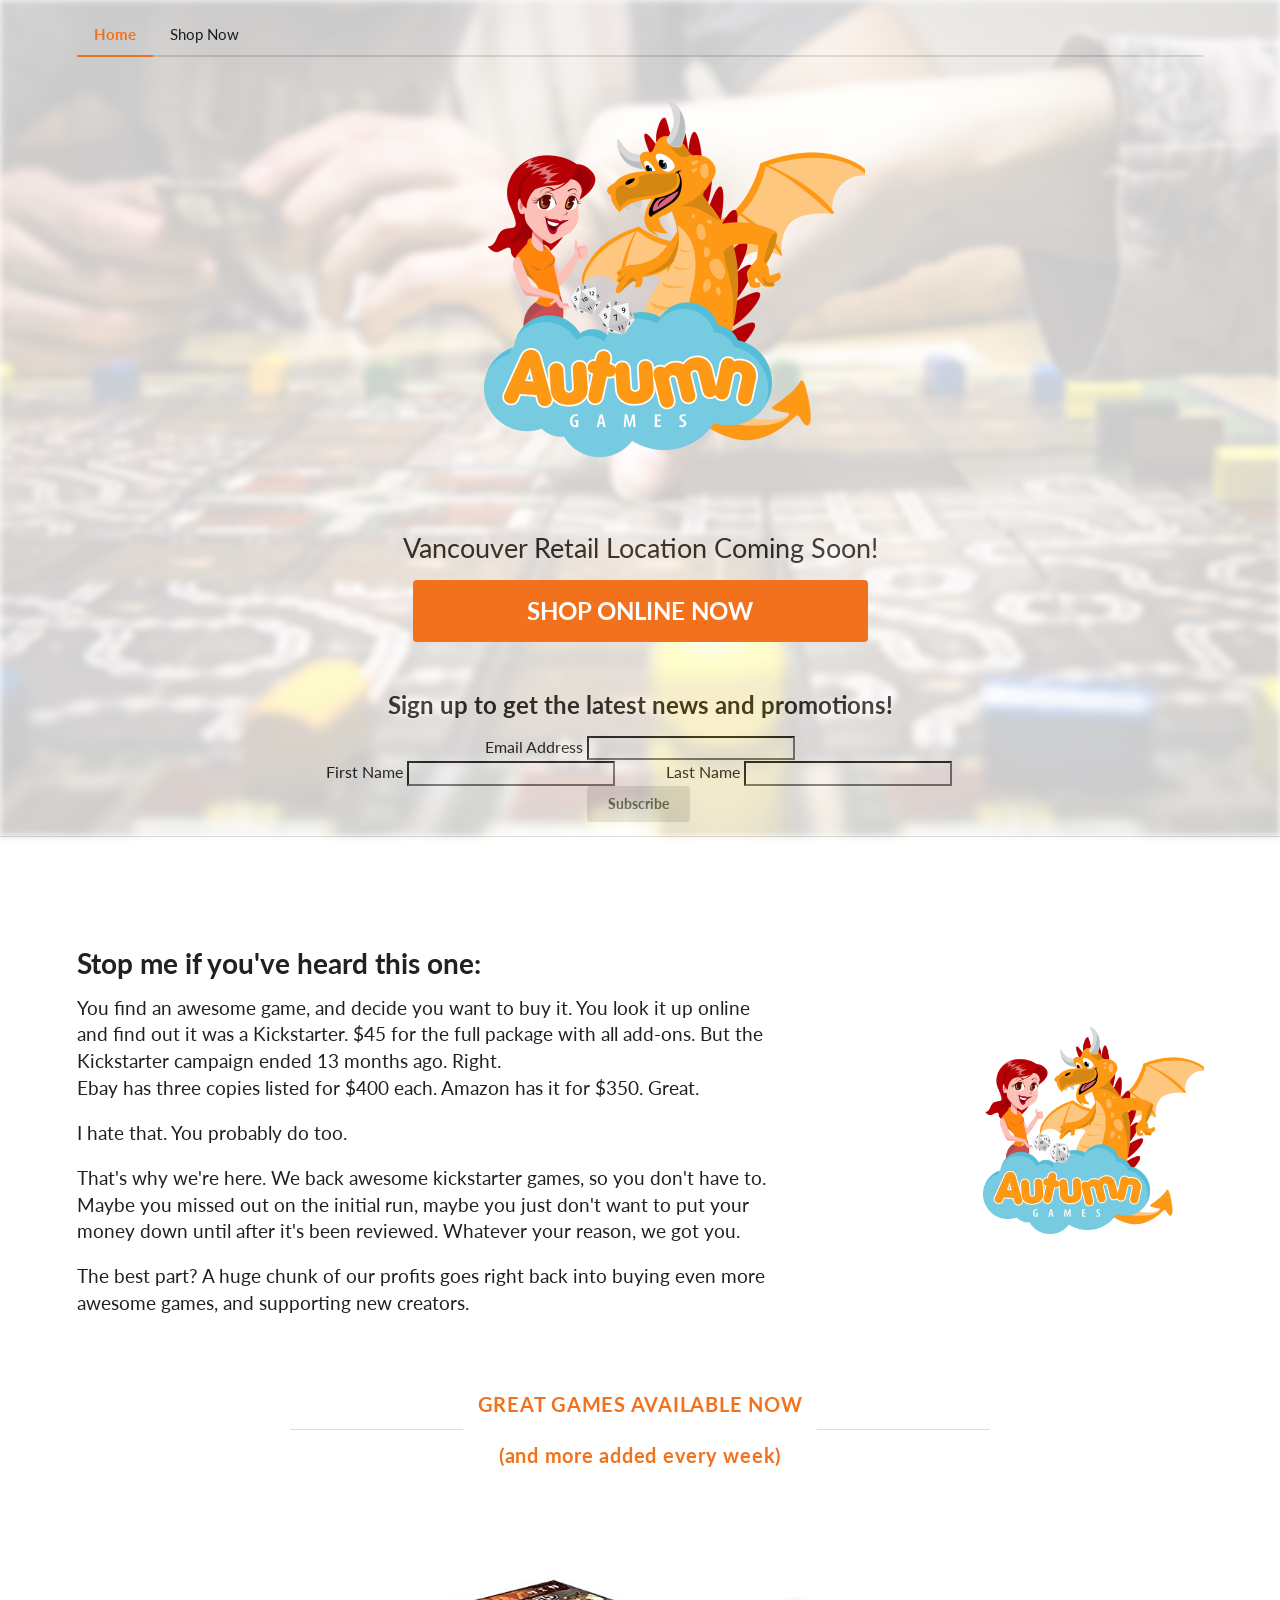
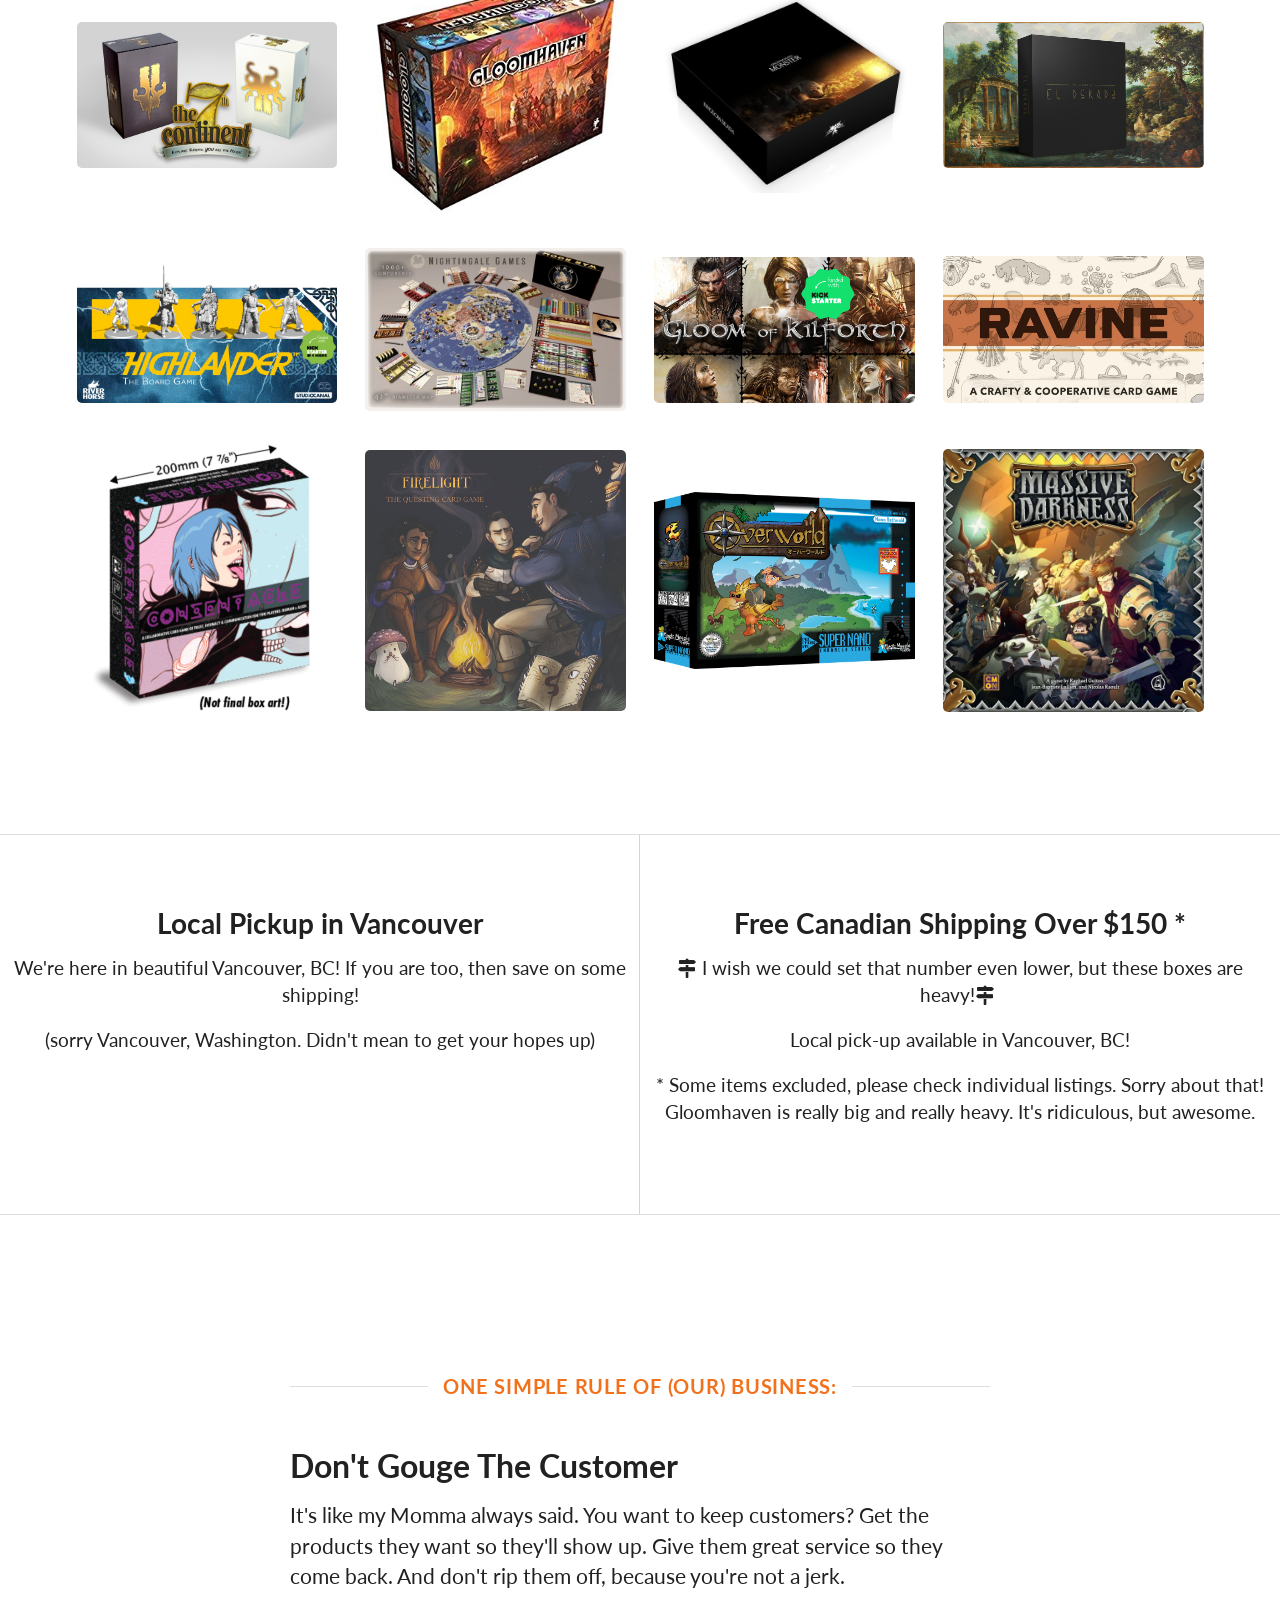
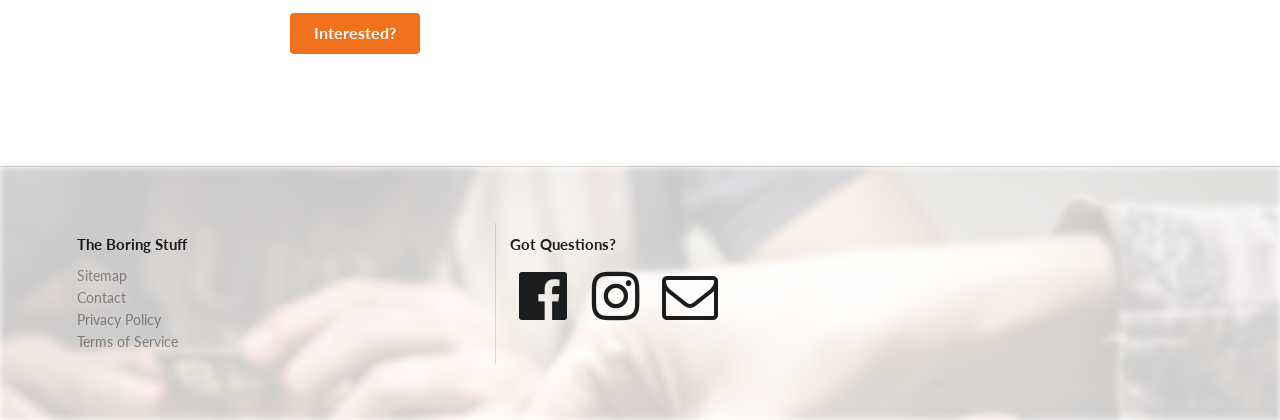
<file: index.html>
<!DOCTYPE html>
<html>
<head>
      <!-- Global Site Tag (gtag.js) - Google Analytics -->
    <script async src="https://www.googletagmanager.com/gtag/js?id=UA-76888829-3"></script>
    <script>
        window.dataLayer = window.dataLayer || [];
        function gtag(){dataLayer.push(arguments)};
        gtag('js', new Date());
        gtag('config', 'UA-76888829-3');
    </script>

  <!-- Standard Meta -->
  <meta charset="utf-8" />
  <meta http-equiv="X-UA-Compatible" content="IE=edge,chrome=1" />
  <meta name="viewport" content="width=device-width, initial-scale=1.0, maximum-scale=1.0">

  <meta property="og:title" content="Autumn Games - Kickstarter Games, Late Orders, and Exclusive Add-Ons">
  <meta property="og:image" content="http://autumngames.ca/autumngameslogoCentered.png">
  <meta property="og:description" content="The best place to buy Kickstarter board games, card games, and miniatures games. At reasonable prices!">
  <link rel="shortcut icon" href="favicon.ico" type="image/x-icon">

  <!-- Site Properties -->
  <title>Autumn Games - Kickstarter Games, Late Orders, and Exclusive Add-Ons</title>
  <meta name="description" content="The best place to buy Kickstarter board games, card games, and miniatures games. At reasonable prices!">
  <link href="https://fonts.googleapis.com/css?family=Raleway:200,100,400" rel="stylesheet" type="text/css" />
  <link rel="stylesheet" type="text/css" href="semantic/components/reset.css">
  <link rel="stylesheet" type="text/css" href="semantic/components/site.css">
  <link rel="stylesheet" type="text/css" href="semantic/components/container.css">
  <link rel="stylesheet" type="text/css" href="semantic/components/grid.css">
  <link rel="stylesheet" type="text/css" href="semantic/components/header.css">
  <link rel="stylesheet" type="text/css" href="semantic/components/image.css">
  <link rel="stylesheet" type="text/css" href="semantic/components/menu.css">
  <link rel="stylesheet" type="text/css" href="semantic/components/divider.css">
  <link rel="stylesheet" type="text/css" href="semantic/components/dropdown.css">
  <link rel="stylesheet" type="text/css" href="semantic/components/segment.css">
  <link rel="stylesheet" type="text/css" href="semantic/components/button.css">
  <link rel="stylesheet" type="text/css" href="semantic/components/list.css">
  <link rel="stylesheet" type="text/css" href="semantic/components/icon.css">
  <link rel="stylesheet" type="text/css" href="semantic/components/sidebar.css">
  <link rel="stylesheet" type="text/css" href="semantic/components/transition.css">
  <link href="https://cdn-images.mailchimp.com/embedcode/classic-10_7.css" rel="stylesheet" type="text/css">
  <link rel="stylesheet" type="text/css" href="index.css">

<script
  src="https://code.jquery.com/jquery-3.1.1.min.js"
  integrity="sha256-hVVnYaiADRTO2PzUGmuLJr8BLUSjGIZsDYGmIJLv2b8="
  crossorigin="anonymous"></script>
<script src="semantic/semantic.min.js"></script>

<script src="index.js"></script>

</head>
<body>

<!-- Following Menu -->
<div class="ui large top fixed hidden orange menu">
  <div class="ui container">
    <a class="active item" href="#signup">Home</a>
    <a class="item" href="http://shop.autumngames.ca">Shop Now</a>
  </div>
</div>

<!-- Sidebar Menu -->
<div class="ui vertical inverted sidebar orange menu">
  <a class="active item" href="#signup">Home</a>
    <a class="item" href="http://shop.autumngames.ca">Shop Now</a>
</div>


<!-- Page Contents -->
<div class="pusher">
  <div class="ui vertical masthead center aligned segment">
    <div class="ui container">
      <div class="ui large secondary pointing orange menu">
        <a class="toc item">
          <i class="sidebar icon"></i>
        </a>
        <a class="active item" href="#signup">Home</a>
        <a class="item" href="http://shop.autumngames.ca">Shop Now</a>
      </div>
    </div>

    <div class="ui text container">
      <img src="autumngameslogoCentered.png" class="ui large centered image" alt="Autumn Games" title="Autumn Games">
      <h2 id="signup">Vancouver Retail Location Coming Soon!</h2>
      <a href="http://shop.autumngames.ca" class="shop-now-button ui massive fluid orange button">SHOP ONLINE NOW</a>
      <!--<p>Your prime destination for Kickstarter games, hard to find exclusives, and late Kickstarter tag-ons.</p>-->

      <!-- Begin MailChimp Signup Form -->
            <div id="mc_embed_signup">
              <br/>
              <h2 class="ui centered header">Sign up to get the latest news and promotions!</h2>
              <form action="//autumngames.us16.list-manage.com/subscribe/post?u=2b76bf5b0b8ef6e61168589c1&amp;id=d6287b5cc0" method="post" id="mc-embedded-subscribe-form" name="mc-embedded-subscribe-form" class="validate" target="_blank" novalidate>
                  <div id="mc_embed_signup_scroll">
                  <h2></h2>
              <div class="mc-field-group">
                  <label for="mce-EMAIL">Email Address </label>
                  <input type="email" value="" name="EMAIL" class="required email" id="mce-EMAIL">
              </div>
              <div class="mc-field-group name-group">
                  <label for="mce-FNAME">First Name </label>
                  <input type="text" value="" name="FNAME" class="" id="mce-FNAME">
              </div>
              <div class="mc-field-group name-group">
                  <label for="mce-LNAME">Last Name </label>
                  <input type="text" value="" name="LNAME" class="" id="mce-LNAME">
              </div>
                  <div id="mce-responses" class="clear">
                      <div class="response" id="mce-error-response" style="display:none"></div>
                      <div class="response" id="mce-success-response" style="display:none"></div>
                  </div>    <!-- real people should not fill this in and expect good things - do not remove this or risk form bot signups-->
                  <div style="position: absolute; left: -5000px;" aria-hidden="true"><input type="text" name="b_2b76bf5b0b8ef6e61168589c1_d6287b5cc0" tabindex="-1" value=""></div>
                  <div class="clear"><input type="submit" value="Subscribe" name="subscribe" id="mc-embedded-subscribe" class="ui button"></div>
                  </div>
              </form>
            </div>
            <script type='text/javascript' src='https://s3.amazonaws.com/downloads.mailchimp.com/js/mc-validate.js'></script><script type='text/javascript'>(function($) {window.fnames = new Array(); window.ftypes = new Array();fnames[0]='EMAIL';ftypes[0]='email';fnames[1]='FNAME';ftypes[1]='text';fnames[2]='LNAME';ftypes[2]='text';}(jQuery));var $mcj = jQuery.noConflict(true);</script>
            <!--End mc_embed_signup-->
    </div>

  </div>

  <div class="ui vertical stripe segment">
    <div class="ui middle aligned stackable grid container">
      <div class="row">
        <div class="ten wide column">
          <h3 class="ui header">Stop me if you've heard this one:</h3>
          <p>You find an awesome game, and decide you want to buy it. You look it up online and find out it was a Kickstarter. $45 for the full package with all add-ons. But the Kickstarter campaign ended 13 months ago. Right. <br/>Ebay has three copies listed for $400 each. Amazon has it for $350. Great.</p>
          <p>I hate that. You probably do too.</p>
          <p>That's why we're here. We back awesome kickstarter games, so you don't have to. Maybe you missed out on the initial run, maybe you just don't want to put your money down until after it's been reviewed. Whatever your reason, we got you.</p>
          <p>The best part? A huge chunk of our profits goes right back into buying even more awesome games, and supporting new creators.</p>
        </div>
        <div class="four wide right floated column">
          <img src="autumngameslogoCentered.png" class="ui large image">
        </div>

          <div class="ui vertical stripe segment sixteen wide column">      
            <div class="ui text container">
            <h4 class="ui horizontal orange header divider">
            <p>Great Games Available Now</p>
            <p class="ui tiny orange header">(and more added every week)</p>
            </h4>
          </div>
        </div>
      </div>
      
        <div class="four wide column">
          <img src="games/7thcontinent.jpg" class="ui large rounded image game-image" alt="Buy 7th Continent Board Game" title="7th Continent Board Game">
        </div>
        <div class="four wide column">
          <img src="games/gloomhaven.jpg" class="ui large rounded image game-image" alt="Buy Gloomhaven Board Game" title="Gloomhaven Board Game">
        </div>
        <div class="four wide column">
          <img src="games/kingdomdeathmonster.jpg" class="ui large rounded image game-image" alt="Buy Kingdom Death Monster Board Game" title="Kingdom Death Monster Board Game">
        </div>
        <div class="four wide column">
          <img src="games/islandofeldorado.jpg" class="ui large rounded image game-image" alt="Buy Island of El Dorado Board Game" title="Island of El Dorado Board Game">
        </div>
        <div class="four wide column">
          <img src="games/highlander.jpg" class="ui large rounded image game-image" alt="Buy Highlander Board Game" title="Highlander Board Game">
        </div>
        <div class="four wide column">
          <img src="games/warroom.jpg" class="ui large rounded image game-image" alt="Buy War Room Board Game" title="War Room Board Game">
        </div>
        <div class="four wide column">
          <img src="games/gloomofkilforth.jpg" class="ui large rounded image game-image" alt="Buy Gloom of Kilforth Board Game" title="Gloom of Kilforth Board Game">
        </div>
        <div class="four wide column">
          <img src="games/ravine.jpg" class="ui large rounded image game-image" alt="Buy Ravine Board Game" title="Ravine Board Game">
        </div>
        <div class="four wide column">
          <img src="games/consentacle.png" class="ui large rounded image game-image" alt="Buy Consentacle Board Game" title="Consentacle Board Game">
        </div>
        <div class="four wide column">
          <img src="games/firelight.jpg" class="ui large rounded image game-image" alt="Buy Firelight Board Game" title="Firelight Board Game">
        </div>
        <div class="four wide column">
          <img src="games/overworld.png" class="ui large rounded image game-image" alt="Buy Overworld Board Game" title="Overworld Board Game">
        </div>
        <div class="four wide column">
          <img src="games/massivedarkness.jpg" class="ui large rounded image game-image" alt="Buy Massive Darkness Board Game" title="Massive Darkness Board Game">
        </div>
    </div>
  </div>


  <div class="ui vertical stripe quote segment">
    <div class="ui equal width stackable internally celled grid">
      <div class="center aligned row">
        <div class="column">
          <h3>Local Pickup in Vancouver</h3>
          <p>We're here in beautiful Vancouver, BC! If you are too, then save on some shipping!</p>
          <p>(sorry Vancouver, Washington. Didn't mean to get your hopes up)</p>
        </div>
        <div class="column">
          <h3>Free Canadian Shipping Over $150 *</h3>
          <p>
            <i class="map signs icon"></i>I wish we could set that number even lower, but these boxes are heavy!<i class="map signs icon"></i>
            <p>Local pick-up available in Vancouver, BC!</p>
            <p class="ui small text">* Some items excluded, please check individual listings. Sorry about that! Gloomhaven is really big and really heavy. It's ridiculous, but awesome.</p>
          </p>
        </div>
      </div>
    </div>
  </div>

  <div class="ui vertical stripe segment">      
    <div class="ui text container">
    <h4 class="ui horizontal orange header divider">
        <p>One Simple Rule of (our) Business:</p>
      </h4>
      <h3 class="ui header">Don't Gouge The Customer</h3>
      <p>It's like my Momma always said. You want to keep customers? Get the products they want so they'll show up. Give them great service so they come back. And don't rip them off, because you're not a jerk.</p>
      <a class="ui large orange button" href="#signup">Interested?</a>
    </div>
  </div>


  <div class="ui vertical footer segment">
    <div class="ui container">
      <div class="ui stackable divided equal height stackable grid">
        <div class="six wide column">
          <h4 class="ui header" href="/about">The Boring Stuff</h4>
          <div class="ui link list">
            <a href="sitemap.xml" class="item">Sitemap</a>
            <a href="/about" class="item">Contact</a>
            <a href="#" class="item">Privacy Policy</a>
            <a href="#" class="item">Terms of Service</a>
          </div>
        </div>
        <div class="seven wide column">
          <h4 class="ui header">Got Questions?</h4>
          <a href="https://www.facebook.com/autumngamesca/"><i class="facebook huge black icon"></i></a> <a href="https://www.instagram.com/autumngamesca/"><i class="instagram huge black icon"></i></a> <a href="mailto:info@autumngames.ca"><i class="mail outline huge black icon"></i></a>
        </div>
      </div>
    </div>
  </div>
</div>

</body>

</html>
</file>
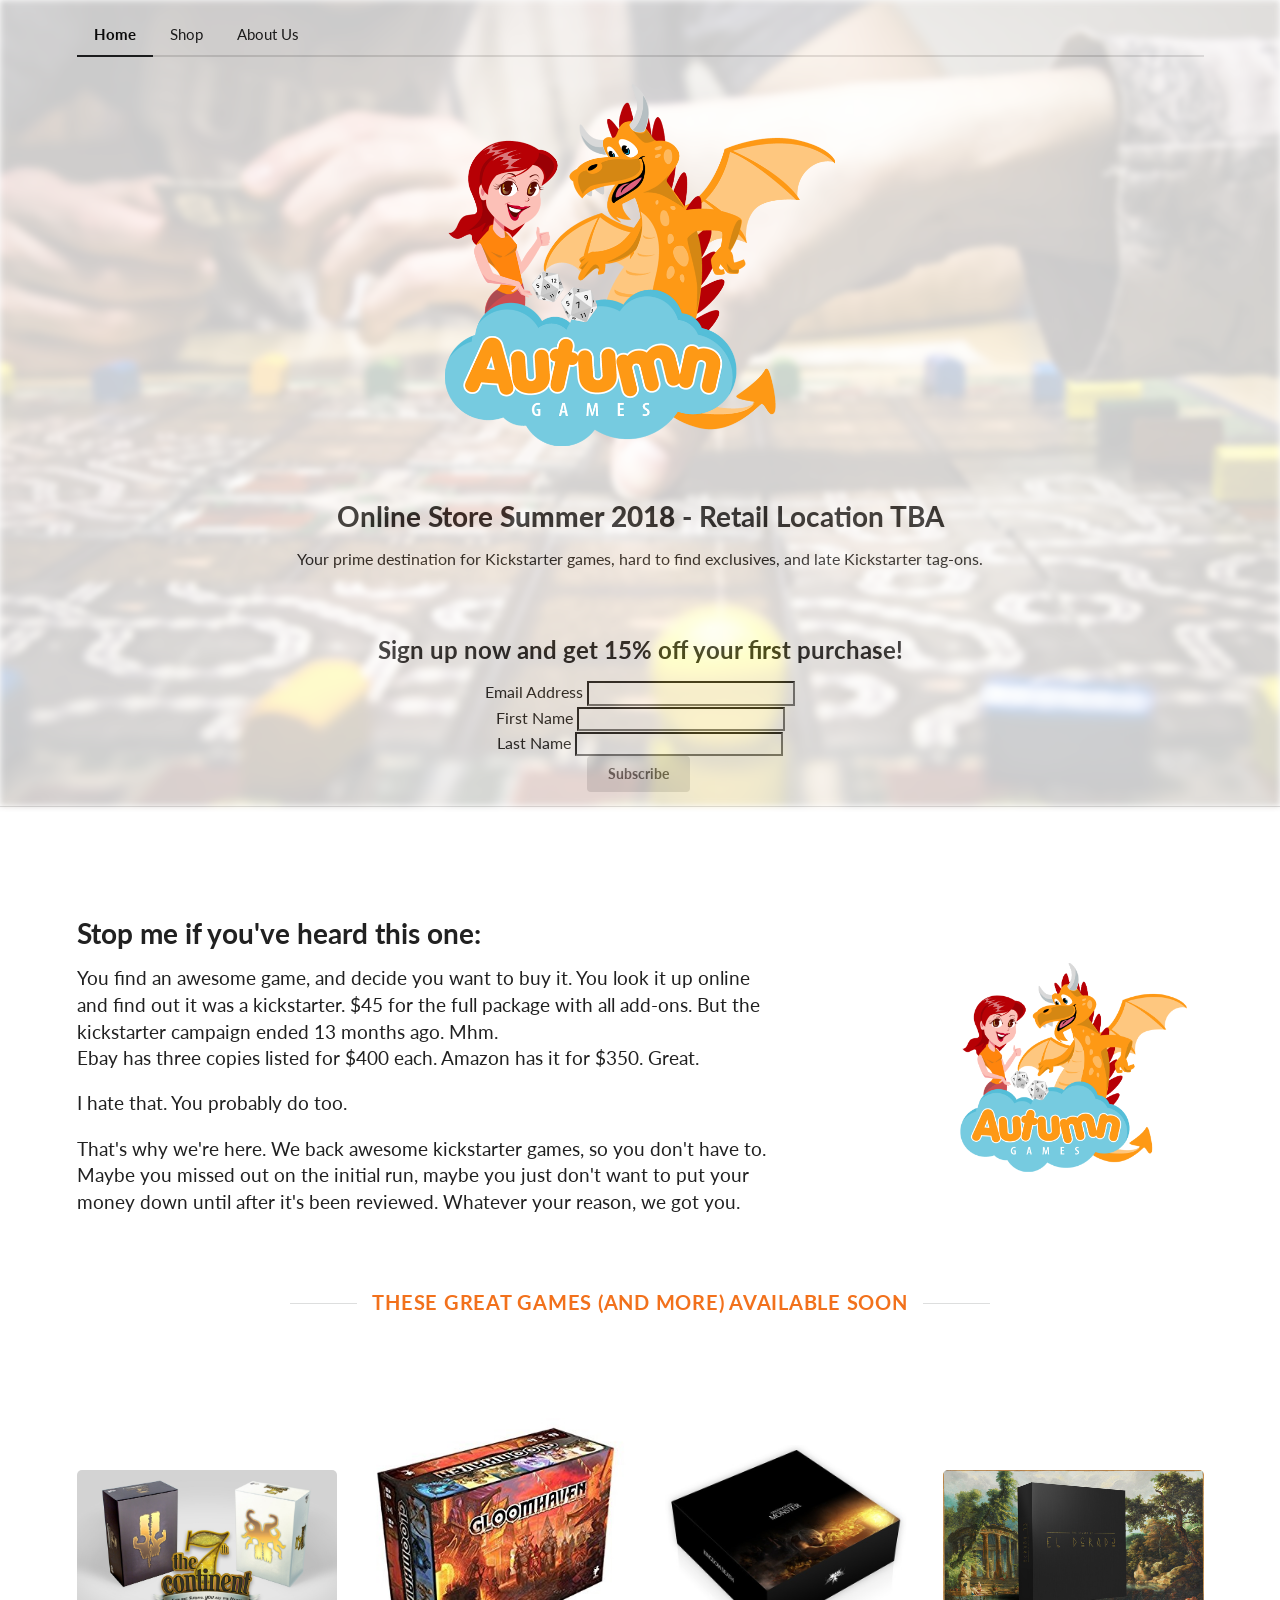
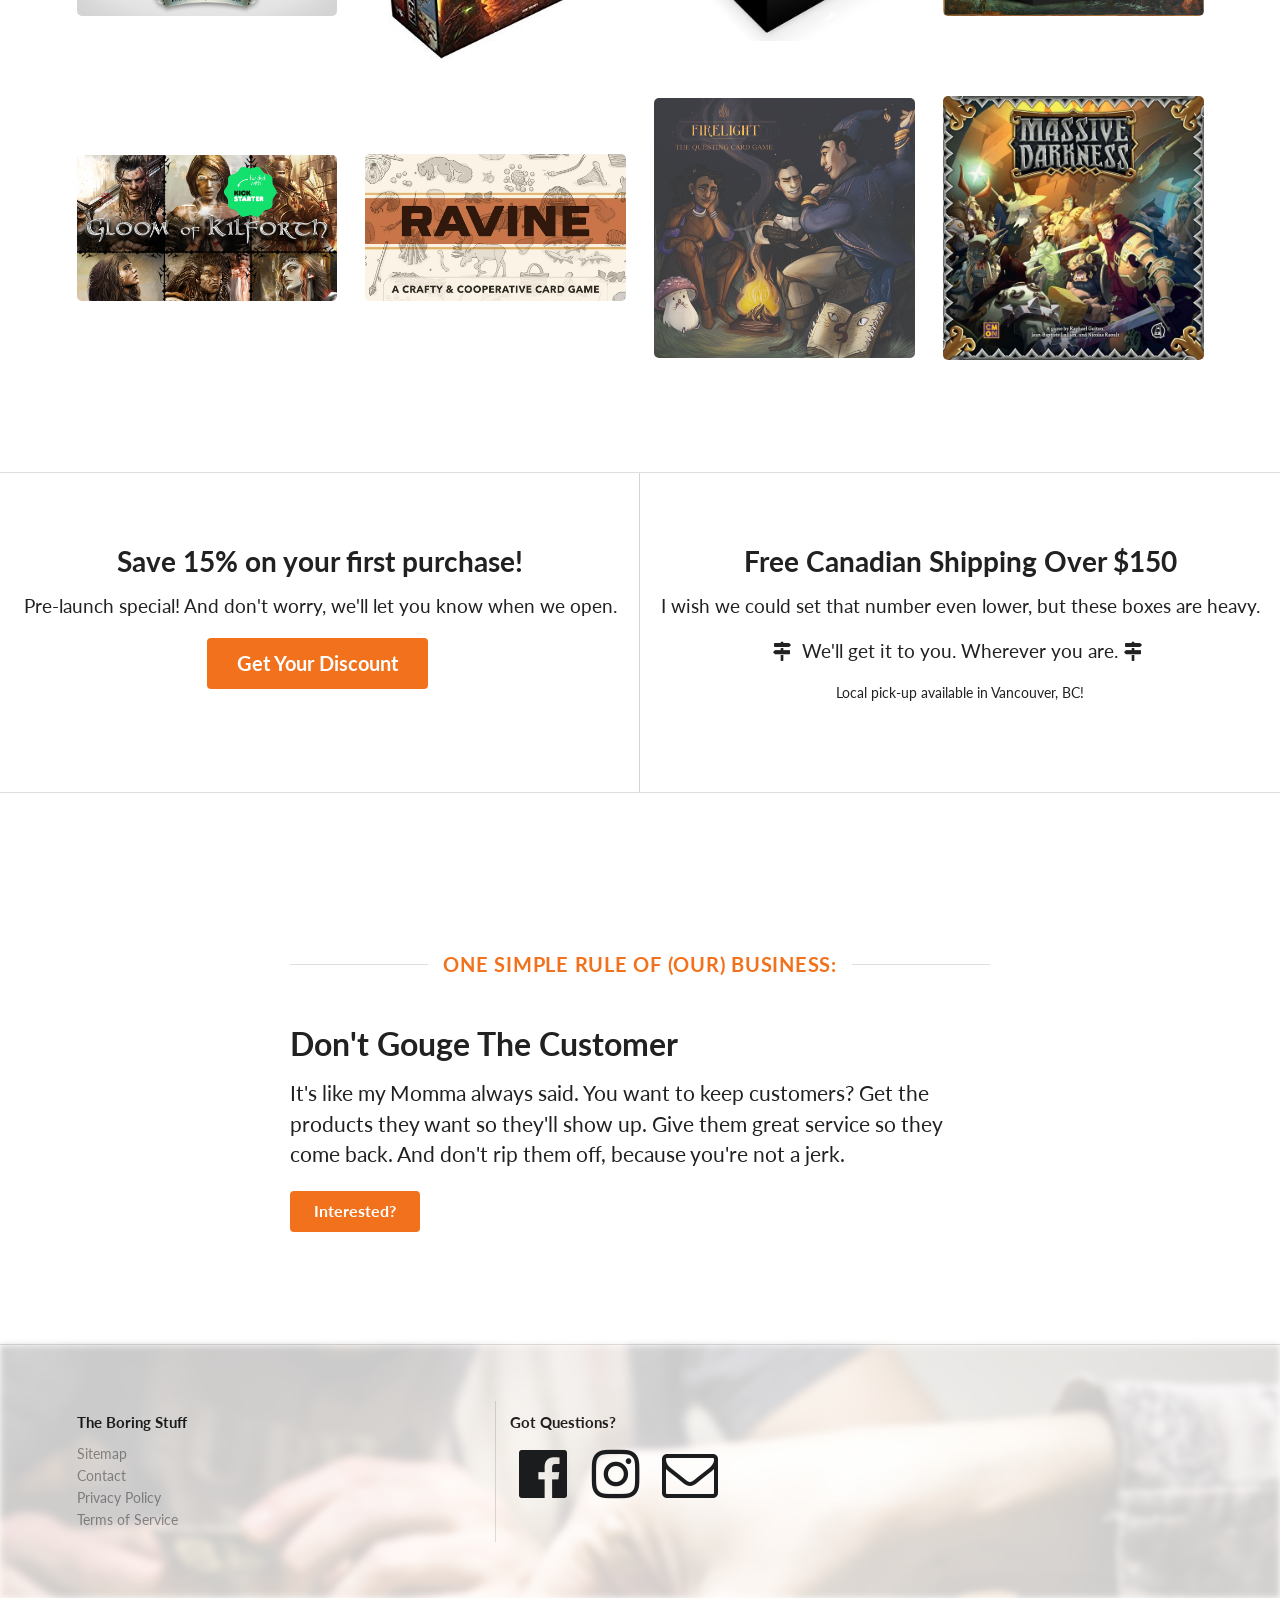
<file: home.html>
<!DOCTYPE html>
<html>
<head>
      <!-- Global Site Tag (gtag.js) - Google Analytics -->
    <script async src="https://www.googletagmanager.com/gtag/js?id=UA-76888829-3"></script>
    <script>
        window.dataLayer = window.dataLayer || [];
        function gtag(){dataLayer.push(arguments)};
        gtag('js', new Date());
        gtag('config', 'UA-76888829-3');
    </script>

  <!-- Standard Meta -->
  <meta charset="utf-8" />
  <meta http-equiv="X-UA-Compatible" content="IE=edge,chrome=1" />
  <meta name="viewport" content="width=device-width, initial-scale=1.0, maximum-scale=1.0">

  <!-- Site Properties -->
  <title>Autumn Games - Kickstarter Games, Late Orders, and Exclusive Add-Ons</title>
  <meta name="description" content="The best place to buy Kickstarter board games, card games, and miniatures games. At reasonable prices!">
  <link href="https://fonts.googleapis.com/css?family=Raleway:200,100,400" rel="stylesheet" type="text/css" />
  <link rel="stylesheet" type="text/css" href="semantic/components/reset.css">
  <link rel="stylesheet" type="text/css" href="semantic/components/site.css">
  <link rel="stylesheet" type="text/css" href="semantic/components/container.css">
  <link rel="stylesheet" type="text/css" href="semantic/components/grid.css">
  <link rel="stylesheet" type="text/css" href="semantic/components/header.css">
  <link rel="stylesheet" type="text/css" href="semantic/components/image.css">
  <link rel="stylesheet" type="text/css" href="semantic/components/menu.css">
  <link rel="stylesheet" type="text/css" href="semantic/components/divider.css">
  <link rel="stylesheet" type="text/css" href="semantic/components/dropdown.css">
  <link rel="stylesheet" type="text/css" href="semantic/components/segment.css">
  <link rel="stylesheet" type="text/css" href="semantic/components/button.css">
  <link rel="stylesheet" type="text/css" href="semantic/components/list.css">
  <link rel="stylesheet" type="text/css" href="semantic/components/icon.css">
  <link rel="stylesheet" type="text/css" href="semantic/components/sidebar.css">
  <link rel="stylesheet" type="text/css" href="semantic/components/transition.css">
  <link href="https://cdn-images.mailchimp.com/embedcode/classic-10_7.css" rel="stylesheet" type="text/css">
  <style type="text/css">

    .hidden.menu {
      display: none;
    }
    .ui.vertical.masthead:before, .ui.vertical.footer:before {
      content: '';
      background-image: url(gametable.jpeg);
      background-size: cover;
      display: block;
      position: absolute;
      top: 0;
      bottom: 0;
      left: 0;
      filter: blur(3px);
      opacity: 0.2;
      height: 100%;
      width: 100%;
    }
    .masthead.segment {
      min-height: 700px;
      padding: 1em 0em;
    }
    .masthead .logo.item img {
      margin-right: 1em;
    }
    .masthead .ui.menu .ui.button {
      margin-left: 0.5em;
    }
    .masthead h1.ui.header {
      margin-top: 3em;
      margin-bottom: 0em;
      font-size: 4em;
      font-weight: normal;
    }
    .masthead h2 {
      font-size: 1.7em;
      font-weight: normal;
    }

    .ui.vertical.stripe {
      padding: 8em 0em;
    }
    .ui.vertical.stripe h3 {
      font-size: 2em;
    }
    .ui.vertical.stripe .button + h3,
    .ui.vertical.stripe p + h3 {
      margin-top: 3em;
    }
    .ui.vertical.stripe .floated.image {
      clear: both;
    }
    .ui.vertical.stripe p {
      font-size: 1.33em;
    }
    .ui.vertical.stripe .horizontal.divider {
      margin: 3em 0em;
    }

    .quote.stripe.segment {
      padding: 0em;
    }
    .quote.stripe.segment .grid .column {
      padding-top: 5em;
      padding-bottom: 5em;
    }

    .footer.segment {
      padding: 5em 0em;
    }

    .secondary.pointing.menu .toc.item {
      display: none;
    }

    @media only screen and (max-width: 700px) {
      .ui.fixed.menu {
        display: none !important;
      }
      .secondary.pointing.menu .item,
      .secondary.pointing.menu .menu {
        display: none;
      }
      .secondary.pointing.menu .toc.item {
        display: block;
      }
      .masthead.segment {
        min-height: 350px;
      }
      .masthead h1.ui.header {
        font-size: 2em;
        margin-top: 1.5em;
      }
      .masthead h2 {
        margin-top: 0.5em;
        font-size: 1.5em;
      }
    }


  </style>

<script
  src="https://code.jquery.com/jquery-3.1.1.min.js"
  integrity="sha256-hVVnYaiADRTO2PzUGmuLJr8BLUSjGIZsDYGmIJLv2b8="
  crossorigin="anonymous"></script>
<script src="semantic/semantic.min.js"></script>

  <script>
  $(document)
    .ready(function() {

      // fix menu when passed
      $('.masthead')
        .visibility({
          once: false,
          onBottomPassed: function() {
            $('.fixed.menu').transition('fade in');
          },
          onBottomPassedReverse: function() {
            $('.fixed.menu').transition('fade out');
          }
        })
      ;

      // create sidebar and attach to menu open
      $('.ui.sidebar')
        .sidebar('attach events', '.toc.item')
      ;

    })
  ;
  </script>
</head>
<body>

<!-- Following Menu -->
<div class="ui large top fixed hidden menu">
  <div class="ui container">
    <a class="active item" href="#signup">Home</a>
    <a class="item" href="http://shop.autumngames.ca">Shop</a>
    <a class="item" href="/about">About Us</a>
  </div>
</div>

<!-- Sidebar Menu -->
<div class="ui vertical inverted sidebar menu">
  <a class="active item" href="#signup">Home</a>
    <a class="item" href="http://shop.autumngames.ca">Shop</a>
    <a class="item" href="/about">About Us</a>
</div>


<!-- Page Contents -->
<div class="pusher">
  <div class="ui vertical masthead center aligned segment">
    <div class="ui container">
      <div class="ui large secondary pointing menu">
        <a class="toc item">
          <i class="sidebar icon"></i>
        </a>
        <a class="active item" href="#signup">Home</a>
        <a class="item" href="http://shop.autumngames.ca">Shop</a>
        <a class="item" href="/about">About Us</a>
      </div>
    </div>

    <div class="ui text container">
      <!-- <h1 class="ui header">Autumn Games</h1> -->
      <img src="autumngameslogo.png" class="ui large centered image" alt="Autumn Games" title="Autumn Games">
      <h1 id="signup">Online Store <b>Summer 2018</b> - Retail Location TBA</h1>
          <p>Your prime destination for Kickstarter games, hard to find exclusives, and late Kickstarter tag-ons.</p>

      <!-- Begin MailChimp Signup Form -->
            <div id="mc_embed_signup">
              <br/>
              <h2 class="ui centered header">Sign up now and get 15% off your first purchase!</h2>
              <form action="//autumngames.us16.list-manage.com/subscribe/post?u=2b76bf5b0b8ef6e61168589c1&amp;id=d6287b5cc0" method="post" id="mc-embedded-subscribe-form" name="mc-embedded-subscribe-form" class="validate" target="_blank" novalidate>
                  <div id="mc_embed_signup_scroll">
                  <h2></h2>
              <div class="mc-field-group">
                  <label for="mce-EMAIL">Email Address </label>
                  <input type="email" value="" name="EMAIL" class="required email" id="mce-EMAIL">
              </div>
              <div class="mc-field-group">
                  <label for="mce-FNAME">First Name </label>
                  <input type="text" value="" name="FNAME" class="" id="mce-FNAME">
              </div>
              <div class="mc-field-group">
                  <label for="mce-LNAME">Last Name </label>
                  <input type="text" value="" name="LNAME" class="" id="mce-LNAME">
              </div>
                  <div id="mce-responses" class="clear">
                      <div class="response" id="mce-error-response" style="display:none"></div>
                      <div class="response" id="mce-success-response" style="display:none"></div>
                  </div>    <!-- real people should not fill this in and expect good things - do not remove this or risk form bot signups-->
                  <div style="position: absolute; left: -5000px;" aria-hidden="true"><input type="text" name="b_2b76bf5b0b8ef6e61168589c1_d6287b5cc0" tabindex="-1" value=""></div>
                  <div class="clear"><input type="submit" value="Subscribe" name="subscribe" id="mc-embedded-subscribe" class="ui button"></div>
                  </div>
              </form>
            </div>
            <script type='text/javascript' src='https://s3.amazonaws.com/downloads.mailchimp.com/js/mc-validate.js'></script><script type='text/javascript'>(function($) {window.fnames = new Array(); window.ftypes = new Array();fnames[0]='EMAIL';ftypes[0]='email';fnames[1]='FNAME';ftypes[1]='text';fnames[2]='LNAME';ftypes[2]='text';}(jQuery));var $mcj = jQuery.noConflict(true);</script>
            <!--End mc_embed_signup-->
    </div>

  </div>

  <div class="ui vertical stripe segment">
    <div class="ui middle aligned stackable grid container">
      <div class="row">
        <div class="ten wide column">
          <h3 class="ui header">Stop me if you've heard this one:</h3>
          <p>You find an awesome game, and decide you want to buy it. You look it up online and find out it was a kickstarter. $45 for the full package with all add-ons. But the kickstarter campaign ended 13 months ago. Mhm. <br/>Ebay has three copies listed for $400 each. Amazon has it for $350. Great.</p>
          <p>I hate that. You probably do too.</p>
          <p>That's why we're here. We back awesome kickstarter games, so you don't have to. Maybe you missed out on the initial run, maybe you just don't want to put your money down until after it's been reviewed. Whatever your reason, we got you.</p>
        </div>
        <div class="four wide right floated column">
          <img src="autumngameslogo.png" class="ui large image">
        </div>

          <div class="ui vertical stripe segment sixteen wide column">      
            <div class="ui text container">
            <h4 class="ui horizontal orange header divider">
            <p>These Great Games (and more) Available Soon</p>
            </h4>
          </div>
        </div>
      </div>
      
        <div class="four wide column">
          <img src="games/7thcontinent.jpg" class="ui large rounded image" alt="Buy 7th Continent Board Game" title="Buy 7th Continent Board Game">
        </div>
        <div class="four wide column">
          <img src="games/gloomhaven.jpg" class="ui large rounded image" alt="Buy Gloomhaven Board Game" title="Buy Gloomhaven Board Game">
        </div>
        <div class="four wide column">
          <img src="games/kingdomdeathmonster.jpg" class="ui large rounded image" alt="Buy Kingdom Death Monster Board Game" title="Buy Kingdom Death Monster Board Game">
        </div>
        <div class="four wide column">
          <img src="games/islandofeldorado.jpg" class="ui large rounded image" alt="Buy Island of El Dorado Board Game" title="Buy Island of El Dorado Board Game">
        </div>
        <div class="four wide column">
          <img src="games/gloomofkilforth.jpg" class="ui large rounded image" alt="Buy Gloom of Kilforth Board Game" title="Buy Gloom of Kilforth Board Game">
        </div>
        <div class="four wide column">
          <img src="games/ravine.jpg" class="ui large rounded image" alt="Buy Ravine Board Game" title="Buy Ravine Board Game">
        </div>
        <div class="four wide column">
          <img src="games/firelight.jpg" class="ui large rounded image" alt="Buy Firelight Board Game" title="Buy Firelight Board Game">
        </div>
        <div class="four wide column">
          <img src="games/massivedarkness.jpg" class="ui large rounded image" alt="Buy Massive Darkness Board Game" title="Buy Massive Darkness Board Game">
        </div>
    </div>
  </div>


  <div class="ui vertical stripe quote segment">
    <div class="ui equal width stackable internally celled grid">
      <div class="center aligned row">
        <div class="column">
          <h3>Save 15% on your first purchase!</h3>
          <p>Pre-launch special! And don't worry, we'll let you know when we open.</p>
          <a class="ui huge orange button" href="#signup">Get Your Discount</a>
        </div>
        <div class="column">
          <h3>Free Canadian Shipping Over $150</h3>
          <p>
            I wish we could set that number even lower, but these boxes are heavy.
            <p><i class="map signs icon"></i></b> We'll get it to you. Wherever you are. <i class="map signs icon"></i></p
            <p>Local pick-up available in Vancouver, BC!</p>
          </p>
        </div>
      </div>
    </div>
  </div>

  <div class="ui vertical stripe segment">      
    <div class="ui text container">
    <h4 class="ui horizontal orange header divider">
        <p>One Simple Rule of (our) Business:</p>
      </h4>
      <h3 class="ui header">Don't Gouge The Customer</h3>
      <p>It's like my Momma always said. You want to keep customers? Get the products they want so they'll show up. Give them great service so they come back. And don't rip them off, because you're not a jerk.</p>
      <a class="ui large orange button" href="#signup">Interested?</a>
    </div>
  </div>


  <div class="ui vertical footer segment">
    <div class="ui container">
      <div class="ui stackable divided equal height stackable grid">
        <div class="six wide column">
          <h4 class="ui header" href="/about">The Boring Stuff</h4>
          <div class="ui link list">
            <a href="sitemap.xml" class="item">Sitemap</a>
            <a href="/about" class="item">Contact</a>
            <a href="#" class="item">Privacy Policy</a>
            <a href="#" class="item">Terms of Service</a>
          </div>
        </div>
        <div class="seven wide column">
          <h4 class="ui header">Got Questions?</h4>
          <a href="https://www.facebook.com/autumngamesca/"><i class="facebook huge black icon"></i></a> <a href="https://www.instagram.com/autumngamesca/"><i class="instagram huge black icon"></i></a> <a href="mailto:info@autumngames.ca"><i class="mail outline huge black icon"></i></a>
        </div>
      </div>
    </div>
  </div>
</div>

</body>

</html>
</file>
<file: semantic/components/site.css>
/*!
 * # Semantic UI 2.2.14 - Site
 * http://github.com/semantic-org/semantic-ui/
 *
 *
 * Released under the MIT license
 * http://opensource.org/licenses/MIT
 *
 */


/*******************************
             Page
*******************************/

@import url('https://fonts.googleapis.com/css?family=Lato:400,700,400italic,700italic&subset=latin');
html,
body {
  height: 100%;
}
html {
  font-size: 14px;
}
body {
  margin: 0px;
  padding: 0px;
  overflow-x: hidden;
  min-width: 320px;
  background: #FFFFFF;
  font-family: 'Lato', 'Helvetica Neue', Arial, Helvetica, sans-serif;
  font-size: 14px;
  line-height: 1.4285em;
  color: rgba(0, 0, 0, 0.87);
  font-smoothing: antialiased;
}


/*******************************
             Headers
*******************************/

h1,
h2,
h3,
h4,
h5 {
  font-family: 'Lato', 'Helvetica Neue', Arial, Helvetica, sans-serif;
  line-height: 1.28571429em;
  margin: calc(2rem -  0.14285714em ) 0em 1rem;
  font-weight: bold;
  padding: 0em;
}
h1 {
  min-height: 1rem;
  font-size: 2rem;
}
h2 {
  font-size: 1.71428571rem;
}
h3 {
  font-size: 1.28571429rem;
}
h4 {
  font-size: 1.07142857rem;
}
h5 {
  font-size: 1rem;
}
h1:first-child,
h2:first-child,
h3:first-child,
h4:first-child,
h5:first-child {
  margin-top: 0em;
}
h1:last-child,
h2:last-child,
h3:last-child,
h4:last-child,
h5:last-child {
  margin-bottom: 0em;
}


/*******************************
             Text
*******************************/

p {
  margin: 0em 0em 1em;
  line-height: 1.4285em;
}
p:first-child {
  margin-top: 0em;
}
p:last-child {
  margin-bottom: 0em;
}

/*-------------------
        Links
--------------------*/

a {
  color: #4183C4;
  text-decoration: none;
}
a:hover {
  color: #1e70bf;
  text-decoration: none;
}


/*******************************
         Scrollbars
*******************************/



/*******************************
          Highlighting
*******************************/


/* Site */
::-webkit-selection {
  background-color: #CCE2FF;
  color: rgba(0, 0, 0, 0.87);
}
::-moz-selection {
  background-color: #CCE2FF;
  color: rgba(0, 0, 0, 0.87);
}
::selection {
  background-color: #CCE2FF;
  color: rgba(0, 0, 0, 0.87);
}

/* Form */
textarea::-webkit-selection,
input::-webkit-selection {
  background-color: rgba(100, 100, 100, 0.4);
  color: rgba(0, 0, 0, 0.87);
}
textarea::-moz-selection,
input::-moz-selection {
  background-color: rgba(100, 100, 100, 0.4);
  color: rgba(0, 0, 0, 0.87);
}
textarea::selection,
input::selection {
  background-color: rgba(100, 100, 100, 0.4);
  color: rgba(0, 0, 0, 0.87);
}

/* Force Simple Scrollbars */
body ::-webkit-scrollbar {
  -webkit-appearance: none;
  width: 10px;
  height: 10px;
}
body ::-webkit-scrollbar-track {
  background: rgba(0, 0, 0, 0.1);
  border-radius: 0px;
}
body ::-webkit-scrollbar-thumb {
  cursor: pointer;
  border-radius: 5px;
  background: rgba(0, 0, 0, 0.25);
  -webkit-transition: color 0.2s ease;
  transition: color 0.2s ease;
}
body ::-webkit-scrollbar-thumb:window-inactive {
  background: rgba(0, 0, 0, 0.15);
}
body ::-webkit-scrollbar-thumb:hover {
  background: rgba(128, 135, 139, 0.8);
}

/* Inverted UI */
body .ui.inverted::-webkit-scrollbar-track {
  background: rgba(255, 255, 255, 0.1);
}
body .ui.inverted::-webkit-scrollbar-thumb {
  background: rgba(255, 255, 255, 0.25);
}
body .ui.inverted::-webkit-scrollbar-thumb:window-inactive {
  background: rgba(255, 255, 255, 0.15);
}
body .ui.inverted::-webkit-scrollbar-thumb:hover {
  background: rgba(255, 255, 255, 0.35);
}


/*******************************
        Global Overrides
*******************************/



/*******************************
         Site Overrides
*******************************/
</file>
<file: semantic/components/container.css>
/*!
 * # Semantic UI 2.2.14 - Container
 * http://github.com/semantic-org/semantic-ui/
 *
 *
 * Released under the MIT license
 * http://opensource.org/licenses/MIT
 *
 */


/*******************************
            Container
*******************************/


/* All Sizes */
.ui.container {
  display: block;
  max-width: 100% !important;
}

/* Mobile */
@media only screen and (max-width: 767px) {
  .ui.container {
    width: auto !important;
    margin-left: 1em !important;
    margin-right: 1em !important;
  }
  .ui.grid.container {
    width: auto !important;
  }
  .ui.relaxed.grid.container {
    width: auto !important;
  }
  .ui.very.relaxed.grid.container {
    width: auto !important;
  }
}

/* Tablet */
@media only screen and (min-width: 768px) and (max-width: 991px) {
  .ui.container {
    width: 723px;
    margin-left: auto !important;
    margin-right: auto !important;
  }
  .ui.grid.container {
    width: calc( 723px  +  2rem ) !important;
  }
  .ui.relaxed.grid.container {
    width: calc( 723px  +  3rem ) !important;
  }
  .ui.very.relaxed.grid.container {
    width: calc( 723px  +  5rem ) !important;
  }
}

/* Small Monitor */
@media only screen and (min-width: 992px) and (max-width: 1199px) {
  .ui.container {
    width: 933px;
    margin-left: auto !important;
    margin-right: auto !important;
  }
  .ui.grid.container {
    width: calc( 933px  +  2rem ) !important;
  }
  .ui.relaxed.grid.container {
    width: calc( 933px  +  3rem ) !important;
  }
  .ui.very.relaxed.grid.container {
    width: calc( 933px  +  5rem ) !important;
  }
}

/* Large Monitor */
@media only screen and (min-width: 1200px) {
  .ui.container {
    width: 1127px;
    margin-left: auto !important;
    margin-right: auto !important;
  }
  .ui.grid.container {
    width: calc( 1127px  +  2rem ) !important;
  }
  .ui.relaxed.grid.container {
    width: calc( 1127px  +  3rem ) !important;
  }
  .ui.very.relaxed.grid.container {
    width: calc( 1127px  +  5rem ) !important;
  }
}


/*******************************
             Types
*******************************/


/* Text Container */
.ui.text.container {
  font-family: 'Lato', 'Helvetica Neue', Arial, Helvetica, sans-serif;
  max-width: 700px !important;
  line-height: 1.5;
}
.ui.text.container {
  font-size: 1.14285714rem;
}

/* Fluid */
.ui.fluid.container {
  width: 100%;
}


/*******************************
           Variations
*******************************/

.ui[class*="left aligned"].container {
  text-align: left;
}
.ui[class*="center aligned"].container {
  text-align: center;
}
.ui[class*="right aligned"].container {
  text-align: right;
}
.ui.justified.container {
  text-align: justify;
  -webkit-hyphens: auto;
      -ms-hyphens: auto;
          hyphens: auto;
}


/*******************************
         Theme Overrides
*******************************/



/*******************************
         Site Overrides
*******************************/
</file>
<file: semantic/components/header.css>
/*!
 * # Semantic UI 2.2.14 - Header
 * http://github.com/semantic-org/semantic-ui/
 *
 *
 * Released under the MIT license
 * http://opensource.org/licenses/MIT
 *
 */


/*******************************
            Header
*******************************/


/* Standard */
.ui.header {
  border: none;
  margin: calc(2rem -  0.14285714em ) 0em 1rem;
  padding: 0em 0em;
  font-family: 'Lato', 'Helvetica Neue', Arial, Helvetica, sans-serif;
  font-weight: bold;
  line-height: 1.28571429em;
  text-transform: none;
  color: rgba(0, 0, 0, 0.87);
}
.ui.header:first-child {
  margin-top: -0.14285714em;
}
.ui.header:last-child {
  margin-bottom: 0em;
}

/*--------------
   Sub Header
---------------*/

.ui.header .sub.header {
  display: block;
  font-weight: normal;
  padding: 0em;
  margin: 0em;
  font-size: 1rem;
  line-height: 1.2em;
  color: rgba(0, 0, 0, 0.6);
}

/*--------------
      Icon
---------------*/

.ui.header > .icon {
  display: table-cell;
  opacity: 1;
  font-size: 1.5em;
  padding-top: 0em;
  vertical-align: middle;
}

/* With Text Node */
.ui.header .icon:only-child {
  display: inline-block;
  padding: 0em;
  margin-right: 0.75rem;
}

/*-------------------
        Image
--------------------*/

.ui.header > .image:not(.icon),
.ui.header > img {
  display: inline-block;
  margin-top: 0.14285714em;
  width: 2.5em;
  height: auto;
  vertical-align: middle;
}
.ui.header > .image:not(.icon):only-child,
.ui.header > img:only-child {
  margin-right: 0.75rem;
}

/*--------------
     Content
---------------*/

.ui.header .content {
  display: inline-block;
  vertical-align: top;
}

/* After Image */
.ui.header > img + .content,
.ui.header > .image + .content {
  padding-left: 0.75rem;
  vertical-align: middle;
}

/* After Icon */
.ui.header > .icon + .content {
  padding-left: 0.75rem;
  display: table-cell;
  vertical-align: middle;
}

/*--------------
 Loose Coupling
---------------*/

.ui.header .ui.label {
  font-size: '';
  margin-left: 0.5rem;
  vertical-align: middle;
}

/* Positioning */
.ui.header + p {
  margin-top: 0em;
}


/*******************************
            Types
*******************************/


/*--------------
     Page
---------------*/

h1.ui.header {
  font-size: 2rem;
}
h2.ui.header {
  font-size: 1.71428571rem;
}
h3.ui.header {
  font-size: 1.28571429rem;
}
h4.ui.header {
  font-size: 1.07142857rem;
}
h5.ui.header {
  font-size: 1rem;
}

/* Sub Header */
h1.ui.header .sub.header {
  font-size: 1.14285714rem;
}
h2.ui.header .sub.header {
  font-size: 1.14285714rem;
}
h3.ui.header .sub.header {
  font-size: 1rem;
}
h4.ui.header .sub.header {
  font-size: 1rem;
}
h5.ui.header .sub.header {
  font-size: 0.92857143rem;
}

/*--------------
 Content Heading
---------------*/

.ui.huge.header {
  min-height: 1em;
  font-size: 2em;
}
.ui.large.header {
  font-size: 1.71428571em;
}
.ui.medium.header {
  font-size: 1.28571429em;
}
.ui.small.header {
  font-size: 1.07142857em;
}
.ui.tiny.header {
  font-size: 1em;
}

/* Sub Header */
.ui.huge.header .sub.header {
  font-size: 1.14285714rem;
}
.ui.large.header .sub.header {
  font-size: 1.14285714rem;
}
.ui.header .sub.header {
  font-size: 1rem;
}
.ui.small.header .sub.header {
  font-size: 1rem;
}
.ui.tiny.header .sub.header {
  font-size: 0.92857143rem;
}

/*--------------
   Sub Heading
---------------*/

.ui.sub.header {
  padding: 0em;
  margin-bottom: 0.14285714rem;
  font-weight: bold;
  font-size: 0.85714286em;
  text-transform: uppercase;
  color: '';
}
.ui.small.sub.header {
  font-size: 0.78571429em;
}
.ui.sub.header {
  font-size: 0.85714286em;
}
.ui.large.sub.header {
  font-size: 0.92857143em;
}
.ui.huge.sub.header {
  font-size: 1em;
}

/*-------------------
        Icon
--------------------*/

.ui.icon.header {
  display: inline-block;
  text-align: center;
  margin: 2rem 0em 1rem;
}
.ui.icon.header:after {
  content: '';
  display: block;
  height: 0px;
  clear: both;
  visibility: hidden;
}
.ui.icon.header:first-child {
  margin-top: 0em;
}
.ui.icon.header .icon {
  float: none;
  display: block;
  width: auto;
  height: auto;
  line-height: 1;
  padding: 0em;
  font-size: 3em;
  margin: 0em auto 0.5rem;
  opacity: 1;
}
.ui.icon.header .content {
  display: block;
  padding: 0em;
}
.ui.icon.header .circular.icon {
  font-size: 2em;
}
.ui.icon.header .square.icon {
  font-size: 2em;
}
.ui.block.icon.header .icon {
  margin-bottom: 0em;
}
.ui.icon.header.aligned {
  margin-left: auto;
  margin-right: auto;
  display: block;
}


/*******************************
            States
*******************************/

.ui.disabled.header {
  opacity: 0.45;
}


/*******************************
           Variations
*******************************/


/*-------------------
      Inverted
--------------------*/

.ui.inverted.header {
  color: #FFFFFF;
}
.ui.inverted.header .sub.header {
  color: rgba(255, 255, 255, 0.8);
}
.ui.inverted.attached.header {
  background: #545454 -webkit-gradient(linear, left top, left bottom, from(transparent), to(rgba(0, 0, 0, 0.05)));
  background: #545454 -webkit-linear-gradient(transparent, rgba(0, 0, 0, 0.05));
  background: #545454 linear-gradient(transparent, rgba(0, 0, 0, 0.05));
  -webkit-box-shadow: none;
          box-shadow: none;
  border-color: transparent;
}
.ui.inverted.block.header {
  background: #545454 -webkit-gradient(linear, left top, left bottom, from(transparent), to(rgba(0, 0, 0, 0.05)));
  background: #545454 -webkit-linear-gradient(transparent, rgba(0, 0, 0, 0.05));
  background: #545454 linear-gradient(transparent, rgba(0, 0, 0, 0.05));
  -webkit-box-shadow: none;
          box-shadow: none;
}
.ui.inverted.block.header {
  border-bottom: none;
}

/*-------------------
       Colors
--------------------*/


/*--- Red ---*/

.ui.red.header {
  color: #DB2828 !important;
}
a.ui.red.header:hover {
  color: #d01919 !important;
}
.ui.red.dividing.header {
  border-bottom: 2px solid #DB2828;
}

/* Inverted */
.ui.inverted.red.header {
  color: #FF695E !important;
}
a.ui.inverted.red.header:hover {
  color: #ff5144 !important;
}

/*--- Orange ---*/

.ui.orange.header {
  color: #F2711C !important;
}
a.ui.orange.header:hover {
  color: #f26202 !important;
}
.ui.orange.dividing.header {
  border-bottom: 2px solid #F2711C;
}

/* Inverted */
.ui.inverted.orange.header {
  color: #FF851B !important;
}
a.ui.inverted.orange.header:hover {
  color: #ff7701 !important;
}

/*--- Olive ---*/

.ui.olive.header {
  color: #B5CC18 !important;
}
a.ui.olive.header:hover {
  color: #a7bd0d !important;
}
.ui.olive.dividing.header {
  border-bottom: 2px solid #B5CC18;
}

/* Inverted */
.ui.inverted.olive.header {
  color: #D9E778 !important;
}
a.ui.inverted.olive.header:hover {
  color: #d8ea5c !important;
}

/*--- Yellow ---*/

.ui.yellow.header {
  color: #FBBD08 !important;
}
a.ui.yellow.header:hover {
  color: #eaae00 !important;
}
.ui.yellow.dividing.header {
  border-bottom: 2px solid #FBBD08;
}

/* Inverted */
.ui.inverted.yellow.header {
  color: #FFE21F !important;
}
a.ui.inverted.yellow.header:hover {
  color: #ffdf05 !important;
}

/*--- Green ---*/

.ui.green.header {
  color: #21BA45 !important;
}
a.ui.green.header:hover {
  color: #16ab39 !important;
}
.ui.green.dividing.header {
  border-bottom: 2px solid #21BA45;
}

/* Inverted */
.ui.inverted.green.header {
  color: #2ECC40 !important;
}
a.ui.inverted.green.header:hover {
  color: #22be34 !important;
}

/*--- Teal ---*/

.ui.teal.header {
  color: #00B5AD !important;
}
a.ui.teal.header:hover {
  color: #009c95 !important;
}
.ui.teal.dividing.header {
  border-bottom: 2px solid #00B5AD;
}

/* Inverted */
.ui.inverted.teal.header {
  color: #6DFFFF !important;
}
a.ui.inverted.teal.header:hover {
  color: #54ffff !important;
}

/*--- Blue ---*/

.ui.blue.header {
  color: #2185D0 !important;
}
a.ui.blue.header:hover {
  color: #1678c2 !important;
}
.ui.blue.dividing.header {
  border-bottom: 2px solid #2185D0;
}

/* Inverted */
.ui.inverted.blue.header {
  color: #54C8FF !important;
}
a.ui.inverted.blue.header:hover {
  color: #3ac0ff !important;
}

/*--- Violet ---*/

.ui.violet.header {
  color: #6435C9 !important;
}
a.ui.violet.header:hover {
  color: #5829bb !important;
}
.ui.violet.dividing.header {
  border-bottom: 2px solid #6435C9;
}

/* Inverted */
.ui.inverted.violet.header {
  color: #A291FB !important;
}
a.ui.inverted.violet.header:hover {
  color: #8a73ff !important;
}

/*--- Purple ---*/

.ui.purple.header {
  color: #A333C8 !important;
}
a.ui.purple.header:hover {
  color: #9627ba !important;
}
.ui.purple.dividing.header {
  border-bottom: 2px solid #A333C8;
}

/* Inverted */
.ui.inverted.purple.header {
  color: #DC73FF !important;
}
a.ui.inverted.purple.header:hover {
  color: #d65aff !important;
}

/*--- Pink ---*/

.ui.pink.header {
  color: #E03997 !important;
}
a.ui.pink.header:hover {
  color: #e61a8d !important;
}
.ui.pink.dividing.header {
  border-bottom: 2px solid #E03997;
}

/* Inverted */
.ui.inverted.pink.header {
  color: #FF8EDF !important;
}
a.ui.inverted.pink.header:hover {
  color: #ff74d8 !important;
}

/*--- Brown ---*/

.ui.brown.header {
  color: #A5673F !important;
}
a.ui.brown.header:hover {
  color: #975b33 !important;
}
.ui.brown.dividing.header {
  border-bottom: 2px solid #A5673F;
}

/* Inverted */
.ui.inverted.brown.header {
  color: #D67C1C !important;
}
a.ui.inverted.brown.header:hover {
  color: #c86f11 !important;
}

/*--- Grey ---*/

.ui.grey.header {
  color: #767676 !important;
}
a.ui.grey.header:hover {
  color: #838383 !important;
}
.ui.grey.dividing.header {
  border-bottom: 2px solid #767676;
}

/* Inverted */
.ui.inverted.grey.header {
  color: #DCDDDE !important;
}
a.ui.inverted.grey.header:hover {
  color: #cfd0d2 !important;
}

/*-------------------
       Aligned
--------------------*/

.ui.left.aligned.header {
  text-align: left;
}
.ui.right.aligned.header {
  text-align: right;
}
.ui.centered.header,
.ui.center.aligned.header {
  text-align: center;
}
.ui.justified.header {
  text-align: justify;
}
.ui.justified.header:after {
  display: inline-block;
  content: '';
  width: 100%;
}

/*-------------------
       Floated
--------------------*/

.ui.floated.header,
.ui[class*="left floated"].header {
  float: left;
  margin-top: 0em;
  margin-right: 0.5em;
}
.ui[class*="right floated"].header {
  float: right;
  margin-top: 0em;
  margin-left: 0.5em;
}

/*-------------------
       Fitted
--------------------*/

.ui.fitted.header {
  padding: 0em;
}

/*-------------------
      Dividing
--------------------*/

.ui.dividing.header {
  padding-bottom: 0.21428571rem;
  border-bottom: 1px solid rgba(34, 36, 38, 0.15);
}
.ui.dividing.header .sub.header {
  padding-bottom: 0.21428571rem;
}
.ui.dividing.header .icon {
  margin-bottom: 0em;
}
.ui.inverted.dividing.header {
  border-bottom-color: rgba(255, 255, 255, 0.1);
}

/*-------------------
        Block
--------------------*/

.ui.block.header {
  background: #F3F4F5;
  padding: 0.78571429rem 1rem;
  -webkit-box-shadow: none;
          box-shadow: none;
  border: 1px solid #D4D4D5;
  border-radius: 0.28571429rem;
}
.ui.tiny.block.header {
  font-size: 0.85714286rem;
}
.ui.small.block.header {
  font-size: 0.92857143rem;
}
.ui.block.header:not(h1):not(h2):not(h3):not(h4):not(h5):not(h6) {
  font-size: 1rem;
}
.ui.large.block.header {
  font-size: 1.14285714rem;
}
.ui.huge.block.header {
  font-size: 1.42857143rem;
}

/*-------------------
       Attached
--------------------*/

.ui.attached.header {
  background: #FFFFFF;
  padding: 0.78571429rem 1rem;
  margin-left: -1px;
  margin-right: -1px;
  -webkit-box-shadow: none;
          box-shadow: none;
  border: 1px solid #D4D4D5;
}
.ui.attached.block.header {
  background: #F3F4F5;
}
.ui.attached:not(.top):not(.bottom).header {
  margin-top: 0em;
  margin-bottom: 0em;
  border-top: none;
  border-radius: 0em;
}
.ui.top.attached.header {
  margin-bottom: 0em;
  border-radius: 0.28571429rem 0.28571429rem 0em 0em;
}
.ui.bottom.attached.header {
  margin-top: 0em;
  border-top: none;
  border-radius: 0em 0em 0.28571429rem 0.28571429rem;
}

/* Attached Sizes */
.ui.tiny.attached.header {
  font-size: 0.85714286em;
}
.ui.small.attached.header {
  font-size: 0.92857143em;
}
.ui.attached.header:not(h1):not(h2):not(h3):not(h4):not(h5):not(h6) {
  font-size: 1em;
}
.ui.large.attached.header {
  font-size: 1.14285714em;
}
.ui.huge.attached.header {
  font-size: 1.42857143em;
}

/*-------------------
        Sizing
--------------------*/

.ui.header:not(h1):not(h2):not(h3):not(h4):not(h5):not(h6) {
  font-size: 1.28571429em;
}


/*******************************
         Theme Overrides
*******************************/



/*******************************
         Site Overrides
*******************************/
</file>
<file: semantic/components/image.css>
/*!
 * # Semantic UI 2.2.14 - Image
 * http://github.com/semantic-org/semantic-ui/
 *
 *
 * Released under the MIT license
 * http://opensource.org/licenses/MIT
 *
 */


/*******************************
             Image
*******************************/

.ui.image {
  position: relative;
  display: inline-block;
  vertical-align: middle;
  max-width: 100%;
  background-color: transparent;
}
img.ui.image {
  display: block;
}
.ui.image svg,
.ui.image img {
  display: block;
  max-width: 100%;
  height: auto;
}


/*******************************
            States
*******************************/

.ui.hidden.images,
.ui.hidden.image {
  display: none;
}
.ui.hidden.transition.images,
.ui.hidden.transition.image {
  display: block;
  visibility: hidden;
}
.ui.disabled.images,
.ui.disabled.image {
  cursor: default;
  opacity: 0.45;
}


/*******************************
          Variations
*******************************/


/*--------------
     Inline
---------------*/

.ui.inline.image,
.ui.inline.image svg,
.ui.inline.image img {
  display: inline-block;
}

/*------------------
  Vertical Aligned
-------------------*/

.ui.top.aligned.images .image,
.ui.top.aligned.image,
.ui.top.aligned.image svg,
.ui.top.aligned.image img {
  display: inline-block;
  vertical-align: top;
}
.ui.middle.aligned.images .image,
.ui.middle.aligned.image,
.ui.middle.aligned.image svg,
.ui.middle.aligned.image img {
  display: inline-block;
  vertical-align: middle;
}
.ui.bottom.aligned.images .image,
.ui.bottom.aligned.image,
.ui.bottom.aligned.image svg,
.ui.bottom.aligned.image img {
  display: inline-block;
  vertical-align: bottom;
}

/*--------------
     Rounded
---------------*/

.ui.rounded.images .image,
.ui.rounded.image,
.ui.rounded.images .image > *,
.ui.rounded.image > * {
  border-radius: 0.3125em;
}

/*--------------
    Bordered
---------------*/

.ui.bordered.images .image,
.ui.bordered.images img,
.ui.bordered.images svg,
.ui.bordered.image img,
.ui.bordered.image svg,
img.ui.bordered.image {
  border: 1px solid rgba(0, 0, 0, 0.1);
}

/*--------------
    Circular
---------------*/

.ui.circular.images,
.ui.circular.image {
  overflow: hidden;
}
.ui.circular.images .image,
.ui.circular.image,
.ui.circular.images .image > *,
.ui.circular.image > * {
  border-radius: 500rem;
}

/*--------------
     Fluid
---------------*/

.ui.fluid.images,
.ui.fluid.image,
.ui.fluid.images img,
.ui.fluid.images svg,
.ui.fluid.image svg,
.ui.fluid.image img {
  display: block;
  width: 100%;
  height: auto;
}

/*--------------
     Avatar
---------------*/

.ui.avatar.images .image,
.ui.avatar.images img,
.ui.avatar.images svg,
.ui.avatar.image img,
.ui.avatar.image svg,
.ui.avatar.image {
  margin-right: 0.25em;
  display: inline-block;
  width: 2em;
  height: 2em;
  border-radius: 500rem;
}

/*-------------------
       Spaced
--------------------*/

.ui.spaced.image {
  display: inline-block !important;
  margin-left: 0.5em;
  margin-right: 0.5em;
}
.ui[class*="left spaced"].image {
  margin-left: 0.5em;
  margin-right: 0em;
}
.ui[class*="right spaced"].image {
  margin-left: 0em;
  margin-right: 0.5em;
}

/*-------------------
       Floated
--------------------*/

.ui.floated.image,
.ui.floated.images {
  float: left;
  margin-right: 1em;
  margin-bottom: 1em;
}
.ui.right.floated.images,
.ui.right.floated.image {
  float: right;
  margin-right: 0em;
  margin-bottom: 1em;
  margin-left: 1em;
}
.ui.floated.images:last-child,
.ui.floated.image:last-child {
  margin-bottom: 0em;
}
.ui.centered.images,
.ui.centered.image {
  margin-left: auto;
  margin-right: auto;
}

/*--------------
     Sizes
---------------*/

.ui.mini.images .image,
.ui.mini.images img,
.ui.mini.images svg,
.ui.mini.image {
  width: 35px;
  height: auto;
  font-size: 0.78571429rem;
}
.ui.tiny.images .image,
.ui.tiny.images img,
.ui.tiny.images svg,
.ui.tiny.image {
  width: 80px;
  height: auto;
  font-size: 0.85714286rem;
}
.ui.small.images .image,
.ui.small.images img,
.ui.small.images svg,
.ui.small.image {
  width: 150px;
  height: auto;
  font-size: 0.92857143rem;
}
.ui.medium.images .image,
.ui.medium.images img,
.ui.medium.images svg,
.ui.medium.image {
  width: 300px;
  height: auto;
  font-size: 1rem;
}
.ui.large.images .image,
.ui.large.images img,
.ui.large.images svg,
.ui.large.image {
  width: 450px;
  height: auto;
  font-size: 1.14285714rem;
}
.ui.big.images .image,
.ui.big.images img,
.ui.big.images svg,
.ui.big.image {
  width: 600px;
  height: auto;
  font-size: 1.28571429rem;
}
.ui.huge.images .image,
.ui.huge.images img,
.ui.huge.images svg,
.ui.huge.image {
  width: 800px;
  height: auto;
  font-size: 1.42857143rem;
}
.ui.massive.images .image,
.ui.massive.images img,
.ui.massive.images svg,
.ui.massive.image {
  width: 960px;
  height: auto;
  font-size: 1.71428571rem;
}


/*******************************
              Groups
*******************************/

.ui.images {
  font-size: 0em;
  margin: 0em -0.25rem 0rem;
}
.ui.images .image,
.ui.images img,
.ui.images svg {
  display: inline-block;
  margin: 0em 0.25rem 0.5rem;
}


/*******************************
         Theme Overrides
*******************************/



/*******************************
         Site Overrides
*******************************/
</file>
<file: semantic/components/menu.css>
/*
 * # Semantic - Menu
 * http://github.com/semantic-org/semantic-ui/
 *
 *
 * Copyright 2015 Contributor
 * Released under the MIT license
 * http://opensource.org/licenses/MIT
 *
 */


/*******************************
            Standard
*******************************/


/*--------------
      Menu
---------------*/

.ui.menu {
  display: -webkit-box;
  display: -ms-flexbox;
  display: flex;
  margin: 1rem 0em;
  font-family: 'Lato', 'Helvetica Neue', Arial, Helvetica, sans-serif;
  background: #FFFFFF;
  font-weight: normal;
  border: 1px solid rgba(34, 36, 38, 0.15);
  -webkit-box-shadow: 0px 1px 2px 0 rgba(34, 36, 38, 0.15);
          box-shadow: 0px 1px 2px 0 rgba(34, 36, 38, 0.15);
  border-radius: 0.28571429rem;
  min-height: 2.85714286em;
}
.ui.menu:after {
  content: '';
  display: block;
  height: 0px;
  clear: both;
  visibility: hidden;
}
.ui.menu:first-child {
  margin-top: 0rem;
}
.ui.menu:last-child {
  margin-bottom: 0rem;
}

/*--------------
    Sub-Menu
---------------*/

.ui.menu .menu {
  margin: 0em;
}
.ui.menu:not(.vertical) > .menu {
  display: -webkit-box;
  display: -ms-flexbox;
  display: flex;
}

/*--------------
      Item
---------------*/

.ui.menu:not(.vertical) .item {
  display: -webkit-box;
  display: -ms-flexbox;
  display: flex;
  -webkit-box-align: center;
      -ms-flex-align: center;
          align-items: center;
}
.ui.menu .item {
  position: relative;
  vertical-align: middle;
  line-height: 1;
  text-decoration: none;
  -webkit-tap-highlight-color: transparent;
  -webkit-box-flex: 0;
      -ms-flex: 0 0 auto;
          flex: 0 0 auto;
  -webkit-user-select: none;
     -moz-user-select: none;
      -ms-user-select: none;
          user-select: none;
  background: none;
  padding: 0.92857143em 1.14285714em;
  text-transform: none;
  color: rgba(0, 0, 0, 0.87);
  font-weight: normal;
  -webkit-transition: background 0.1s ease, color 0.1s ease, -webkit-box-shadow 0.1s ease;
  transition: background 0.1s ease, color 0.1s ease, -webkit-box-shadow 0.1s ease;
  transition: background 0.1s ease, box-shadow 0.1s ease, color 0.1s ease;
  transition: background 0.1s ease, box-shadow 0.1s ease, color 0.1s ease, -webkit-box-shadow 0.1s ease;
}
.ui.menu > .item:first-child {
  border-radius: 0.28571429rem 0px 0px 0.28571429rem;
}

/* Border */
.ui.menu .item:before {
  position: absolute;
  content: '';
  top: 0%;
  right: 0px;
  height: 100%;
  width: 1px;
  background: rgba(34, 36, 38, 0.1);
}

/*--------------
  Text Content
---------------*/

.ui.menu .text.item > *,
.ui.menu .item > a:not(.ui),
.ui.menu .item > p:only-child {
  -webkit-user-select: text;
     -moz-user-select: text;
      -ms-user-select: text;
          user-select: text;
  line-height: 1.3;
}
.ui.menu .item > p:first-child {
  margin-top: 0;
}
.ui.menu .item > p:last-child {
  margin-bottom: 0;
}

/*--------------
      Icons
---------------*/

.ui.menu .item > i.icon {
  opacity: 0.9;
  float: none;
  margin: 0em 0.35714286em 0em 0em;
}

/*--------------
     Button
---------------*/

.ui.menu:not(.vertical) .item > .button {
  position: relative;
  top: 0em;
  margin: -0.5em 0em;
  padding-bottom: 0.78571429em;
  padding-top: 0.78571429em;
  font-size: 1em;
}

/*----------------
 Grid / Container
-----------------*/

.ui.menu > .grid,
.ui.menu > .container {
  display: -webkit-box;
  display: -ms-flexbox;
  display: flex;
  -webkit-box-align: inherit;
      -ms-flex-align: inherit;
          align-items: inherit;
  -webkit-box-orient: inherit;
  -webkit-box-direction: inherit;
      -ms-flex-direction: inherit;
          flex-direction: inherit;
}

/*--------------
     Inputs
---------------*/

.ui.menu .item > .input {
  width: 100%;
}
.ui.menu:not(.vertical) .item > .input {
  position: relative;
  top: 0em;
  margin: -0.5em 0em;
}
.ui.menu .item > .input input {
  font-size: 1em;
  padding-top: 0.57142857em;
  padding-bottom: 0.57142857em;
}

/*--------------
     Header
---------------*/

.ui.menu .header.item,
.ui.vertical.menu .header.item {
  margin: 0em;
  background: '';
  text-transform: normal;
  font-weight: bold;
}
.ui.vertical.menu .item > .header:not(.ui) {
  margin: 0em 0em 0.5em;
  font-size: 1em;
  font-weight: bold;
}

/*--------------
    Dropdowns
---------------*/


/* Dropdown Icon */
.ui.menu .item > i.dropdown.icon {
  padding: 0em;
  float: right;
  margin: 0em 0em 0em 1em;
}

/* Menu */
.ui.menu .dropdown.item .menu {
  min-width: calc(100% - 1px);
  border-radius: 0em 0em 0.28571429rem 0.28571429rem;
  background: #FFFFFF;
  margin: 0em 0px 0px;
  -webkit-box-shadow: 0px 1px 3px 0px rgba(0, 0, 0, 0.08);
          box-shadow: 0px 1px 3px 0px rgba(0, 0, 0, 0.08);
  -webkit-box-orient: vertical !important;
  -webkit-box-direction: normal !important;
      -ms-flex-direction: column !important;
          flex-direction: column !important;
}

/* Menu Items */
.ui.menu .ui.dropdown .menu > .item {
  margin: 0;
  text-align: left;
  font-size: 1em !important;
  padding: 0.78571429em 1.14285714em !important;
  background: transparent !important;
  color: rgba(0, 0, 0, 0.87) !important;
  text-transform: none !important;
  font-weight: normal !important;
  -webkit-box-shadow: none !important;
          box-shadow: none !important;
  -webkit-transition: none !important;
  transition: none !important;
}
.ui.menu .ui.dropdown .menu > .item:hover {
  background: rgba(0, 0, 0, 0.05) !important;
  color: rgba(0, 0, 0, 0.95) !important;
}
.ui.menu .ui.dropdown .menu > .selected.item {
  background: rgba(0, 0, 0, 0.05) !important;
  color: rgba(0, 0, 0, 0.95) !important;
}
.ui.menu .ui.dropdown .menu > .active.item {
  background: rgba(0, 0, 0, 0.03) !important;
  font-weight: bold !important;
  color: rgba(0, 0, 0, 0.95) !important;
}
.ui.menu .ui.dropdown.item .menu .item:not(.filtered) {
  display: block;
}
.ui.menu .ui.dropdown .menu > .item .icon:not(.dropdown) {
  display: inline-block;
  font-size: 1em !important;
  float: none;
  margin: 0em 0.75em 0em 0em;
}

/* Secondary */
.ui.secondary.menu .dropdown.item > .menu,
.ui.text.menu .dropdown.item > .menu {
  border-radius: 0.28571429rem;
  margin-top: 0.35714286em;
}

/* Pointing */
.ui.menu .pointing.dropdown.item .menu {
  margin-top: 0.75em;
}

/* Inverted */
.ui.inverted.menu .search.dropdown.item > .search,
.ui.inverted.menu .search.dropdown.item > .text {
  color: rgba(255, 255, 255, 0.9);
}

/* Vertical */
.ui.vertical.menu .dropdown.item > .icon {
  float: right;
  content: "\f0da";
  margin-left: 1em;
}
.ui.vertical.menu .dropdown.item .menu {
  left: 100%;
  min-width: 0;
  margin: 0em 0em 0em 0em;
  -webkit-box-shadow: 0 1px 3px 0px rgba(0, 0, 0, 0.08);
          box-shadow: 0 1px 3px 0px rgba(0, 0, 0, 0.08);
  border-radius: 0em 0.28571429rem 0.28571429rem 0.28571429rem;
}
.ui.vertical.menu .dropdown.item.upward .menu {
  bottom: 0;
}
.ui.vertical.menu .dropdown.item:not(.upward) .menu {
  top: 0;
}
.ui.vertical.menu .active.dropdown.item {
  border-top-right-radius: 0em;
  border-bottom-right-radius: 0em;
}
.ui.vertical.menu .dropdown.active.item {
  -webkit-box-shadow: none;
          box-shadow: none;
}

/* Evenly Divided */
.ui.item.menu .dropdown .menu .item {
  width: 100%;
}

/*--------------
     Labels
---------------*/

.ui.menu .item > .label {
  background: #999999;
  color: #FFFFFF;
  margin-left: 1em;
  padding: 0.3em 0.78571429em;
}
.ui.vertical.menu .item > .label {
  background: #999999;
  color: #FFFFFF;
  margin-top: -0.15em;
  margin-bottom: -0.15em;
  padding: 0.3em 0.78571429em;
}
.ui.menu .item > .floating.label {
  padding: 0.3em 0.78571429em;
}

/*--------------
     Images
---------------*/

.ui.menu .item > img:not(.ui) {
  display: inline-block;
  vertical-align: middle;
  margin: -0.3em 0em;
  width: 2.5em;
}
.ui.vertical.menu .item > img:not(.ui):only-child {
  display: block;
  max-width: 100%;
  width: auto;
}


/*******************************
          Coupling
*******************************/


/*--------------
     List
---------------*/


/* Menu divider shouldnt apply */
.ui.menu .list .item:before {
  background: none !important;
}

/*--------------
     Sidebar
---------------*/


/* Show vertical dividers below last */
.ui.vertical.sidebar.menu > .item:first-child:before {
  display: block !important;
}
.ui.vertical.sidebar.menu > .item::before {
  top: auto;
  bottom: 0px;
}

/*--------------
    Container
---------------*/

@media only screen and (max-width: 767px) {
  .ui.menu > .ui.container {
    width: 100% !important;
    margin-left: 0em !important;
    margin-right: 0em !important;
  }
}
@media only screen and (min-width: 768px) {
  .ui.menu:not(.secondary):not(.text):not(.tabular):not(.borderless) > .container > .item:not(.right):not(.borderless):first-child {
    border-left: 1px solid rgba(34, 36, 38, 0.1);
  }
}


/*******************************
             States
*******************************/


/*--------------
      Hover
---------------*/

.ui.link.menu .item:hover,
.ui.menu .dropdown.item:hover,
.ui.menu .link.item:hover,
.ui.menu a.item:hover {
  cursor: pointer;
  background: rgba(0, 0, 0, 0.03);
  color: rgba(0, 0, 0, 0.95);
}

/*--------------
     Pressed
---------------*/

.ui.link.menu .item:active,
.ui.menu .link.item:active,
.ui.menu a.item:active {
  background: rgba(0, 0, 0, 0.03);
  color: rgba(0, 0, 0, 0.95);
}

/*--------------
     Active
---------------*/

.ui.menu .active.item {
  background: rgba(0, 0, 0, 0.05);
  color: rgba(0, 0, 0, 0.95);
  font-weight: normal;
  -webkit-box-shadow: none;
          box-shadow: none;
}
.ui.menu .active.item > i.icon {
  opacity: 1;
}

/*--------------
  Active Hover
---------------*/

.ui.menu .active.item:hover,
.ui.vertical.menu .active.item:hover {
  background-color: rgba(0, 0, 0, 0.05);
  color: rgba(0, 0, 0, 0.95);
}

/*--------------
     Disabled
---------------*/

.ui.menu .item.disabled,
.ui.menu .item.disabled:hover {
  cursor: default;
  background-color: transparent !important;
  color: rgba(40, 40, 40, 0.3);
}


/*******************************
             Types
*******************************/


/*------------------
Floated Menu / Item
-------------------*/


/* Left Floated */
.ui.menu:not(.vertical) .left.item,
.ui.menu:not(.vertical) .left.menu {
  display: -webkit-box;
  display: -ms-flexbox;
  display: flex;
  margin-right: auto !important;
}

/* Right Floated */
.ui.menu:not(.vertical) .right.item,
.ui.menu:not(.vertical) .right.menu {
  display: -webkit-box;
  display: -ms-flexbox;
  display: flex;
  margin-left: auto !important;
}

/* Swapped Borders */
.ui.menu .right.item::before,
.ui.menu .right.menu > .item::before {
  right: auto;
  left: 0;
}

/*--------------
    Vertical
---------------*/

.ui.vertical.menu {
  display: block;
  -webkit-box-orient: vertical;
  -webkit-box-direction: normal;
      -ms-flex-direction: column;
          flex-direction: column;
  background: #FFFFFF;
  -webkit-box-shadow: 0px 1px 2px 0 rgba(34, 36, 38, 0.15);
          box-shadow: 0px 1px 2px 0 rgba(34, 36, 38, 0.15);
}

/*--- Item ---*/

.ui.vertical.menu .item {
  display: block;
  background: none;
  border-top: none;
  border-right: none;
}
.ui.vertical.menu > .item:first-child {
  border-radius: 0.28571429rem 0.28571429rem 0px 0px;
}
.ui.vertical.menu > .item:last-child {
  border-radius: 0px 0px 0.28571429rem 0.28571429rem;
}

/*--- Label ---*/

.ui.vertical.menu .item > .label {
  float: right;
  text-align: center;
}

/*--- Icon ---*/

.ui.vertical.menu .item > i.icon {
  width: 1.18em;
  float: right;
  margin: 0em 0em 0em 0.5em;
}
.ui.vertical.menu .item > .label + i.icon {
  float: none;
  margin: 0em 0.5em 0em 0em;
}

/*--- Border ---*/

.ui.vertical.menu .item:before {
  position: absolute;
  content: '';
  top: 0%;
  left: 0px;
  width: 100%;
  height: 1px;
  background: rgba(34, 36, 38, 0.1);
}
.ui.vertical.menu .item:first-child:before {
  display: none !important;
}

/*--- Sub Menu ---*/

.ui.vertical.menu .item > .menu {
  margin: 0.5em -1.14285714em 0em;
}
.ui.vertical.menu .menu .item {
  background: none;
  padding: 0.5em 1.33333333em;
  font-size: 0.85714286em;
  color: rgba(0, 0, 0, 0.5);
}
.ui.vertical.menu .item .menu a.item:hover,
.ui.vertical.menu .item .menu .link.item:hover {
  color: rgba(0, 0, 0, 0.85);
}
.ui.vertical.menu .menu .item:before {
  display: none;
}

/* Vertical Active */
.ui.vertical.menu .active.item {
  background: rgba(0, 0, 0, 0.05);
  border-radius: 0em;
  -webkit-box-shadow: none;
          box-shadow: none;
}
.ui.vertical.menu > .active.item:first-child {
  border-radius: 0.28571429rem 0.28571429rem 0em 0em;
}
.ui.vertical.menu > .active.item:last-child {
  border-radius: 0em 0em 0.28571429rem 0.28571429rem;
}
.ui.vertical.menu > .active.item:only-child {
  border-radius: 0.28571429rem;
}
.ui.vertical.menu .active.item .menu .active.item {
  border-left: none;
}
.ui.vertical.menu .item .menu .active.item {
  background-color: transparent;
  font-weight: bold;
  color: rgba(0, 0, 0, 0.95);
}

/*--------------
     Tabular
---------------*/

.ui.tabular.menu {
  border-radius: 0em;
  -webkit-box-shadow: none !important;
          box-shadow: none !important;
  border: none;
  background: none transparent;
  border-bottom: 1px solid #D4D4D5;
}
.ui.tabular.fluid.menu {
  width: calc(100% +  2px ) !important;
}
.ui.tabular.menu .item {
  background: transparent;
  border-bottom: none;
  border-left: 1px solid transparent;
  border-right: 1px solid transparent;
  border-top: 2px solid transparent;
  padding: 0.92857143em 1.42857143em;
  color: rgba(0, 0, 0, 0.87);
}
.ui.tabular.menu .item:before {
  display: none;
}

/* Hover */
.ui.tabular.menu .item:hover {
  background-color: transparent;
  color: rgba(0, 0, 0, 0.8);
}

/* Active */
.ui.tabular.menu .active.item {
  background: none #FFFFFF;
  color: rgba(0, 0, 0, 0.95);
  border-top-width: 1px;
  border-color: #D4D4D5;
  font-weight: bold;
  margin-bottom: -1px;
  -webkit-box-shadow: none;
          box-shadow: none;
  border-radius: 0.28571429rem 0.28571429rem 0px 0px !important;
}

/* Coupling with segment for attachment */
.ui.tabular.menu + .attached:not(.top).segment,
.ui.tabular.menu + .attached:not(.top).segment + .attached:not(.top).segment {
  border-top: none;
  margin-left: 0px;
  margin-top: 0px;
  margin-right: 0px;
  width: 100%;
}
.top.attached.segment + .ui.bottom.tabular.menu {
  position: relative;
  width: calc(100% +  2px );
  left: -1px;
}

/* Bottom Vertical Tabular */
.ui.bottom.tabular.menu {
  background: none transparent;
  border-radius: 0em;
  -webkit-box-shadow: none !important;
          box-shadow: none !important;
  border-bottom: none;
  border-top: 1px solid #D4D4D5;
}
.ui.bottom.tabular.menu .item {
  background: none;
  border-left: 1px solid transparent;
  border-right: 1px solid transparent;
  border-bottom: 1px solid transparent;
  border-top: none;
}
.ui.bottom.tabular.menu .active.item {
  background: none #FFFFFF;
  color: rgba(0, 0, 0, 0.95);
  border-color: #D4D4D5;
  margin: -1px 0px 0px 0px;
  border-radius: 0px 0px 0.28571429rem 0.28571429rem !important;
}

/* Vertical Tabular (Left) */
.ui.vertical.tabular.menu {
  background: none transparent;
  border-radius: 0em;
  -webkit-box-shadow: none !important;
          box-shadow: none !important;
  border-bottom: none;
  border-right: 1px solid #D4D4D5;
}
.ui.vertical.tabular.menu .item {
  background: none;
  border-left: 1px solid transparent;
  border-bottom: 1px solid transparent;
  border-top: 1px solid transparent;
  border-right: none;
}
.ui.vertical.tabular.menu .active.item {
  background: none #FFFFFF;
  color: rgba(0, 0, 0, 0.95);
  border-color: #D4D4D5;
  margin: 0px -1px 0px 0px;
  border-radius: 0.28571429rem 0px 0px 0.28571429rem !important;
}

/* Vertical Right Tabular */
.ui.vertical.right.tabular.menu {
  background: none transparent;
  border-radius: 0em;
  -webkit-box-shadow: none !important;
          box-shadow: none !important;
  border-bottom: none;
  border-right: none;
  border-left: 1px solid #D4D4D5;
}
.ui.vertical.right.tabular.menu .item {
  background: none;
  border-right: 1px solid transparent;
  border-bottom: 1px solid transparent;
  border-top: 1px solid transparent;
  border-left: none;
}
.ui.vertical.right.tabular.menu .active.item {
  background: none #FFFFFF;
  color: rgba(0, 0, 0, 0.95);
  border-color: #D4D4D5;
  margin: 0px 0px 0px -1px;
  border-radius: 0px 0.28571429rem 0.28571429rem 0px !important;
}

/* Dropdown */
.ui.tabular.menu .active.dropdown.item {
  margin-bottom: 0px;
  border-left: 1px solid transparent;
  border-right: 1px solid transparent;
  border-top: 2px solid transparent;
  border-bottom: none;
}

/*--------------
   Pagination
---------------*/

.ui.pagination.menu {
  margin: 0em;
  display: -webkit-inline-box;
  display: -ms-inline-flexbox;
  display: inline-flex;
  vertical-align: middle;
}
.ui.pagination.menu .item:last-child {
  border-radius: 0em 0.28571429rem 0.28571429rem 0em;
}
.ui.compact.menu .item:last-child {
  border-radius: 0em 0.28571429rem 0.28571429rem 0em;
}
.ui.pagination.menu .item:last-child:before {
  display: none;
}
.ui.pagination.menu .item {
  min-width: 3em;
  text-align: center;
}
.ui.pagination.menu .icon.item i.icon {
  vertical-align: top;
}

/* Active */
.ui.pagination.menu .active.item {
  border-top: none;
  padding-top: 0.92857143em;
  background-color: rgba(0, 0, 0, 0.05);
  color: rgba(0, 0, 0, 0.95);
  -webkit-box-shadow: none;
          box-shadow: none;
}

/*--------------
   Secondary
---------------*/

.ui.secondary.menu {
  background: none;
  margin-left: -0.35714286em;
  margin-right: -0.35714286em;
  border-radius: 0em;
  border: none;
  -webkit-box-shadow: none;
          box-shadow: none;
}

/* Item */
.ui.secondary.menu .item {
  -ms-flex-item-align: center;
      align-self: center;
  -webkit-box-shadow: none;
          box-shadow: none;
  border: none;
  padding: 0.78571429em 0.92857143em;
  margin: 0em 0.35714286em;
  background: none;
  -webkit-transition: color 0.1s ease;
  transition: color 0.1s ease;
  border-radius: 0.28571429rem;
}

/* No Divider */
.ui.secondary.menu .item:before {
  display: none !important;
}

/* Header */
.ui.secondary.menu .header.item {
  border-radius: 0em;
  border-right: none;
  background: none transparent;
}

/* Image */
.ui.secondary.menu .item > img:not(.ui) {
  margin: 0em;
}

/* Hover */
.ui.secondary.menu .dropdown.item:hover,
.ui.secondary.menu .link.item:hover,
.ui.secondary.menu a.item:hover {
  background: rgba(0, 0, 0, 0.05);
  color: rgba(0, 0, 0, 0.95);
}

/* Active */
.ui.secondary.menu .active.item {
  -webkit-box-shadow: none;
          box-shadow: none;
  background: rgba(0, 0, 0, 0.05);
  color: rgba(0, 0, 0, 0.95);
  border-radius: 0.28571429rem;
}

/* Active Hover */
.ui.secondary.menu .active.item:hover {
  -webkit-box-shadow: none;
          box-shadow: none;
  background: rgba(0, 0, 0, 0.05);
  color: rgba(0, 0, 0, 0.95);
}

/* Inverted */
.ui.secondary.inverted.menu .link.item,
.ui.secondary.inverted.menu a.item {
  color: rgba(255, 255, 255, 0.7) !important;
}
.ui.secondary.inverted.menu .dropdown.item:hover,
.ui.secondary.inverted.menu .link.item:hover,
.ui.secondary.inverted.menu a.item:hover {
  background: rgba(255, 255, 255, 0.08);
  color: #ffffff !important;
}
.ui.secondary.inverted.menu .active.item {
  background: rgba(255, 255, 255, 0.15);
  color: #ffffff !important;
}

/* Fix item margins */
.ui.secondary.item.menu {
  margin-left: 0em;
  margin-right: 0em;
}
.ui.secondary.item.menu .item:last-child {
  margin-right: 0em;
}
.ui.secondary.attached.menu {
  -webkit-box-shadow: none;
          box-shadow: none;
}

/* Sub Menu */
.ui.vertical.secondary.menu .item:not(.dropdown) > .menu {
  margin: 0em -0.92857143em;
}
.ui.vertical.secondary.menu .item:not(.dropdown) > .menu > .item {
  margin: 0em;
  padding: 0.5em 1.33333333em;
}

/*---------------------
   Secondary Vertical
-----------------------*/

.ui.secondary.vertical.menu > .item {
  border: none;
  margin: 0em 0em 0.35714286em;
  border-radius: 0.28571429rem !important;
}
.ui.secondary.vertical.menu > .header.item {
  border-radius: 0em;
}

/* Sub Menu */
.ui.vertical.secondary.menu .item > .menu .item {
  background-color: transparent;
}

/* Inverted */
.ui.secondary.inverted.menu {
  background-color: transparent;
}

/*---------------------
   Secondary Pointing
-----------------------*/

.ui.secondary.pointing.menu {
  margin-left: 0em;
  margin-right: 0em;
  border-bottom: 2px solid rgba(34, 36, 38, 0.15);
}
.ui.secondary.pointing.menu .item {
  border-bottom-color: transparent;
  border-bottom-style: solid;
  border-radius: 0em;
  -ms-flex-item-align: end;
      align-self: flex-end;
  margin: 0em 0em -2px;
  padding: 0.85714286em 1.14285714em;
  border-bottom-width: 2px;
  -webkit-transition: color 0.1s ease;
  transition: color 0.1s ease;
}

/* Item Types */
.ui.secondary.pointing.menu .header.item {
  color: rgba(0, 0, 0, 0.85) !important;
}
.ui.secondary.pointing.menu .text.item {
  -webkit-box-shadow: none !important;
          box-shadow: none !important;
}
.ui.secondary.pointing.menu .item:after {
  display: none;
}

/* Hover */
.ui.secondary.pointing.menu .dropdown.item:hover,
.ui.secondary.pointing.menu .link.item:hover,
.ui.secondary.pointing.menu a.item:hover {
  background-color: transparent;
  color: rgba(0, 0, 0, 0.87);
}

/* Pressed */
.ui.secondary.pointing.menu .dropdown.item:active,
.ui.secondary.pointing.menu .link.item:active,
.ui.secondary.pointing.menu a.item:active {
  background-color: transparent;
  border-color: rgba(34, 36, 38, 0.15);
}

/* Active */
.ui.secondary.pointing.menu .active.item {
  background-color: transparent;
  -webkit-box-shadow: none;
          box-shadow: none;
  border-color: #1B1C1D;
  font-weight: bold;
  color: rgba(0, 0, 0, 0.95);
}

/* Active Hover */
.ui.secondary.pointing.menu .active.item:hover {
  border-color: #1B1C1D;
  color: rgba(0, 0, 0, 0.95);
}

/* Active Dropdown */
.ui.secondary.pointing.menu .active.dropdown.item {
  border-color: transparent;
}

/* Vertical Pointing */
.ui.secondary.vertical.pointing.menu {
  border-bottom-width: 0px;
  border-right-width: 2px;
  border-right-style: solid;
  border-right-color: rgba(34, 36, 38, 0.15);
}
.ui.secondary.vertical.pointing.menu .item {
  border-bottom: none;
  border-right-style: solid;
  border-right-color: transparent;
  border-radius: 0em !important;
  margin: 0em -2px 0em 0em;
  border-right-width: 2px;
}

/* Vertical Active */
.ui.secondary.vertical.pointing.menu .active.item {
  border-color: #1B1C1D;
}

/* Inverted */
.ui.secondary.inverted.pointing.menu {
  border-color: rgba(255, 255, 255, 0.1);
}
.ui.secondary.inverted.pointing.menu {
  border-width: 2px;
  border-color: rgba(34, 36, 38, 0.15);
}
.ui.secondary.inverted.pointing.menu .item {
  color: rgba(255, 255, 255, 0.9);
}
.ui.secondary.inverted.pointing.menu .header.item {
  color: #FFFFFF !important;
}

/* Hover */
.ui.secondary.inverted.pointing.menu .link.item:hover,
.ui.secondary.inverted.pointing.menu a.item:hover {
  color: rgba(0, 0, 0, 0.95);
}

/* Active */
.ui.secondary.inverted.pointing.menu .active.item {
  border-color: #FFFFFF;
  color: #ffffff;
}

/*--------------
    Text Menu
---------------*/

.ui.text.menu {
  background: none transparent;
  border-radius: 0px;
  -webkit-box-shadow: none;
          box-shadow: none;
  border: none;
  margin: 1em -0.5em;
}
.ui.text.menu .item {
  border-radius: 0px;
  -webkit-box-shadow: none;
          box-shadow: none;
  -ms-flex-item-align: center;
      align-self: center;
  margin: 0em 0em;
  padding: 0.35714286em 0.5em;
  font-weight: normal;
  color: rgba(0, 0, 0, 0.6);
  -webkit-transition: opacity 0.1s ease;
  transition: opacity 0.1s ease;
}

/* Border */
.ui.text.menu .item:before,
.ui.text.menu .menu .item:before {
  display: none !important;
}

/* Header */
.ui.text.menu .header.item {
  background-color: transparent;
  opacity: 1;
  color: rgba(0, 0, 0, 0.85);
  font-size: 0.92857143em;
  text-transform: uppercase;
  font-weight: bold;
}

/* Image */
.ui.text.menu .item > img:not(.ui) {
  margin: 0em;
}

/*--- fluid text ---*/

.ui.text.item.menu .item {
  margin: 0em;
}

/*--- vertical text ---*/

.ui.vertical.text.menu {
  margin: 1em 0em;
}
.ui.vertical.text.menu:first-child {
  margin-top: 0rem;
}
.ui.vertical.text.menu:last-child {
  margin-bottom: 0rem;
}
.ui.vertical.text.menu .item {
  margin: 0.57142857em 0em;
  padding-left: 0em;
  padding-right: 0em;
}
.ui.vertical.text.menu .item > i.icon {
  float: none;
  margin: 0em 0.35714286em 0em 0em;
}
.ui.vertical.text.menu .header.item {
  margin: 0.57142857em 0em 0.71428571em;
}

/* Vertical Sub Menu */
.ui.vertical.text.menu .item:not(.dropdown) > .menu {
  margin: 0em;
}
.ui.vertical.text.menu .item:not(.dropdown) > .menu > .item {
  margin: 0em;
  padding: 0.5em 0em;
}

/*--- hover ---*/

.ui.text.menu .item:hover {
  opacity: 1;
  background-color: transparent;
}

/*--- active ---*/

.ui.text.menu .active.item {
  background-color: transparent;
  border: none;
  -webkit-box-shadow: none;
          box-shadow: none;
  font-weight: normal;
  color: rgba(0, 0, 0, 0.95);
}

/*--- active hover ---*/

.ui.text.menu .active.item:hover {
  background-color: transparent;
}

/* Disable Bariations */
.ui.text.pointing.menu .active.item:after {
  -webkit-box-shadow: none;
          box-shadow: none;
}
.ui.text.attached.menu {
  -webkit-box-shadow: none;
          box-shadow: none;
}

/* Inverted */
.ui.inverted.text.menu,
.ui.inverted.text.menu .item,
.ui.inverted.text.menu .item:hover,
.ui.inverted.text.menu .active.item {
  background-color: transparent !important;
}

/* Fluid */
.ui.fluid.text.menu {
  margin-left: 0em;
  margin-right: 0em;
}

/*--------------
    Icon Only
---------------*/


/* Vertical Menu */
.ui.vertical.icon.menu {
  display: inline-block;
  width: auto;
}

/* Item */
.ui.icon.menu .item {
  height: auto;
  text-align: center;
  color: #1B1C1D;
}

/* Icon */
.ui.icon.menu .item > .icon:not(.dropdown) {
  margin: 0;
  opacity: 1;
}

/* Icon Gylph */
.ui.icon.menu .icon:before {
  opacity: 1;
}

/* (x) Item Icon */
.ui.menu .icon.item > .icon {
  width: auto;
  margin: 0em auto;
}

/* Vertical Icon */
.ui.vertical.icon.menu .item > .icon:not(.dropdown) {
  display: block;
  opacity: 1;
  margin: 0em auto;
  float: none;
}

/* Inverted */
.ui.inverted.icon.menu .item {
  color: #FFFFFF;
}

/*--------------
   Labeled Icon
---------------*/


/* Menu */
.ui.labeled.icon.menu {
  text-align: center;
}

/* Item */
.ui.labeled.icon.menu .item {
  min-width: 6em;
  -webkit-box-orient: vertical;
  -webkit-box-direction: normal;
      -ms-flex-direction: column;
          flex-direction: column;
}

/* Icon */
.ui.labeled.icon.menu .item > .icon:not(.dropdown) {
  height: 1em;
  display: block;
  font-size: 1.71428571em !important;
  margin: 0em auto 0.5rem !important;
}

/* Fluid */
.ui.fluid.labeled.icon.menu > .item {
  min-width: 0em;
}


/*******************************
           Variations
*******************************/


/*--------------
    Stackable
---------------*/

@media only screen and (max-width: 767px) {
  .ui.stackable.menu {
    -webkit-box-orient: vertical;
    -webkit-box-direction: normal;
        -ms-flex-direction: column;
            flex-direction: column;
  }
  .ui.stackable.menu .item {
    width: 100% !important;
  }
  .ui.stackable.menu .item:before {
    position: absolute;
    content: '';
    top: auto;
    bottom: 0px;
    left: 0px;
    width: 100%;
    height: 1px;
    background: rgba(34, 36, 38, 0.1);
  }
  .ui.stackable.menu .left.menu,
  .ui.stackable.menu .left.item {
    margin-right: 0 !important;
  }
  .ui.stackable.menu .right.menu,
  .ui.stackable.menu .right.item {
    margin-left: 0 !important;
  }
  .ui.stackable.menu .right.menu,
  .ui.stackable.menu .left.menu {
    -webkit-box-orient: vertical;
    -webkit-box-direction: normal;
        -ms-flex-direction: column;
            flex-direction: column;
  }
}

/*--------------
     Colors
---------------*/


/*--- Standard Colors  ---*/

.ui.menu .red.active.item,
.ui.red.menu .active.item {
  border-color: #DB2828 !important;
  color: #DB2828 !important;
}
.ui.menu .orange.active.item,
.ui.orange.menu .active.item {
  border-color: #F2711C !important;
  color: #F2711C !important;
}
.ui.menu .yellow.active.item,
.ui.yellow.menu .active.item {
  border-color: #FBBD08 !important;
  color: #FBBD08 !important;
}
.ui.menu .olive.active.item,
.ui.olive.menu .active.item {
  border-color: #B5CC18 !important;
  color: #B5CC18 !important;
}
.ui.menu .green.active.item,
.ui.green.menu .active.item {
  border-color: #21BA45 !important;
  color: #21BA45 !important;
}
.ui.menu .teal.active.item,
.ui.teal.menu .active.item {
  border-color: #00B5AD !important;
  color: #00B5AD !important;
}
.ui.menu .blue.active.item,
.ui.blue.menu .active.item {
  border-color: #2185D0 !important;
  color: #2185D0 !important;
}
.ui.menu .violet.active.item,
.ui.violet.menu .active.item {
  border-color: #6435C9 !important;
  color: #6435C9 !important;
}
.ui.menu .purple.active.item,
.ui.purple.menu .active.item {
  border-color: #A333C8 !important;
  color: #A333C8 !important;
}
.ui.menu .pink.active.item,
.ui.pink.menu .active.item {
  border-color: #E03997 !important;
  color: #E03997 !important;
}
.ui.menu .brown.active.item,
.ui.brown.menu .active.item {
  border-color: #A5673F !important;
  color: #A5673F !important;
}
.ui.menu .grey.active.item,
.ui.grey.menu .active.item {
  border-color: #767676 !important;
  color: #767676 !important;
}

/*--------------
    Inverted
---------------*/

.ui.inverted.menu {
  border: 0px solid transparent;
  background: #1B1C1D;
  -webkit-box-shadow: none;
          box-shadow: none;
}

/* Menu Item */
.ui.inverted.menu .item,
.ui.inverted.menu .item > a:not(.ui) {
  background: transparent;
  color: rgba(255, 255, 255, 0.9);
}
.ui.inverted.menu .item.menu {
  background: transparent;
}

/*--- Border ---*/

.ui.inverted.menu .item:before {
  background: rgba(255, 255, 255, 0.08);
}
.ui.vertical.inverted.menu .item:before {
  background: rgba(255, 255, 255, 0.08);
}

/* Sub Menu */
.ui.vertical.inverted.menu .menu .item,
.ui.vertical.inverted.menu .menu .item a:not(.ui) {
  color: rgba(255, 255, 255, 0.5);
}

/* Header */
.ui.inverted.menu .header.item {
  margin: 0em;
  background: transparent;
  -webkit-box-shadow: none;
          box-shadow: none;
}

/* Disabled */
.ui.inverted.menu .item.disabled,
.ui.inverted.menu .item.disabled:hover {
  color: rgba(225, 225, 225, 0.3);
}

/*--- Hover ---*/

.ui.link.inverted.menu .item:hover,
.ui.inverted.menu .dropdown.item:hover,
.ui.inverted.menu .link.item:hover,
.ui.inverted.menu a.item:hover {
  background: rgba(255, 255, 255, 0.08);
  color: #ffffff;
}
.ui.vertical.inverted.menu .item .menu a.item:hover,
.ui.vertical.inverted.menu .item .menu .link.item:hover {
  background: transparent;
  color: #ffffff;
}

/*--- Pressed ---*/

.ui.inverted.menu a.item:active,
.ui.inverted.menu .link.item:active {
  background: rgba(255, 255, 255, 0.08);
  color: #ffffff;
}

/*--- Active ---*/

.ui.inverted.menu .active.item {
  background: rgba(255, 255, 255, 0.15);
  color: #ffffff !important;
}
.ui.inverted.vertical.menu .item .menu .active.item {
  background: transparent;
  color: #FFFFFF;
}
.ui.inverted.pointing.menu .active.item:after {
  background: #3D3E3F !important;
  margin: 0em !important;
  -webkit-box-shadow: none !important;
          box-shadow: none !important;
  border: none !important;
}

/*--- Active Hover ---*/

.ui.inverted.menu .active.item:hover {
  background: rgba(255, 255, 255, 0.15);
  color: #FFFFFF !important;
}
.ui.inverted.pointing.menu .active.item:hover:after {
  background: #3D3E3F !important;
}

/*--------------
     Floated
---------------*/

.ui.floated.menu {
  float: left;
  margin: 0rem 0.5rem 0rem 0rem;
}
.ui.floated.menu .item:last-child:before {
  display: none;
}
.ui.right.floated.menu {
  float: right;
  margin: 0rem 0rem 0rem 0.5rem;
}

/*--------------
    Inverted
---------------*/


/* Red */
.ui.inverted.menu .red.active.item,
.ui.inverted.red.menu {
  background-color: #DB2828;
}
.ui.inverted.red.menu .item:before {
  background-color: rgba(34, 36, 38, 0.1);
}
.ui.inverted.red.menu .active.item {
  background-color: rgba(0, 0, 0, 0.1) !important;
}

/* Orange */
.ui.inverted.menu .orange.active.item,
.ui.inverted.orange.menu {
  background-color: #F2711C;
}
.ui.inverted.orange.menu .item:before {
  background-color: rgba(34, 36, 38, 0.1);
}
.ui.inverted.orange.menu .active.item {
  background-color: rgba(0, 0, 0, 0.1) !important;
}

/* Yellow */
.ui.inverted.menu .yellow.active.item,
.ui.inverted.yellow.menu {
  background-color: #FBBD08;
}
.ui.inverted.yellow.menu .item:before {
  background-color: rgba(34, 36, 38, 0.1);
}
.ui.inverted.yellow.menu .active.item {
  background-color: rgba(0, 0, 0, 0.1) !important;
}

/* Olive */
.ui.inverted.menu .olive.active.item,
.ui.inverted.olive.menu {
  background-color: #B5CC18;
}
.ui.inverted.olive.menu .item:before {
  background-color: rgba(34, 36, 38, 0.1);
}
.ui.inverted.olive.menu .active.item {
  background-color: rgba(0, 0, 0, 0.1) !important;
}

/* Green */
.ui.inverted.menu .green.active.item,
.ui.inverted.green.menu {
  background-color: #21BA45;
}
.ui.inverted.green.menu .item:before {
  background-color: rgba(34, 36, 38, 0.1);
}
.ui.inverted.green.menu .active.item {
  background-color: rgba(0, 0, 0, 0.1) !important;
}

/* Teal */
.ui.inverted.menu .teal.active.item,
.ui.inverted.teal.menu {
  background-color: #00B5AD;
}
.ui.inverted.teal.menu .item:before {
  background-color: rgba(34, 36, 38, 0.1);
}
.ui.inverted.teal.menu .active.item {
  background-color: rgba(0, 0, 0, 0.1) !important;
}

/* Blue */
.ui.inverted.menu .blue.active.item,
.ui.inverted.blue.menu {
  background-color: #2185D0;
}
.ui.inverted.blue.menu .item:before {
  background-color: rgba(34, 36, 38, 0.1);
}
.ui.inverted.blue.menu .active.item {
  background-color: rgba(0, 0, 0, 0.1) !important;
}

/* Violet */
.ui.inverted.menu .violet.active.item,
.ui.inverted.violet.menu {
  background-color: #6435C9;
}
.ui.inverted.violet.menu .item:before {
  background-color: rgba(34, 36, 38, 0.1);
}
.ui.inverted.violet.menu .active.item {
  background-color: rgba(0, 0, 0, 0.1) !important;
}

/* Purple */
.ui.inverted.menu .purple.active.item,
.ui.inverted.purple.menu {
  background-color: #A333C8;
}
.ui.inverted.purple.menu .item:before {
  background-color: rgba(34, 36, 38, 0.1);
}
.ui.inverted.purple.menu .active.item {
  background-color: rgba(0, 0, 0, 0.1) !important;
}

/* Pink */
.ui.inverted.menu .pink.active.item,
.ui.inverted.pink.menu {
  background-color: #E03997;
}
.ui.inverted.pink.menu .item:before {
  background-color: rgba(34, 36, 38, 0.1);
}
.ui.inverted.pink.menu .active.item {
  background-color: rgba(0, 0, 0, 0.1) !important;
}

/* Brown */
.ui.inverted.menu .brown.active.item,
.ui.inverted.brown.menu {
  background-color: #A5673F;
}
.ui.inverted.brown.menu .item:before {
  background-color: rgba(34, 36, 38, 0.1);
}
.ui.inverted.brown.menu .active.item {
  background-color: rgba(0, 0, 0, 0.1) !important;
}

/* Grey */
.ui.inverted.menu .grey.active.item,
.ui.inverted.grey.menu {
  background-color: #767676;
}
.ui.inverted.grey.menu .item:before {
  background-color: rgba(34, 36, 38, 0.1);
}
.ui.inverted.grey.menu .active.item {
  background-color: rgba(0, 0, 0, 0.1) !important;
}

/*--------------
     Fitted
---------------*/

.ui.fitted.menu .item,
.ui.fitted.menu .item .menu .item,
.ui.menu .fitted.item {
  padding: 0em;
}
.ui.horizontally.fitted.menu .item,
.ui.horizontally.fitted.menu .item .menu .item,
.ui.menu .horizontally.fitted.item {
  padding-top: 0.92857143em;
  padding-bottom: 0.92857143em;
}
.ui.vertically.fitted.menu .item,
.ui.vertically.fitted.menu .item .menu .item,
.ui.menu .vertically.fitted.item {
  padding-left: 1.14285714em;
  padding-right: 1.14285714em;
}

/*--------------
   Borderless
---------------*/

.ui.borderless.menu .item:before,
.ui.borderless.menu .item .menu .item:before,
.ui.menu .borderless.item:before {
  background: none !important;
}

/*-------------------
       Compact
--------------------*/

.ui.compact.menu {
  display: -webkit-inline-box;
  display: -ms-inline-flexbox;
  display: inline-flex;
  margin: 0em;
  vertical-align: middle;
}
.ui.compact.vertical.menu {
  display: inline-block;
}
.ui.compact.menu .item:last-child {
  border-radius: 0em 0.28571429rem 0.28571429rem 0em;
}
.ui.compact.menu .item:last-child:before {
  display: none;
}
.ui.compact.vertical.menu {
  width: auto !important;
}
.ui.compact.vertical.menu .item:last-child::before {
  display: block;
}

/*-------------------
        Fluid
--------------------*/

.ui.menu.fluid,
.ui.vertical.menu.fluid {
  width: 100% !important;
}

/*-------------------
      Evenly Sized
--------------------*/

.ui.item.menu,
.ui.item.menu .item {
  width: 100%;
  padding-left: 0em !important;
  padding-right: 0em !important;
  margin-left: 0em !important;
  margin-right: 0em !important;
  text-align: center;
  -webkit-box-pack: center;
      -ms-flex-pack: center;
          justify-content: center;
}
.ui.attached.item.menu {
  margin: 0em -1px !important;
}
.ui.item.menu .item:last-child:before {
  display: none;
}
.ui.menu.two.item .item {
  width: 50%;
}
.ui.menu.three.item .item {
  width: 33.333%;
}
.ui.menu.four.item .item {
  width: 25%;
}
.ui.menu.five.item .item {
  width: 20%;
}
.ui.menu.six.item .item {
  width: 16.666%;
}
.ui.menu.seven.item .item {
  width: 14.285%;
}
.ui.menu.eight.item .item {
  width: 12.500%;
}
.ui.menu.nine.item .item {
  width: 11.11%;
}
.ui.menu.ten.item .item {
  width: 10.0%;
}
.ui.menu.eleven.item .item {
  width: 9.09%;
}
.ui.menu.twelve.item .item {
  width: 8.333%;
}

/*--------------
     Fixed
---------------*/

.ui.menu.fixed {
  position: fixed;
  z-index: 101;
  margin: 0em;
  width: 100%;
}
.ui.menu.fixed,
.ui.menu.fixed .item:first-child,
.ui.menu.fixed .item:last-child {
  border-radius: 0px !important;
}
.ui.fixed.menu,
.ui[class*="top fixed"].menu {
  top: 0px;
  left: 0px;
  right: auto;
  bottom: auto;
}
.ui[class*="top fixed"].menu {
  border-top: none;
  border-left: none;
  border-right: none;
}
.ui[class*="right fixed"].menu {
  border-top: none;
  border-bottom: none;
  border-right: none;
  top: 0px;
  right: 0px;
  left: auto;
  bottom: auto;
  width: auto;
  height: 100%;
}
.ui[class*="bottom fixed"].menu {
  border-bottom: none;
  border-left: none;
  border-right: none;
  bottom: 0px;
  left: 0px;
  top: auto;
  right: auto;
}
.ui[class*="left fixed"].menu {
  border-top: none;
  border-bottom: none;
  border-left: none;
  top: 0px;
  left: 0px;
  right: auto;
  bottom: auto;
  width: auto;
  height: 100%;
}

/* Coupling with Grid */
.ui.fixed.menu + .ui.grid {
  padding-top: 2.75rem;
}

/*-------------------
       Pointing
--------------------*/

.ui.pointing.menu .item:after {
  visibility: hidden;
  position: absolute;
  content: '';
  top: 100%;
  left: 50%;
  -webkit-transform: translateX(-50%) translateY(-50%) rotate(45deg);
          transform: translateX(-50%) translateY(-50%) rotate(45deg);
  background: none;
  margin: 0.5px 0em 0em;
  width: 0.57142857em;
  height: 0.57142857em;
  border: none;
  border-bottom: 1px solid #D4D4D5;
  border-right: 1px solid #D4D4D5;
  z-index: 2;
  -webkit-transition: background 0.1s ease;
  transition: background 0.1s ease;
}
.ui.vertical.pointing.menu .item:after {
  position: absolute;
  top: 50%;
  right: 0%;
  bottom: auto;
  left: auto;
  -webkit-transform: translateX(50%) translateY(-50%) rotate(45deg);
          transform: translateX(50%) translateY(-50%) rotate(45deg);
  margin: 0em -0.5px 0em 0em;
  border: none;
  border-top: 1px solid #D4D4D5;
  border-right: 1px solid #D4D4D5;
}

/* Active */
.ui.pointing.menu .active.item:after {
  visibility: visible;
}
.ui.pointing.menu .active.dropdown.item:after {
  visibility: hidden;
}

/* Don't double up pointers */
.ui.pointing.menu .dropdown.active.item:after,
.ui.pointing.menu .active.item .menu .active.item:after {
  display: none;
}

/* Colors */
.ui.pointing.menu .active.item:hover:after {
  background-color: #F2F2F2;
}
.ui.pointing.menu .active.item:after {
  background-color: #F2F2F2;
}
.ui.pointing.menu .active.item:hover:after {
  background-color: #F2F2F2;
}
.ui.vertical.pointing.menu .active.item:hover:after {
  background-color: #F2F2F2;
}
.ui.vertical.pointing.menu .active.item:after {
  background-color: #F2F2F2;
}
.ui.vertical.pointing.menu .menu .active.item:after {
  background-color: #FFFFFF;
}

/*--------------
    Attached
---------------*/


/* Middle */
.ui.attached.menu {
  top: 0px;
  bottom: 0px;
  border-radius: 0px;
  margin: 0em -1px;
  width: calc(100% +  2px );
  max-width: calc(100% +  2px );
  -webkit-box-shadow: none;
          box-shadow: none;
}
.ui.attached + .ui.attached.menu:not(.top) {
  border-top: none;
}

/* Top */
.ui[class*="top attached"].menu {
  bottom: 0px;
  margin-bottom: 0em;
  top: 0px;
  margin-top: 1rem;
  border-radius: 0.28571429rem 0.28571429rem 0em 0em;
}
.ui.menu[class*="top attached"]:first-child {
  margin-top: 0em;
}

/* Bottom */
.ui[class*="bottom attached"].menu {
  bottom: 0px;
  margin-top: 0em;
  top: 0px;
  margin-bottom: 1rem;
  -webkit-box-shadow: 0px 1px 2px 0 rgba(34, 36, 38, 0.15), none;
          box-shadow: 0px 1px 2px 0 rgba(34, 36, 38, 0.15), none;
  border-radius: 0em 0em 0.28571429rem 0.28571429rem;
}
.ui[class*="bottom attached"].menu:last-child {
  margin-bottom: 0em;
}

/* Attached Menu Item */
.ui.top.attached.menu > .item:first-child {
  border-radius: 0.28571429rem 0em 0em 0em;
}
.ui.bottom.attached.menu > .item:first-child {
  border-radius: 0em 0em 0em 0.28571429rem;
}

/* Tabular Attached */
.ui.attached.menu:not(.tabular) {
  border: 1px solid #D4D4D5;
}
.ui.attached.inverted.menu {
  border: none;
}
.ui.attached.tabular.menu {
  margin-left: 0;
  margin-right: 0;
  width: 100%;
}

/*--------------
     Sizes
---------------*/


/* Mini */
.ui.mini.menu {
  font-size: 0.78571429rem;
}
.ui.mini.vertical.menu {
  width: 9rem;
}

/* Tiny */
.ui.tiny.menu {
  font-size: 0.85714286rem;
}
.ui.tiny.vertical.menu {
  width: 11rem;
}

/* Small */
.ui.small.menu {
  font-size: 0.92857143rem;
}
.ui.small.vertical.menu {
  width: 13rem;
}

/* Medium */
.ui.menu {
  font-size: 1rem;
}
.ui.vertical.menu {
  width: 15rem;
}

/* Large */
.ui.large.menu {
  font-size: 1.07142857rem;
}
.ui.large.vertical.menu {
  width: 18rem;
}

/* Huge */
.ui.huge.menu {
  font-size: 1.14285714rem;
}
.ui.huge.vertical.menu {
  width: 20rem;
}

/* Big */
.ui.big.menu {
  font-size: 1.21428571rem;
}
.ui.big.vertical.menu {
  width: 22rem;
}

/* Massive */
.ui.massive.menu {
  font-size: 1.28571429rem;
}
.ui.massive.vertical.menu {
  width: 25rem;
}


/*******************************
         Theme Overrides
*******************************/



/*******************************
         Site Overrides
*******************************/
</file>
<file: semantic/components/divider.css>
/*!
 * # Semantic UI 2.2.14 - Divider
 * http://github.com/semantic-org/semantic-ui/
 *
 *
 * Released under the MIT license
 * http://opensource.org/licenses/MIT
 *
 */


/*******************************
            Divider
*******************************/

.ui.divider {
  margin: 1rem 0rem;
  line-height: 1;
  height: 0em;
  font-weight: bold;
  text-transform: uppercase;
  letter-spacing: 0.05em;
  color: rgba(0, 0, 0, 0.85);
  -webkit-user-select: none;
     -moz-user-select: none;
      -ms-user-select: none;
          user-select: none;
  -webkit-tap-highlight-color: rgba(0, 0, 0, 0);
}

/*--------------
      Basic
---------------*/

.ui.divider:not(.vertical):not(.horizontal) {
  border-top: 1px solid rgba(34, 36, 38, 0.15);
  border-bottom: 1px solid rgba(255, 255, 255, 0.1);
}

/*--------------
    Coupling
---------------*/


/* Allow divider between each column row */
.ui.grid > .column + .divider,
.ui.grid > .row > .column + .divider {
  left: auto;
}

/*--------------
   Horizontal
---------------*/

.ui.horizontal.divider {
  display: table;
  white-space: nowrap;
  height: auto;
  margin: '';
  line-height: 1;
  text-align: center;
}
.ui.horizontal.divider:before,
.ui.horizontal.divider:after {
  content: '';
  display: table-cell;
  position: relative;
  top: 50%;
  width: 50%;
  background-repeat: no-repeat;
}
.ui.horizontal.divider:before {
  background-position: right 1em top 50%;
}
.ui.horizontal.divider:after {
  background-position: left 1em top 50%;
}

/*--------------
    Vertical
---------------*/

.ui.vertical.divider {
  position: absolute;
  z-index: 2;
  top: 50%;
  left: 50%;
  margin: 0rem;
  padding: 0em;
  width: auto;
  height: 50%;
  line-height: 0em;
  text-align: center;
  -webkit-transform: translateX(-50%);
          transform: translateX(-50%);
}
.ui.vertical.divider:before,
.ui.vertical.divider:after {
  position: absolute;
  left: 50%;
  content: '';
  z-index: 3;
  border-left: 1px solid rgba(34, 36, 38, 0.15);
  border-right: 1px solid rgba(255, 255, 255, 0.1);
  width: 0%;
  height: calc(100% -  1rem );
}
.ui.vertical.divider:before {
  top: -100%;
}
.ui.vertical.divider:after {
  top: auto;
  bottom: 0px;
}

/* Inside grid */
@media only screen and (max-width: 767px) {
  .ui.stackable.grid .ui.vertical.divider,
  .ui.grid .stackable.row .ui.vertical.divider {
    display: table;
    white-space: nowrap;
    height: auto;
    margin: '';
    overflow: hidden;
    line-height: 1;
    text-align: center;
    position: static;
    top: 0;
    left: 0;
    -webkit-transform: none;
            transform: none;
  }
  .ui.stackable.grid .ui.vertical.divider:before,
  .ui.grid .stackable.row .ui.vertical.divider:before,
  .ui.stackable.grid .ui.vertical.divider:after,
  .ui.grid .stackable.row .ui.vertical.divider:after {
    position: static;
    left: 0;
    border-left: none;
    border-right: none;
    content: '';
    display: table-cell;
    position: relative;
    top: 50%;
    width: 50%;
    background-repeat: no-repeat;
  }
  .ui.stackable.grid .ui.vertical.divider:before,
  .ui.grid .stackable.row .ui.vertical.divider:before {
    background-position: right 1em top 50%;
  }
  .ui.stackable.grid .ui.vertical.divider:after,
  .ui.grid .stackable.row .ui.vertical.divider:after {
    background-position: left 1em top 50%;
  }
}

/*--------------
      Icon
---------------*/

.ui.divider > .icon {
  margin: 0rem;
  font-size: 1rem;
  height: 1em;
  vertical-align: middle;
}


/*******************************
          Variations
*******************************/


/*--------------
    Hidden
---------------*/

.ui.hidden.divider {
  border-color: transparent !important;
}
.ui.hidden.divider:before,
.ui.hidden.divider:after {
  display: none;
}

/*--------------
    Inverted
---------------*/

.ui.divider.inverted,
.ui.vertical.inverted.divider,
.ui.horizontal.inverted.divider {
  color: #FFFFFF;
}
.ui.divider.inverted,
.ui.divider.inverted:after,
.ui.divider.inverted:before {
  border-top-color: rgba(34, 36, 38, 0.15) !important;
  border-left-color: rgba(34, 36, 38, 0.15) !important;
  border-bottom-color: rgba(255, 255, 255, 0.15) !important;
  border-right-color: rgba(255, 255, 255, 0.15) !important;
}

/*--------------
    Fitted
---------------*/

.ui.fitted.divider {
  margin: 0em;
}

/*--------------
    Clearing
---------------*/

.ui.clearing.divider {
  clear: both;
}

/*--------------
    Section
---------------*/

.ui.section.divider {
  margin-top: 2rem;
  margin-bottom: 2rem;
}

/*--------------
     Sizes
---------------*/

.ui.divider {
  font-size: 1rem;
}


/*******************************
         Theme Overrides
*******************************/

.ui.horizontal.divider:before,
.ui.horizontal.divider:after {
  background-image: url('[data-uri]');
}
@media only screen and (max-width: 767px) {
  .ui.stackable.grid .ui.vertical.divider:before,
  .ui.grid .stackable.row .ui.vertical.divider:before,
  .ui.stackable.grid .ui.vertical.divider:after,
  .ui.grid .stackable.row .ui.vertical.divider:after {
    background-image: url('[data-uri]');
  }
}


/*******************************
         Site Overrides
*******************************/
</file>
<file: semantic/components/dropdown.css>
/*!
 * # Semantic UI 2.2.14 - Dropdown
 * http://github.com/semantic-org/semantic-ui/
 *
 *
 * Released under the MIT license
 * http://opensource.org/licenses/MIT
 *
 */


/*******************************
            Dropdown
*******************************/

.ui.dropdown {
  cursor: pointer;
  position: relative;
  display: inline-block;
  outline: none;
  text-align: left;
  -webkit-transition: width 0.1s ease, -webkit-box-shadow 0.1s ease;
  transition: width 0.1s ease, -webkit-box-shadow 0.1s ease;
  transition: box-shadow 0.1s ease, width 0.1s ease;
  transition: box-shadow 0.1s ease, width 0.1s ease, -webkit-box-shadow 0.1s ease;
  -webkit-tap-highlight-color: rgba(0, 0, 0, 0);
}


/*******************************
            Content
*******************************/


/*--------------
      Menu
---------------*/

.ui.dropdown .menu {
  cursor: auto;
  position: absolute;
  display: none;
  outline: none;
  top: 100%;
  min-width: -webkit-max-content;
  min-width: -moz-max-content;
  min-width: max-content;
  margin: 0em;
  padding: 0em 0em;
  background: #FFFFFF;
  font-size: 1em;
  text-shadow: none;
  text-align: left;
  -webkit-box-shadow: 0px 2px 3px 0px rgba(34, 36, 38, 0.15);
          box-shadow: 0px 2px 3px 0px rgba(34, 36, 38, 0.15);
  border: 1px solid rgba(34, 36, 38, 0.15);
  border-radius: 0.28571429rem;
  -webkit-transition: opacity 0.1s ease;
  transition: opacity 0.1s ease;
  z-index: 11;
  will-change: transform, opacity;
}
.ui.dropdown .menu > * {
  white-space: nowrap;
}

/*--------------
  Hidden Input
---------------*/

.ui.dropdown > input:not(.search):first-child,
.ui.dropdown > select {
  display: none !important;
}

/*--------------
 Dropdown Icon
---------------*/

.ui.dropdown > .dropdown.icon {
  position: relative;
  width: auto;
  font-size: 0.85714286em;
  margin: 0em 0em 0em 1em;
}
.ui.dropdown .menu > .item .dropdown.icon {
  width: auto;
  float: right;
  margin: 0em 0em 0em 1em;
}
.ui.dropdown .menu > .item .dropdown.icon + .text {
  margin-right: 1em;
}

/*--------------
      Text
---------------*/

.ui.dropdown > .text {
  display: inline-block;
  -webkit-transition: none;
  transition: none;
}

/*--------------
    Menu Item
---------------*/

.ui.dropdown .menu > .item {
  position: relative;
  cursor: pointer;
  display: block;
  border: none;
  height: auto;
  text-align: left;
  border-top: none;
  line-height: 1em;
  color: rgba(0, 0, 0, 0.87);
  padding: 0.78571429rem 1.14285714rem !important;
  font-size: 1rem;
  text-transform: none;
  font-weight: normal;
  -webkit-box-shadow: none;
          box-shadow: none;
  -webkit-touch-callout: none;
}
.ui.dropdown .menu > .item:first-child {
  border-top-width: 0px;
}

/*--------------
  Floated Content
---------------*/

.ui.dropdown > .text > [class*="right floated"],
.ui.dropdown .menu .item > [class*="right floated"] {
  float: right !important;
  margin-right: 0em !important;
  margin-left: 1em !important;
}
.ui.dropdown > .text > [class*="left floated"],
.ui.dropdown .menu .item > [class*="left floated"] {
  float: left !important;
  margin-left: 0em !important;
  margin-right: 1em !important;
}
.ui.dropdown .menu .item > .icon.floated,
.ui.dropdown .menu .item > .flag.floated,
.ui.dropdown .menu .item > .image.floated,
.ui.dropdown .menu .item > img.floated {
  margin-top: 0em;
}

/*--------------
  Menu Divider
---------------*/

.ui.dropdown .menu > .header {
  margin: 1rem 0rem 0.75rem;
  padding: 0em 1.14285714rem;
  color: rgba(0, 0, 0, 0.85);
  font-size: 0.78571429em;
  font-weight: bold;
  text-transform: uppercase;
}
.ui.dropdown .menu > .divider {
  border-top: 1px solid rgba(34, 36, 38, 0.1);
  height: 0em;
  margin: 0.5em 0em;
}
.ui.dropdown.dropdown .menu > .input {
  width: auto;
  display: -webkit-box;
  display: -ms-flexbox;
  display: flex;
  margin: 1.14285714rem 0.78571429rem;
  min-width: 10rem;
}
.ui.dropdown .menu > .header + .input {
  margin-top: 0em;
}
.ui.dropdown .menu > .input:not(.transparent) input {
  padding: 0.5em 1em;
}
.ui.dropdown .menu > .input:not(.transparent) .button,
.ui.dropdown .menu > .input:not(.transparent) .icon,
.ui.dropdown .menu > .input:not(.transparent) .label {
  padding-top: 0.5em;
  padding-bottom: 0.5em;
}

/*-----------------
  Item Description
-------------------*/

.ui.dropdown > .text > .description,
.ui.dropdown .menu > .item > .description {
  float: right;
  margin: 0em 0em 0em 1em;
  color: rgba(0, 0, 0, 0.4);
}

/*-----------------
       Message
-------------------*/

.ui.dropdown .menu > .message {
  padding: 0.78571429rem 1.14285714rem;
  font-weight: normal;
}
.ui.dropdown .menu > .message:not(.ui) {
  color: rgba(0, 0, 0, 0.4);
}

/*--------------
    Sub Menu
---------------*/

.ui.dropdown .menu .menu {
  top: 0% !important;
  left: 100%;
  right: auto;
  margin: 0em 0em 0em -0.5em !important;
  border-radius: 0.28571429rem !important;
  z-index: 21 !important;
}

/* Hide Arrow */
.ui.dropdown .menu .menu:after {
  display: none;
}

/*--------------
   Sub Elements
---------------*/


/* Icons / Flags / Labels / Image */
.ui.dropdown > .text > .icon,
.ui.dropdown > .text > .label,
.ui.dropdown > .text > .flag,
.ui.dropdown > .text > img,
.ui.dropdown > .text > .image {
  margin-top: 0em;
}
.ui.dropdown .menu > .item > .icon,
.ui.dropdown .menu > .item > .label,
.ui.dropdown .menu > .item > .flag,
.ui.dropdown .menu > .item > .image,
.ui.dropdown .menu > .item > img {
  margin-top: 0em;
}
.ui.dropdown > .text > .icon,
.ui.dropdown > .text > .label,
.ui.dropdown > .text > .flag,
.ui.dropdown > .text > img,
.ui.dropdown > .text > .image,
.ui.dropdown .menu > .item > .icon,
.ui.dropdown .menu > .item > .label,
.ui.dropdown .menu > .item > .flag,
.ui.dropdown .menu > .item > .image,
.ui.dropdown .menu > .item > img {
  margin-left: 0em;
  float: none;
  margin-right: 0.78571429rem;
}

/*--------------
     Image
---------------*/

.ui.dropdown > .text > img,
.ui.dropdown > .text > .image,
.ui.dropdown .menu > .item > .image,
.ui.dropdown .menu > .item > img {
  display: inline-block;
  vertical-align: top;
  width: auto;
  margin-top: -0.5em;
  margin-bottom: -0.5em;
  max-height: 2em;
}


/*******************************
            Coupling
*******************************/


/*--------------
      Menu
---------------*/


/* Remove Menu Item Divider */
.ui.dropdown .ui.menu > .item:before,
.ui.menu .ui.dropdown .menu > .item:before {
  display: none;
}

/* Prevent Menu Item Border */
.ui.menu .ui.dropdown .menu .active.item {
  border-left: none;
}

/* Automatically float dropdown menu right on last menu item */
.ui.menu .right.menu .dropdown:last-child .menu,
.ui.menu .right.dropdown.item .menu,
.ui.buttons > .ui.dropdown:last-child .menu {
  left: auto;
  right: 0em;
}

/*--------------
      Label
---------------*/


/* Dropdown Menu */
.ui.label.dropdown .menu {
  min-width: 100%;
}

/*--------------
     Button
---------------*/


/* No Margin On Icon Button */
.ui.dropdown.icon.button > .dropdown.icon {
  margin: 0em;
}
.ui.button.dropdown .menu {
  min-width: 100%;
}


/*******************************
              Types
*******************************/


/*--------------
    Selection
---------------*/


/* Displays like a select box */
.ui.selection.dropdown {
  cursor: pointer;
  word-wrap: break-word;
  line-height: 1em;
  white-space: normal;
  outline: 0;
  -webkit-transform: rotateZ(0deg);
          transform: rotateZ(0deg);
  min-width: 14em;
  min-height: 2.71428571em;
  background: #FFFFFF;
  display: inline-block;
  padding: 0.78571429em 2.1em 0.78571429em 1em;
  color: rgba(0, 0, 0, 0.87);
  -webkit-box-shadow: none;
          box-shadow: none;
  border: 1px solid rgba(34, 36, 38, 0.15);
  border-radius: 0.28571429rem;
  -webkit-transition: width 0.1s ease, -webkit-box-shadow 0.1s ease;
  transition: width 0.1s ease, -webkit-box-shadow 0.1s ease;
  transition: box-shadow 0.1s ease, width 0.1s ease;
  transition: box-shadow 0.1s ease, width 0.1s ease, -webkit-box-shadow 0.1s ease;
}
.ui.selection.dropdown.visible,
.ui.selection.dropdown.active {
  z-index: 10;
}
select.ui.dropdown {
  height: 38px;
  padding: 0.5em;
  border: 1px solid rgba(34, 36, 38, 0.15);
  visibility: visible;
}
.ui.selection.dropdown > .search.icon,
.ui.selection.dropdown > .delete.icon,
.ui.selection.dropdown > .dropdown.icon {
  cursor: pointer;
  position: absolute;
  width: auto;
  height: auto;
  line-height: 1.21428571em;
  top: 0.78571429em;
  right: 1em;
  z-index: 3;
  margin: -0.78571429em;
  padding: 0.91666667em;
  opacity: 0.8;
  -webkit-transition: opacity 0.1s ease;
  transition: opacity 0.1s ease;
}

/* Compact */
.ui.compact.selection.dropdown {
  min-width: 0px;
}

/*  Selection Menu */
.ui.selection.dropdown .menu {
  overflow-x: hidden;
  overflow-y: auto;
  -webkit-backface-visibility: hidden;
          backface-visibility: hidden;
  -webkit-overflow-scrolling: touch;
  border-top-width: 0px !important;
  width: auto;
  outline: none;
  margin: 0px -1px;
  min-width: calc(100% +  2px );
  width: calc(100% +  2px );
  border-radius: 0em 0em 0.28571429rem 0.28571429rem;
  -webkit-box-shadow: 0px 2px 3px 0px rgba(34, 36, 38, 0.15);
          box-shadow: 0px 2px 3px 0px rgba(34, 36, 38, 0.15);
  -webkit-transition: opacity 0.1s ease;
  transition: opacity 0.1s ease;
}
.ui.selection.dropdown .menu:after,
.ui.selection.dropdown .menu:before {
  display: none;
}

/*--------------
    Message
---------------*/

.ui.selection.dropdown .menu > .message {
  padding: 0.78571429rem 1.14285714rem;
}
@media only screen and (max-width: 767px) {
  .ui.selection.dropdown .menu {
    max-height: 8.01428571rem;
  }
}
@media only screen and (min-width: 768px) {
  .ui.selection.dropdown .menu {
    max-height: 10.68571429rem;
  }
}
@media only screen and (min-width: 992px) {
  .ui.selection.dropdown .menu {
    max-height: 16.02857143rem;
  }
}
@media only screen and (min-width: 1920px) {
  .ui.selection.dropdown .menu {
    max-height: 21.37142857rem;
  }
}

/* Menu Item */
.ui.selection.dropdown .menu > .item {
  border-top: 1px solid #FAFAFA;
  padding: 0.78571429rem 1.14285714rem !important;
  white-space: normal;
  word-wrap: normal;
}

/* User Item */
.ui.selection.dropdown .menu > .hidden.addition.item {
  display: none;
}

/* Hover */
.ui.selection.dropdown:hover {
  border-color: rgba(34, 36, 38, 0.35);
  -webkit-box-shadow: none;
          box-shadow: none;
}

/* Active */
.ui.selection.active.dropdown {
  border-color: #96C8DA;
  -webkit-box-shadow: 0px 2px 3px 0px rgba(34, 36, 38, 0.15);
          box-shadow: 0px 2px 3px 0px rgba(34, 36, 38, 0.15);
}
.ui.selection.active.dropdown .menu {
  border-color: #96C8DA;
  -webkit-box-shadow: 0px 2px 3px 0px rgba(34, 36, 38, 0.15);
          box-shadow: 0px 2px 3px 0px rgba(34, 36, 38, 0.15);
}

/* Focus */
.ui.selection.dropdown:focus {
  border-color: #96C8DA;
  -webkit-box-shadow: none;
          box-shadow: none;
}
.ui.selection.dropdown:focus .menu {
  border-color: #96C8DA;
  -webkit-box-shadow: 0px 2px 3px 0px rgba(34, 36, 38, 0.15);
          box-shadow: 0px 2px 3px 0px rgba(34, 36, 38, 0.15);
}

/* Visible */
.ui.selection.visible.dropdown > .text:not(.default) {
  font-weight: normal;
  color: rgba(0, 0, 0, 0.8);
}

/* Visible Hover */
.ui.selection.active.dropdown:hover {
  border-color: #96C8DA;
  -webkit-box-shadow: 0px 2px 3px 0px rgba(34, 36, 38, 0.15);
          box-shadow: 0px 2px 3px 0px rgba(34, 36, 38, 0.15);
}
.ui.selection.active.dropdown:hover .menu {
  border-color: #96C8DA;
  -webkit-box-shadow: 0px 2px 3px 0px rgba(34, 36, 38, 0.15);
          box-shadow: 0px 2px 3px 0px rgba(34, 36, 38, 0.15);
}

/* Dropdown Icon */
.ui.active.selection.dropdown > .dropdown.icon,
.ui.visible.selection.dropdown > .dropdown.icon {
  opacity: 1;
  z-index: 3;
}

/* Connecting Border */
.ui.active.selection.dropdown {
  border-bottom-left-radius: 0em !important;
  border-bottom-right-radius: 0em !important;
}

/* Empty Connecting Border */
.ui.active.empty.selection.dropdown {
  border-radius: 0.28571429rem !important;
  -webkit-box-shadow: none !important;
          box-shadow: none !important;
}
.ui.active.empty.selection.dropdown .menu {
  border: none !important;
  -webkit-box-shadow: none !important;
          box-shadow: none !important;
}

/*--------------
   Searchable
---------------*/


/* Search Selection */
.ui.search.dropdown {
  min-width: '';
}

/* Search Dropdown */
.ui.search.dropdown > input.search {
  background: none transparent !important;
  border: none !important;
  -webkit-box-shadow: none !important;
          box-shadow: none !important;
  cursor: text;
  top: 0em;
  left: 1px;
  width: 100%;
  outline: none;
  -webkit-tap-highlight-color: rgba(255, 255, 255, 0);
  padding: inherit;
}

/* Text Layering */
.ui.search.dropdown > input.search {
  position: absolute;
  z-index: 2;
}
.ui.search.dropdown > .text {
  cursor: text;
  position: relative;
  left: 1px;
  z-index: 3;
}

/* Search Selection */
.ui.search.selection.dropdown > input.search {
  line-height: 1.21428571em;
  padding: 0.67857143em 2.1em 0.67857143em 1em;
}

/* Used to size multi select input to character width */
.ui.search.selection.dropdown > span.sizer {
  line-height: 1.21428571em;
  padding: 0.67857143em 2.1em 0.67857143em 1em;
  display: none;
  white-space: pre;
}

/* Active/Visible Search */
.ui.search.dropdown.active > input.search,
.ui.search.dropdown.visible > input.search {
  cursor: auto;
}
.ui.search.dropdown.active > .text,
.ui.search.dropdown.visible > .text {
  pointer-events: none;
}

/* Filtered Text */
.ui.active.search.dropdown input.search:focus + .text .icon,
.ui.active.search.dropdown input.search:focus + .text .flag {
  opacity: 0.45;
}
.ui.active.search.dropdown input.search:focus + .text {
  color: rgba(115, 115, 115, 0.87) !important;
}

/* Search Menu */
.ui.search.dropdown .menu {
  overflow-x: hidden;
  overflow-y: auto;
  -webkit-backface-visibility: hidden;
          backface-visibility: hidden;
  -webkit-overflow-scrolling: touch;
}
@media only screen and (max-width: 767px) {
  .ui.search.dropdown .menu {
    max-height: 8.01428571rem;
  }
}
@media only screen and (min-width: 768px) {
  .ui.search.dropdown .menu {
    max-height: 10.68571429rem;
  }
}
@media only screen and (min-width: 992px) {
  .ui.search.dropdown .menu {
    max-height: 16.02857143rem;
  }
}
@media only screen and (min-width: 1920px) {
  .ui.search.dropdown .menu {
    max-height: 21.37142857rem;
  }
}

/*--------------
    Multiple
---------------*/


/* Multiple Selection */
.ui.multiple.dropdown {
  padding: 0.22619048em 2.1em 0.22619048em 0.35714286em;
}
.ui.multiple.dropdown .menu {
  cursor: auto;
}

/* Multiple Search Selection */
.ui.multiple.search.dropdown,
.ui.multiple.search.dropdown > input.search {
  cursor: text;
}

/* Selection Label */
.ui.multiple.dropdown > .label {
  -webkit-user-select: none;
     -moz-user-select: none;
      -ms-user-select: none;
          user-select: none;
  display: inline-block;
  vertical-align: top;
  white-space: normal;
  font-size: 1em;
  padding: 0.35714286em 0.78571429em;
  margin: 0.14285714rem 0.28571429rem 0.14285714rem 0em;
  -webkit-box-shadow: 0px 0px 0px 1px rgba(34, 36, 38, 0.15) inset;
          box-shadow: 0px 0px 0px 1px rgba(34, 36, 38, 0.15) inset;
}

/* Dropdown Icon */
.ui.multiple.dropdown .dropdown.icon {
  margin: '';
  padding: '';
}

/* Text */
.ui.multiple.dropdown > .text {
  position: static;
  padding: 0;
  max-width: 100%;
  margin: 0.45238095em 0em 0.45238095em 0.64285714em;
  line-height: 1.21428571em;
}
.ui.multiple.dropdown > .label ~ input.search {
  margin-left: 0.14285714em !important;
}
.ui.multiple.dropdown > .label ~ .text {
  display: none;
}

/*-----------------
  Multiple Search
-----------------*/


/* Prompt Text */
.ui.multiple.search.dropdown > .text {
  display: inline-block;
  position: absolute;
  top: 0;
  left: 0;
  padding: inherit;
  margin: 0.45238095em 0em 0.45238095em 0.64285714em;
  line-height: 1.21428571em;
}
.ui.multiple.search.dropdown > .label ~ .text {
  display: none;
}

/* Search */
.ui.multiple.search.dropdown > input.search {
  position: static;
  padding: 0;
  max-width: 100%;
  margin: 0.45238095em 0em 0.45238095em 0.64285714em;
  width: 2.2em;
  line-height: 1.21428571em;
}

/*--------------
     Inline
---------------*/

.ui.inline.dropdown {
  cursor: pointer;
  display: inline-block;
  color: inherit;
}
.ui.inline.dropdown .dropdown.icon {
  margin: 0em 0.5em 0em 0.21428571em;
  vertical-align: baseline;
}
.ui.inline.dropdown > .text {
  font-weight: bold;
}
.ui.inline.dropdown .menu {
  cursor: auto;
  margin-top: 0.21428571em;
  border-radius: 0.28571429rem;
}


/*******************************
            States
*******************************/


/*--------------------
        Active
----------------------*/


/* Menu Item Active */
.ui.dropdown .menu .active.item {
  background: transparent;
  font-weight: bold;
  color: rgba(0, 0, 0, 0.95);
  -webkit-box-shadow: none;
          box-shadow: none;
  z-index: 12;
}

/*--------------------
        Hover
----------------------*/


/* Menu Item Hover */
.ui.dropdown .menu > .item:hover {
  background: rgba(0, 0, 0, 0.05);
  color: rgba(0, 0, 0, 0.95);
  z-index: 13;
}

/*--------------------
       Loading
---------------------*/

.ui.loading.dropdown > i.icon {
  height: 1em !important;
}
.ui.loading.selection.dropdown > i.icon {
  padding: 1.5em 1.28571429em !important;
}
.ui.loading.dropdown > i.icon:before {
  position: absolute;
  content: '';
  top: 50%;
  left: 50%;
  margin: -0.64285714em 0em 0em -0.64285714em;
  width: 1.28571429em;
  height: 1.28571429em;
  border-radius: 500rem;
  border: 0.2em solid rgba(0, 0, 0, 0.1);
}
.ui.loading.dropdown > i.icon:after {
  position: absolute;
  content: '';
  top: 50%;
  left: 50%;
  -webkit-box-shadow: 0px 0px 0px 1px transparent;
          box-shadow: 0px 0px 0px 1px transparent;
  margin: -0.64285714em 0em 0em -0.64285714em;
  width: 1.28571429em;
  height: 1.28571429em;
  -webkit-animation: dropdown-spin 0.6s linear;
          animation: dropdown-spin 0.6s linear;
  -webkit-animation-iteration-count: infinite;
          animation-iteration-count: infinite;
  border-radius: 500rem;
  border-color: #767676 transparent transparent;
  border-style: solid;
  border-width: 0.2em;
}

/* Coupling */
.ui.loading.dropdown.button > i.icon:before,
.ui.loading.dropdown.button > i.icon:after {
  display: none;
}
@-webkit-keyframes dropdown-spin {
  from {
    -webkit-transform: rotate(0deg);
            transform: rotate(0deg);
  }
  to {
    -webkit-transform: rotate(360deg);
            transform: rotate(360deg);
  }
}
@keyframes dropdown-spin {
  from {
    -webkit-transform: rotate(0deg);
            transform: rotate(0deg);
  }
  to {
    -webkit-transform: rotate(360deg);
            transform: rotate(360deg);
  }
}

/*--------------------
     Default Text
----------------------*/

.ui.dropdown:not(.button) > .default.text,
.ui.default.dropdown:not(.button) > .text {
  color: rgba(191, 191, 191, 0.87);
}
.ui.dropdown:not(.button) > input:focus ~ .default.text,
.ui.default.dropdown:not(.button) > input:focus ~ .text {
  color: rgba(115, 115, 115, 0.87);
}

/*--------------------
        Loading
----------------------*/

.ui.loading.dropdown > .text {
  -webkit-transition: none;
  transition: none;
}

/* Used To Check Position */
.ui.dropdown .loading.menu {
  display: block;
  visibility: hidden;
  z-index: -1;
}
.ui.dropdown > .loading.menu {
  left: 0px !important;
  right: auto !important;
}
.ui.dropdown > .menu .loading.menu {
  left: 100% !important;
  right: auto !important;
}

/*--------------------
    Keyboard Select
----------------------*/


/* Selected Item */
.ui.dropdown.selected,
.ui.dropdown .menu .selected.item {
  background: rgba(0, 0, 0, 0.03);
  color: rgba(0, 0, 0, 0.95);
}

/*--------------------
    Search Filtered
----------------------*/


/* Filtered Item */
.ui.dropdown > .filtered.text {
  visibility: hidden;
}
.ui.dropdown .filtered.item {
  display: none !important;
}

/*--------------------
        Error
----------------------*/

.ui.dropdown.error,
.ui.dropdown.error > .text,
.ui.dropdown.error > .default.text {
  color: #9F3A38;
}
.ui.selection.dropdown.error {
  background: #FFF6F6;
  border-color: #E0B4B4;
}
.ui.selection.dropdown.error:hover {
  border-color: #E0B4B4;
}
.ui.dropdown.error > .menu,
.ui.dropdown.error > .menu .menu {
  border-color: #E0B4B4;
}
.ui.dropdown.error > .menu > .item {
  color: #9F3A38;
}
.ui.multiple.selection.error.dropdown > .label {
  border-color: #E0B4B4;
}

/* Item Hover */
.ui.dropdown.error > .menu > .item:hover {
  background-color: #FFF2F2;
}

/* Item Active */
.ui.dropdown.error > .menu .active.item {
  background-color: #FDCFCF;
}

/*--------------------
        Disabled
----------------------*/


/* Disabled */
.ui.disabled.dropdown,
.ui.dropdown .menu > .disabled.item {
  cursor: default;
  pointer-events: none;
  opacity: 0.45;
}


/*******************************
           Variations
*******************************/


/*--------------
    Direction
---------------*/


/* Flyout Direction */
.ui.dropdown .menu {
  left: 0px;
}

/* Default Side (Right) */
.ui.dropdown .right.menu > .menu,
.ui.dropdown .menu .right.menu {
  left: 100% !important;
  right: auto !important;
  border-radius: 0.28571429rem !important;
}

/* Leftward Opening Menu */
.ui.dropdown > .left.menu {
  left: auto !important;
  right: 0px !important;
}
.ui.dropdown > .left.menu .menu,
.ui.dropdown .menu .left.menu {
  left: auto;
  right: 100%;
  margin: 0em -0.5em 0em 0em !important;
  border-radius: 0.28571429rem !important;
}
.ui.dropdown .item .left.dropdown.icon,
.ui.dropdown .left.menu .item .dropdown.icon {
  width: auto;
  float: left;
  margin: 0em 0em 0em 0em;
}
.ui.dropdown .item .left.dropdown.icon,
.ui.dropdown .left.menu .item .dropdown.icon {
  width: auto;
  float: left;
  margin: 0em 0em 0em 0em;
}
.ui.dropdown .item .left.dropdown.icon + .text,
.ui.dropdown .left.menu .item .dropdown.icon + .text {
  margin-left: 1em;
  margin-right: 0em;
}

/*--------------
     Upward
---------------*/


/* Upward Main Menu */
.ui.upward.dropdown > .menu {
  top: auto;
  bottom: 100%;
  -webkit-box-shadow: 0px 0px 3px 0px rgba(0, 0, 0, 0.08);
          box-shadow: 0px 0px 3px 0px rgba(0, 0, 0, 0.08);
  border-radius: 0.28571429rem 0.28571429rem 0em 0em;
}

/* Upward Sub Menu */
.ui.dropdown .upward.menu {
  top: auto !important;
  bottom: 0 !important;
}

/* Active Upward */
.ui.simple.upward.active.dropdown,
.ui.simple.upward.dropdown:hover {
  border-radius: 0.28571429rem 0.28571429rem 0em 0em !important;
}
.ui.upward.dropdown.button:not(.pointing):not(.floating).active {
  border-radius: 0.28571429rem 0.28571429rem 0em 0em;
}

/* Selection */
.ui.upward.selection.dropdown .menu {
  border-top-width: 1px !important;
  border-bottom-width: 0px !important;
  -webkit-box-shadow: 0px -2px 3px 0px rgba(0, 0, 0, 0.08);
          box-shadow: 0px -2px 3px 0px rgba(0, 0, 0, 0.08);
}
.ui.upward.selection.dropdown:hover {
  -webkit-box-shadow: 0px 0px 2px 0px rgba(0, 0, 0, 0.05);
          box-shadow: 0px 0px 2px 0px rgba(0, 0, 0, 0.05);
}

/* Active Upward */
.ui.active.upward.selection.dropdown {
  border-radius: 0em 0em 0.28571429rem 0.28571429rem !important;
}

/* Visible Upward */
.ui.upward.selection.dropdown.visible {
  -webkit-box-shadow: 0px 0px 3px 0px rgba(0, 0, 0, 0.08);
          box-shadow: 0px 0px 3px 0px rgba(0, 0, 0, 0.08);
  border-radius: 0em 0em 0.28571429rem 0.28571429rem !important;
}

/* Visible Hover Upward */
.ui.upward.active.selection.dropdown:hover {
  -webkit-box-shadow: 0px 0px 3px 0px rgba(0, 0, 0, 0.05);
          box-shadow: 0px 0px 3px 0px rgba(0, 0, 0, 0.05);
}
.ui.upward.active.selection.dropdown:hover .menu {
  -webkit-box-shadow: 0px -2px 3px 0px rgba(0, 0, 0, 0.08);
          box-shadow: 0px -2px 3px 0px rgba(0, 0, 0, 0.08);
}

/*--------------
     Simple
---------------*/


/*  Selection Menu */
.ui.scrolling.dropdown .menu,
.ui.dropdown .scrolling.menu {
  overflow-x: hidden;
  overflow-y: auto;
}
.ui.scrolling.dropdown .menu {
  overflow-x: hidden;
  overflow-y: auto;
  -webkit-backface-visibility: hidden;
          backface-visibility: hidden;
  -webkit-overflow-scrolling: touch;
  min-width: 100% !important;
  width: auto !important;
}
.ui.dropdown .scrolling.menu {
  position: static;
  overflow-y: auto;
  border: none;
  -webkit-box-shadow: none !important;
          box-shadow: none !important;
  border-radius: 0 !important;
  margin: 0 !important;
  min-width: 100% !important;
  width: auto !important;
  border-top: 1px solid rgba(34, 36, 38, 0.15);
}
.ui.scrolling.dropdown .menu .item.item.item,
.ui.dropdown .scrolling.menu > .item.item.item {
  border-top: none;
}
.ui.scrolling.dropdown .menu .item:first-child,
.ui.dropdown .scrolling.menu .item:first-child {
  border-top: none;
}
.ui.dropdown > .animating.menu .scrolling.menu,
.ui.dropdown > .visible.menu .scrolling.menu {
  display: block;
}

/* Scrollbar in IE */
@media all and (-ms-high-contrast: none) {
  .ui.scrolling.dropdown .menu,
  .ui.dropdown .scrolling.menu {
    min-width: calc(100% -  17px );
  }
}
@media only screen and (max-width: 767px) {
  .ui.scrolling.dropdown .menu,
  .ui.dropdown .scrolling.menu {
    max-height: 10.28571429rem;
  }
}
@media only screen and (min-width: 768px) {
  .ui.scrolling.dropdown .menu,
  .ui.dropdown .scrolling.menu {
    max-height: 15.42857143rem;
  }
}
@media only screen and (min-width: 992px) {
  .ui.scrolling.dropdown .menu,
  .ui.dropdown .scrolling.menu {
    max-height: 20.57142857rem;
  }
}
@media only screen and (min-width: 1920px) {
  .ui.scrolling.dropdown .menu,
  .ui.dropdown .scrolling.menu {
    max-height: 20.57142857rem;
  }
}

/*--------------
     Simple
---------------*/


/* Displays without javascript */
.ui.simple.dropdown .menu:before,
.ui.simple.dropdown .menu:after {
  display: none;
}
.ui.simple.dropdown .menu {
  position: absolute;
  display: block;
  overflow: hidden;
  top: -9999px !important;
  opacity: 0;
  width: 0;
  height: 0;
  -webkit-transition: opacity 0.1s ease;
  transition: opacity 0.1s ease;
}
.ui.simple.active.dropdown,
.ui.simple.dropdown:hover {
  border-bottom-left-radius: 0em !important;
  border-bottom-right-radius: 0em !important;
}
.ui.simple.active.dropdown > .menu,
.ui.simple.dropdown:hover > .menu {
  overflow: visible;
  width: auto;
  height: auto;
  top: 100% !important;
  opacity: 1;
}
.ui.simple.dropdown > .menu > .item:active > .menu,
.ui.simple.dropdown:hover > .menu > .item:hover > .menu {
  overflow: visible;
  width: auto;
  height: auto;
  top: 0% !important;
  left: 100% !important;
  opacity: 1;
}
.ui.simple.disabled.dropdown:hover .menu {
  display: none;
  height: 0px;
  width: 0px;
  overflow: hidden;
}

/* Visible */
.ui.simple.visible.dropdown > .menu {
  display: block;
}

/*--------------
      Fluid
---------------*/

.ui.fluid.dropdown {
  display: block;
  width: 100%;
  min-width: 0em;
}
.ui.fluid.dropdown > .dropdown.icon {
  float: right;
}

/*--------------
    Floating
---------------*/

.ui.floating.dropdown .menu {
  left: 0;
  right: auto;
  -webkit-box-shadow: 0px 2px 4px 0px rgba(34, 36, 38, 0.12), 0px 2px 10px 0px rgba(34, 36, 38, 0.15) !important;
          box-shadow: 0px 2px 4px 0px rgba(34, 36, 38, 0.12), 0px 2px 10px 0px rgba(34, 36, 38, 0.15) !important;
  border-radius: 0.28571429rem !important;
}
.ui.floating.dropdown > .menu {
  margin-top: 0.5em !important;
  border-radius: 0.28571429rem !important;
}

/*--------------
     Pointing
---------------*/

.ui.pointing.dropdown > .menu {
  top: 100%;
  margin-top: 0.78571429rem;
  border-radius: 0.28571429rem;
}
.ui.pointing.dropdown > .menu:after {
  display: block;
  position: absolute;
  pointer-events: none;
  content: '';
  visibility: visible;
  -webkit-transform: rotate(45deg);
          transform: rotate(45deg);
  width: 0.5em;
  height: 0.5em;
  -webkit-box-shadow: -1px -1px 0px 0px rgba(34, 36, 38, 0.15);
          box-shadow: -1px -1px 0px 0px rgba(34, 36, 38, 0.15);
  background: #FFFFFF;
  z-index: 2;
}
.ui.pointing.dropdown > .menu:after {
  top: -0.25em;
  left: 50%;
  margin: 0em 0em 0em -0.25em;
}

/* Top Left Pointing */
.ui.top.left.pointing.dropdown > .menu {
  top: 100%;
  bottom: auto;
  left: 0%;
  right: auto;
  margin: 1em 0em 0em;
}
.ui.top.left.pointing.dropdown > .menu {
  top: 100%;
  bottom: auto;
  left: 0%;
  right: auto;
  margin: 1em 0em 0em;
}
.ui.top.left.pointing.dropdown > .menu:after {
  top: -0.25em;
  left: 1em;
  right: auto;
  margin: 0em;
  -webkit-transform: rotate(45deg);
          transform: rotate(45deg);
}

/* Top Right Pointing */
.ui.top.right.pointing.dropdown > .menu {
  top: 100%;
  bottom: auto;
  right: 0%;
  left: auto;
  margin: 1em 0em 0em;
}
.ui.top.pointing.dropdown > .left.menu:after,
.ui.top.right.pointing.dropdown > .menu:after {
  top: -0.25em;
  left: auto !important;
  right: 1em !important;
  margin: 0em;
  -webkit-transform: rotate(45deg);
          transform: rotate(45deg);
}

/* Left Pointing */
.ui.left.pointing.dropdown > .menu {
  top: 0%;
  left: 100%;
  right: auto;
  margin: 0em 0em 0em 1em;
}
.ui.left.pointing.dropdown > .menu:after {
  top: 1em;
  left: -0.25em;
  margin: 0em 0em 0em 0em;
  -webkit-transform: rotate(-45deg);
          transform: rotate(-45deg);
}
.ui.left:not(.top):not(.bottom).pointing.dropdown > .left.menu {
  left: auto !important;
  right: 100% !important;
  margin: 0em 1em 0em 0em;
}
.ui.left:not(.top):not(.bottom).pointing.dropdown > .left.menu:after {
  top: 1em;
  left: auto;
  right: -0.25em;
  margin: 0em 0em 0em 0em;
  -webkit-transform: rotate(135deg);
          transform: rotate(135deg);
}

/* Right Pointing */
.ui.right.pointing.dropdown > .menu {
  top: 0%;
  left: auto;
  right: 100%;
  margin: 0em 1em 0em 0em;
}
.ui.right.pointing.dropdown > .menu:after {
  top: 1em;
  left: auto;
  right: -0.25em;
  margin: 0em 0em 0em 0em;
  -webkit-transform: rotate(135deg);
          transform: rotate(135deg);
}

/* Bottom Pointing */
.ui.bottom.pointing.dropdown > .menu {
  top: auto;
  bottom: 100%;
  left: 0%;
  right: auto;
  margin: 0em 0em 1em;
}
.ui.bottom.pointing.dropdown > .menu:after {
  top: auto;
  bottom: -0.25em;
  right: auto;
  margin: 0em;
  -webkit-transform: rotate(-135deg);
          transform: rotate(-135deg);
}

/* Reverse Sub-Menu Direction */
.ui.bottom.pointing.dropdown > .menu .menu {
  top: auto !important;
  bottom: 0px !important;
}

/* Bottom Left */
.ui.bottom.left.pointing.dropdown > .menu {
  left: 0%;
  right: auto;
}
.ui.bottom.left.pointing.dropdown > .menu:after {
  left: 1em;
  right: auto;
}

/* Bottom Right */
.ui.bottom.right.pointing.dropdown > .menu {
  right: 0%;
  left: auto;
}
.ui.bottom.right.pointing.dropdown > .menu:after {
  left: auto;
  right: 1em;
}

/* Upward pointing */
.ui.pointing.upward.dropdown .menu,
.ui.top.pointing.upward.dropdown .menu {
  top: auto !important;
  bottom: 100% !important;
  margin: 0em 0em 0.78571429rem;
  border-radius: 0.28571429rem;
}
.ui.pointing.upward.dropdown .menu:after,
.ui.top.pointing.upward.dropdown .menu:after {
  top: 100% !important;
  bottom: auto !important;
  -webkit-box-shadow: 1px 1px 0px 0px rgba(34, 36, 38, 0.15);
          box-shadow: 1px 1px 0px 0px rgba(34, 36, 38, 0.15);
  margin: -0.25em 0em 0em;
}

/* Right Pointing Upward */
.ui.right.pointing.upward.dropdown:not(.top):not(.bottom) .menu {
  top: auto !important;
  bottom: 0 !important;
  margin: 0em 1em 0em 0em;
}
.ui.right.pointing.upward.dropdown:not(.top):not(.bottom) .menu:after {
  top: auto !important;
  bottom: 0 !important;
  margin: 0em 0em 1em 0em;
  -webkit-box-shadow: -1px -1px 0px 0px rgba(34, 36, 38, 0.15);
          box-shadow: -1px -1px 0px 0px rgba(34, 36, 38, 0.15);
}

/* Left Pointing Upward */
.ui.left.pointing.upward.dropdown:not(.top):not(.bottom) .menu {
  top: auto !important;
  bottom: 0 !important;
  margin: 0em 0em 0em 1em;
}
.ui.left.pointing.upward.dropdown:not(.top):not(.bottom) .menu:after {
  top: auto !important;
  bottom: 0 !important;
  margin: 0em 0em 1em 0em;
  -webkit-box-shadow: -1px -1px 0px 0px rgba(34, 36, 38, 0.15);
          box-shadow: -1px -1px 0px 0px rgba(34, 36, 38, 0.15);
}


/*******************************
         Theme Overrides
*******************************/


/* Dropdown Carets */
@font-face {
  font-family: 'Dropdown';
  src: url([data-uri]) format('truetype'), url([data-uri]) format('woff');
  font-weight: normal;
  font-style: normal;
}
.ui.dropdown > .dropdown.icon {
  font-family: 'Dropdown';
  line-height: 1;
  height: 1em;
  width: 1.23em;
  -webkit-backface-visibility: hidden;
          backface-visibility: hidden;
  font-weight: normal;
  font-style: normal;
  text-align: center;
}
.ui.dropdown > .dropdown.icon {
  width: auto;
}
.ui.dropdown > .dropdown.icon:before {
  content: '\f0d7';
}

/* Sub Menu */
.ui.dropdown .menu .item .dropdown.icon:before {
  content: '\f0da' /*rtl:'\f0d9'*/;
}
.ui.dropdown .item .left.dropdown.icon:before,
.ui.dropdown .left.menu .item .dropdown.icon:before {
  content: "\f0d9" /*rtl:"\f0da"*/;
}

/* Vertical Menu Dropdown */
.ui.vertical.menu .dropdown.item > .dropdown.icon:before {
  content: "\f0da" /*rtl:"\f0d9"*/;
}
/* Icons for Reference
.dropdown.down.icon {
  content: "\f0d7";
}
.dropdown.up.icon {
  content: "\f0d8";
}
.dropdown.left.icon {
  content: "\f0d9";
}
.dropdown.icon.icon {
  content: "\f0da";
}
*/


/*******************************
        User Overrides
*******************************/
</file>
<file: semantic/components/segment.css>
/*!
 * # Semantic UI 2.2.14 - Segment
 * http://github.com/semantic-org/semantic-ui/
 *
 *
 * Released under the MIT license
 * http://opensource.org/licenses/MIT
 *
 */


/*******************************
            Segment
*******************************/

.ui.segment {
  position: relative;
  background: #FFFFFF;
  -webkit-box-shadow: 0px 1px 2px 0 rgba(34, 36, 38, 0.15);
          box-shadow: 0px 1px 2px 0 rgba(34, 36, 38, 0.15);
  margin: 1rem 0em;
  padding: 1em 1em;
  border-radius: 0.28571429rem;
  border: 1px solid rgba(34, 36, 38, 0.15);
}
.ui.segment:first-child {
  margin-top: 0em;
}
.ui.segment:last-child {
  margin-bottom: 0em;
}

/* Vertical */
.ui.vertical.segment {
  margin: 0em;
  padding-left: 0em;
  padding-right: 0em;
  background: none transparent;
  border-radius: 0px;
  -webkit-box-shadow: none;
          box-shadow: none;
  border: none;
  border-bottom: 1px solid rgba(34, 36, 38, 0.15);
}
.ui.vertical.segment:last-child {
  border-bottom: none;
}

/*-------------------
    Loose Coupling
--------------------*/


/* Header */
.ui.inverted.segment > .ui.header {
  color: #FFFFFF;
}

/* Label */
.ui[class*="bottom attached"].segment > [class*="top attached"].label {
  border-top-left-radius: 0em;
  border-top-right-radius: 0em;
}
.ui[class*="top attached"].segment > [class*="bottom attached"].label {
  border-bottom-left-radius: 0em;
  border-bottom-right-radius: 0em;
}
.ui.attached.segment:not(.top):not(.bottom) > [class*="top attached"].label {
  border-top-left-radius: 0em;
  border-top-right-radius: 0em;
}
.ui.attached.segment:not(.top):not(.bottom) > [class*="bottom attached"].label {
  border-bottom-left-radius: 0em;
  border-bottom-right-radius: 0em;
}

/* Grid */
.ui.page.grid.segment,
.ui.grid > .row > .ui.segment.column,
.ui.grid > .ui.segment.column {
  padding-top: 2em;
  padding-bottom: 2em;
}
.ui.grid.segment {
  margin: 1rem 0em;
  border-radius: 0.28571429rem;
}

/* Table */
.ui.basic.table.segment {
  background: #FFFFFF;
  border: 1px solid rgba(34, 36, 38, 0.15);
  -webkit-box-shadow: 0px 1px 2px 0 rgba(34, 36, 38, 0.15);
          box-shadow: 0px 1px 2px 0 rgba(34, 36, 38, 0.15);
}
.ui[class*="very basic"].table.segment {
  padding: 1em 1em;
}


/*******************************
             Types
*******************************/


/*-------------------
        Piled
--------------------*/

.ui.piled.segments,
.ui.piled.segment {
  margin: 3em 0em;
  -webkit-box-shadow: '';
          box-shadow: '';
  z-index: auto;
}
.ui.piled.segment:first-child {
  margin-top: 0em;
}
.ui.piled.segment:last-child {
  margin-bottom: 0em;
}
.ui.piled.segments:after,
.ui.piled.segments:before,
.ui.piled.segment:after,
.ui.piled.segment:before {
  background-color: #FFFFFF;
  visibility: visible;
  content: '';
  display: block;
  height: 100%;
  left: 0px;
  position: absolute;
  width: 100%;
  border: 1px solid rgba(34, 36, 38, 0.15);
  -webkit-box-shadow: '';
          box-shadow: '';
}
.ui.piled.segments:before,
.ui.piled.segment:before {
  -webkit-transform: rotate(-1.2deg);
          transform: rotate(-1.2deg);
  top: 0;
  z-index: -2;
}
.ui.piled.segments:after,
.ui.piled.segment:after {
  -webkit-transform: rotate(1.2deg);
          transform: rotate(1.2deg);
  top: 0;
  z-index: -1;
}

/* Piled Attached */
.ui[class*="top attached"].piled.segment {
  margin-top: 3em;
  margin-bottom: 0em;
}
.ui.piled.segment[class*="top attached"]:first-child {
  margin-top: 0em;
}
.ui.piled.segment[class*="bottom attached"] {
  margin-top: 0em;
  margin-bottom: 3em;
}
.ui.piled.segment[class*="bottom attached"]:last-child {
  margin-bottom: 0em;
}

/*-------------------
       Stacked
--------------------*/

.ui.stacked.segment {
  padding-bottom: 1.4em;
}
.ui.stacked.segments:before,
.ui.stacked.segments:after,
.ui.stacked.segment:before,
.ui.stacked.segment:after {
  content: '';
  position: absolute;
  bottom: -3px;
  left: 0%;
  border-top: 1px solid rgba(34, 36, 38, 0.15);
  background: rgba(0, 0, 0, 0.03);
  width: 100%;
  height: 6px;
  visibility: visible;
}
.ui.stacked.segments:before,
.ui.stacked.segment:before {
  display: none;
}

/* Add additional page */
.ui.tall.stacked.segments:before,
.ui.tall.stacked.segment:before {
  display: block;
  bottom: 0px;
}

/* Inverted */
.ui.stacked.inverted.segments:before,
.ui.stacked.inverted.segments:after,
.ui.stacked.inverted.segment:before,
.ui.stacked.inverted.segment:after {
  background-color: rgba(0, 0, 0, 0.03);
  border-top: 1px solid rgba(34, 36, 38, 0.35);
}

/*-------------------
       Padded
--------------------*/

.ui.padded.segment {
  padding: 1.5em;
}
.ui[class*="very padded"].segment {
  padding: 3em;
}

/* Padded vertical */
.ui.padded.segment.vertical.segment,
.ui[class*="very padded"].vertical.segment {
  padding-left: 0px;
  padding-right: 0px;
}

/*-------------------
       Compact
--------------------*/

.ui.compact.segment {
  display: table;
}

/* Compact Group */
.ui.compact.segments {
  display: -webkit-inline-box;
  display: -ms-inline-flexbox;
  display: inline-flex;
}
.ui.compact.segments .segment,
.ui.segments .compact.segment {
  display: block;
  -webkit-box-flex: 0;
      -ms-flex: 0 1 auto;
          flex: 0 1 auto;
}

/*-------------------
       Circular
--------------------*/

.ui.circular.segment {
  display: table-cell;
  padding: 2em;
  text-align: center;
  vertical-align: middle;
  border-radius: 500em;
}

/*-------------------
       Raised
--------------------*/

.ui.raised.segments,
.ui.raised.segment {
  -webkit-box-shadow: 0px 2px 4px 0px rgba(34, 36, 38, 0.12), 0px 2px 10px 0px rgba(34, 36, 38, 0.15);
          box-shadow: 0px 2px 4px 0px rgba(34, 36, 38, 0.12), 0px 2px 10px 0px rgba(34, 36, 38, 0.15);
}


/*******************************
            Groups
*******************************/


/* Group */
.ui.segments {
  -webkit-box-orient: vertical;
  -webkit-box-direction: normal;
      -ms-flex-direction: column;
          flex-direction: column;
  position: relative;
  margin: 1rem 0em;
  border: 1px solid rgba(34, 36, 38, 0.15);
  -webkit-box-shadow: 0px 1px 2px 0 rgba(34, 36, 38, 0.15);
          box-shadow: 0px 1px 2px 0 rgba(34, 36, 38, 0.15);
  border-radius: 0.28571429rem;
}
.ui.segments:first-child {
  margin-top: 0em;
}
.ui.segments:last-child {
  margin-bottom: 0em;
}

/* Nested Segment */
.ui.segments > .segment {
  top: 0px;
  bottom: 0px;
  border-radius: 0px;
  margin: 0em;
  width: auto;
  -webkit-box-shadow: none;
          box-shadow: none;
  border: none;
  border-top: 1px solid rgba(34, 36, 38, 0.15);
}
.ui.segments:not(.horizontal) > .segment:first-child {
  border-top: none;
  margin-top: 0em;
  bottom: 0px;
  margin-bottom: 0em;
  top: 0px;
  border-radius: 0.28571429rem 0.28571429rem 0em 0em;
}

/* Bottom */
.ui.segments:not(.horizontal) > .segment:last-child {
  top: 0px;
  bottom: 0px;
  margin-top: 0em;
  margin-bottom: 0em;
  -webkit-box-shadow: 0px 1px 2px 0 rgba(34, 36, 38, 0.15), none;
          box-shadow: 0px 1px 2px 0 rgba(34, 36, 38, 0.15), none;
  border-radius: 0em 0em 0.28571429rem 0.28571429rem;
}

/* Only */
.ui.segments:not(.horizontal) > .segment:only-child {
  border-radius: 0.28571429rem;
}

/* Nested Group */
.ui.segments > .ui.segments {
  border-top: 1px solid rgba(34, 36, 38, 0.15);
  margin: 1rem 1rem;
}
.ui.segments > .segments:first-child {
  border-top: none;
}
.ui.segments > .segment + .segments:not(.horizontal) {
  margin-top: 0em;
}

/* Horizontal Group */
.ui.horizontal.segments {
  display: -webkit-box;
  display: -ms-flexbox;
  display: flex;
  -webkit-box-orient: horizontal;
  -webkit-box-direction: normal;
      -ms-flex-direction: row;
          flex-direction: row;
  background-color: transparent;
  border-radius: 0px;
  padding: 0em;
  background-color: #FFFFFF;
  -webkit-box-shadow: 0px 1px 2px 0 rgba(34, 36, 38, 0.15);
          box-shadow: 0px 1px 2px 0 rgba(34, 36, 38, 0.15);
  margin: 1rem 0em;
  border-radius: 0.28571429rem;
  border: 1px solid rgba(34, 36, 38, 0.15);
}

/* Nested Horizontal Group */
.ui.segments > .horizontal.segments {
  margin: 0em;
  background-color: transparent;
  border-radius: 0px;
  border: none;
  -webkit-box-shadow: none;
          box-shadow: none;
  border-top: 1px solid rgba(34, 36, 38, 0.15);
}

/* Horizontal Segment */
.ui.horizontal.segments > .segment {
  -webkit-box-flex: 1;
          flex: 1 1 auto;
  -ms-flex: 1 1 0px;
  
/* Solves #2550 MS Flex */
  margin: 0em;
  min-width: 0px;
  background-color: transparent;
  border-radius: 0px;
  border: none;
  -webkit-box-shadow: none;
          box-shadow: none;
  border-left: 1px solid rgba(34, 36, 38, 0.15);
}

/* Border Fixes */
.ui.segments > .horizontal.segments:first-child {
  border-top: none;
}
.ui.horizontal.segments > .segment:first-child {
  border-left: none;
}


/*******************************
            States
*******************************/


/*--------------
    Disabled
---------------*/

.ui.disabled.segment {
  opacity: 0.45;
  color: rgba(40, 40, 40, 0.3);
}

/*--------------
    Loading
---------------*/

.ui.loading.segment {
  position: relative;
  cursor: default;
  pointer-events: none;
  text-shadow: none !important;
  color: transparent !important;
  -webkit-transition: all 0s linear;
  transition: all 0s linear;
}
.ui.loading.segment:before {
  position: absolute;
  content: '';
  top: 0%;
  left: 0%;
  background: rgba(255, 255, 255, 0.8);
  width: 100%;
  height: 100%;
  border-radius: 0.28571429rem;
  z-index: 100;
}
.ui.loading.segment:after {
  position: absolute;
  content: '';
  top: 50%;
  left: 50%;
  margin: -1.5em 0em 0em -1.5em;
  width: 3em;
  height: 3em;
  -webkit-animation: segment-spin 0.6s linear;
          animation: segment-spin 0.6s linear;
  -webkit-animation-iteration-count: infinite;
          animation-iteration-count: infinite;
  border-radius: 500rem;
  border-color: #767676 rgba(0, 0, 0, 0.1) rgba(0, 0, 0, 0.1) rgba(0, 0, 0, 0.1);
  border-style: solid;
  border-width: 0.2em;
  -webkit-box-shadow: 0px 0px 0px 1px transparent;
          box-shadow: 0px 0px 0px 1px transparent;
  visibility: visible;
  z-index: 101;
}
@-webkit-keyframes segment-spin {
  from {
    -webkit-transform: rotate(0deg);
            transform: rotate(0deg);
  }
  to {
    -webkit-transform: rotate(360deg);
            transform: rotate(360deg);
  }
}
@keyframes segment-spin {
  from {
    -webkit-transform: rotate(0deg);
            transform: rotate(0deg);
  }
  to {
    -webkit-transform: rotate(360deg);
            transform: rotate(360deg);
  }
}


/*******************************
           Variations
*******************************/


/*-------------------
       Basic
--------------------*/

.ui.basic.segment {
  background: none transparent;
  -webkit-box-shadow: none;
          box-shadow: none;
  border: none;
  border-radius: 0px;
}

/*-------------------
       Clearing
--------------------*/

.ui.clearing.segment:after {
  content: ".";
  display: block;
  height: 0;
  clear: both;
  visibility: hidden;
}

/*-------------------
       Colors
--------------------*/


/* Red */
.ui.red.segment:not(.inverted) {
  border-top: 2px solid #DB2828 !important;
}
.ui.inverted.red.segment {
  background-color: #DB2828 !important;
  color: #FFFFFF !important;
}

/* Orange */
.ui.orange.segment:not(.inverted) {
  border-top: 2px solid #F2711C !important;
}
.ui.inverted.orange.segment {
  background-color: #F2711C !important;
  color: #FFFFFF !important;
}

/* Yellow */
.ui.yellow.segment:not(.inverted) {
  border-top: 2px solid #FBBD08 !important;
}
.ui.inverted.yellow.segment {
  background-color: #FBBD08 !important;
  color: #FFFFFF !important;
}

/* Olive */
.ui.olive.segment:not(.inverted) {
  border-top: 2px solid #B5CC18 !important;
}
.ui.inverted.olive.segment {
  background-color: #B5CC18 !important;
  color: #FFFFFF !important;
}

/* Green */
.ui.green.segment:not(.inverted) {
  border-top: 2px solid #21BA45 !important;
}
.ui.inverted.green.segment {
  background-color: #21BA45 !important;
  color: #FFFFFF !important;
}

/* Teal */
.ui.teal.segment:not(.inverted) {
  border-top: 2px solid #00B5AD !important;
}
.ui.inverted.teal.segment {
  background-color: #00B5AD !important;
  color: #FFFFFF !important;
}

/* Blue */
.ui.blue.segment:not(.inverted) {
  border-top: 2px solid #2185D0 !important;
}
.ui.inverted.blue.segment {
  background-color: #2185D0 !important;
  color: #FFFFFF !important;
}

/* Violet */
.ui.violet.segment:not(.inverted) {
  border-top: 2px solid #6435C9 !important;
}
.ui.inverted.violet.segment {
  background-color: #6435C9 !important;
  color: #FFFFFF !important;
}

/* Purple */
.ui.purple.segment:not(.inverted) {
  border-top: 2px solid #A333C8 !important;
}
.ui.inverted.purple.segment {
  background-color: #A333C8 !important;
  color: #FFFFFF !important;
}

/* Pink */
.ui.pink.segment:not(.inverted) {
  border-top: 2px solid #E03997 !important;
}
.ui.inverted.pink.segment {
  background-color: #E03997 !important;
  color: #FFFFFF !important;
}

/* Brown */
.ui.brown.segment:not(.inverted) {
  border-top: 2px solid #A5673F !important;
}
.ui.inverted.brown.segment {
  background-color: #A5673F !important;
  color: #FFFFFF !important;
}

/* Grey */
.ui.grey.segment:not(.inverted) {
  border-top: 2px solid #767676 !important;
}
.ui.inverted.grey.segment {
  background-color: #767676 !important;
  color: #FFFFFF !important;
}

/* Black */
.ui.black.segment:not(.inverted) {
  border-top: 2px solid #1B1C1D !important;
}
.ui.inverted.black.segment {
  background-color: #1B1C1D !important;
  color: #FFFFFF !important;
}

/*-------------------
       Aligned
--------------------*/

.ui[class*="left aligned"].segment {
  text-align: left;
}
.ui[class*="right aligned"].segment {
  text-align: right;
}
.ui[class*="center aligned"].segment {
  text-align: center;
}

/*-------------------
       Floated
--------------------*/

.ui.floated.segment,
.ui[class*="left floated"].segment {
  float: left;
  margin-right: 1em;
}
.ui[class*="right floated"].segment {
  float: right;
  margin-left: 1em;
}

/*-------------------
      Inverted
--------------------*/

.ui.inverted.segment {
  border: none;
  -webkit-box-shadow: none;
          box-shadow: none;
}
.ui.inverted.segment,
.ui.primary.inverted.segment {
  background: #1B1C1D;
  color: rgba(255, 255, 255, 0.9);
}

/* Nested */
.ui.inverted.segment .segment {
  color: rgba(0, 0, 0, 0.87);
}
.ui.inverted.segment .inverted.segment {
  color: rgba(255, 255, 255, 0.9);
}

/* Attached */
.ui.inverted.attached.segment {
  border-color: #555555;
}

/*-------------------
     Emphasis
--------------------*/


/* Secondary */
.ui.secondary.segment {
  background: #F3F4F5;
  color: rgba(0, 0, 0, 0.6);
}
.ui.secondary.inverted.segment {
  background: #4c4f52 -webkit-gradient(linear, left top, left bottom, from(rgba(255, 255, 255, 0.2)), to(rgba(255, 255, 255, 0.2)));
  background: #4c4f52 -webkit-linear-gradient(rgba(255, 255, 255, 0.2) 0%, rgba(255, 255, 255, 0.2) 100%);
  background: #4c4f52 linear-gradient(rgba(255, 255, 255, 0.2) 0%, rgba(255, 255, 255, 0.2) 100%);
  color: rgba(255, 255, 255, 0.8);
}

/* Tertiary */
.ui.tertiary.segment {
  background: #DCDDDE;
  color: rgba(0, 0, 0, 0.6);
}
.ui.tertiary.inverted.segment {
  background: #717579 -webkit-gradient(linear, left top, left bottom, from(rgba(255, 255, 255, 0.35)), to(rgba(255, 255, 255, 0.35)));
  background: #717579 -webkit-linear-gradient(rgba(255, 255, 255, 0.35) 0%, rgba(255, 255, 255, 0.35) 100%);
  background: #717579 linear-gradient(rgba(255, 255, 255, 0.35) 0%, rgba(255, 255, 255, 0.35) 100%);
  color: rgba(255, 255, 255, 0.8);
}

/*-------------------
      Attached
--------------------*/


/* Middle */
.ui.attached.segment {
  top: 0px;
  bottom: 0px;
  border-radius: 0px;
  margin: 0em -1px;
  width: calc(100% +  2px );
  max-width: calc(100% +  2px );
  -webkit-box-shadow: none;
          box-shadow: none;
  border: 1px solid #D4D4D5;
}
.ui.attached:not(.message) + .ui.attached.segment:not(.top) {
  border-top: none;
}

/* Top */
.ui[class*="top attached"].segment {
  bottom: 0px;
  margin-bottom: 0em;
  top: 0px;
  margin-top: 1rem;
  border-radius: 0.28571429rem 0.28571429rem 0em 0em;
}
.ui.segment[class*="top attached"]:first-child {
  margin-top: 0em;
}

/* Bottom */
.ui.segment[class*="bottom attached"] {
  bottom: 0px;
  margin-top: 0em;
  top: 0px;
  margin-bottom: 1rem;
  -webkit-box-shadow: 0px 1px 2px 0 rgba(34, 36, 38, 0.15), none;
          box-shadow: 0px 1px 2px 0 rgba(34, 36, 38, 0.15), none;
  border-radius: 0em 0em 0.28571429rem 0.28571429rem;
}
.ui.segment[class*="bottom attached"]:last-child {
  margin-bottom: 0em;
}

/*-------------------
        Size
--------------------*/

.ui.mini.segments .segment,
.ui.mini.segment {
  font-size: 0.78571429rem;
}
.ui.tiny.segments .segment,
.ui.tiny.segment {
  font-size: 0.85714286rem;
}
.ui.small.segments .segment,
.ui.small.segment {
  font-size: 0.92857143rem;
}
.ui.segments .segment,
.ui.segment {
  font-size: 1rem;
}
.ui.large.segments .segment,
.ui.large.segment {
  font-size: 1.14285714rem;
}
.ui.big.segments .segment,
.ui.big.segment {
  font-size: 1.28571429rem;
}
.ui.huge.segments .segment,
.ui.huge.segment {
  font-size: 1.42857143rem;
}
.ui.massive.segments .segment,
.ui.massive.segment {
  font-size: 1.71428571rem;
}


/*******************************
         Theme Overrides
*******************************/



/*******************************
         Site Overrides
*******************************/
</file>
<file: semantic/components/list.css>
/*!
 * # Semantic UI 2.2.14 - List
 * http://github.com/semantic-org/semantic-ui/
 *
 *
 * Released under the MIT license
 * http://opensource.org/licenses/MIT
 *
 */


/*******************************
            List
*******************************/

ul.ui.list,
ol.ui.list,
.ui.list {
  list-style-type: none;
  margin: 1em 0em;
  padding: 0em 0em;
}
ul.ui.list:first-child,
ol.ui.list:first-child,
.ui.list:first-child {
  margin-top: 0em;
  padding-top: 0em;
}
ul.ui.list:last-child,
ol.ui.list:last-child,
.ui.list:last-child {
  margin-bottom: 0em;
  padding-bottom: 0em;
}


/*******************************
            Content
*******************************/


/* List Item */
ul.ui.list li,
ol.ui.list li,
.ui.list > .item,
.ui.list .list > .item {
  display: list-item;
  table-layout: fixed;
  list-style-type: none;
  list-style-position: outside;
  padding: 0.21428571em 0em;
  line-height: 1.14285714em;
}
ul.ui.list > li:first-child:after,
ol.ui.list > li:first-child:after,
.ui.list > .list > .item,
.ui.list > .item:after {
  content: '';
  display: block;
  height: 0;
  clear: both;
  visibility: hidden;
}
ul.ui.list li:first-child,
ol.ui.list li:first-child,
.ui.list .list > .item:first-child,
.ui.list > .item:first-child {
  padding-top: 0em;
}
ul.ui.list li:last-child,
ol.ui.list li:last-child,
.ui.list .list > .item:last-child,
.ui.list > .item:last-child {
  padding-bottom: 0em;
}

/* Child List */
ul.ui.list ul,
ol.ui.list ol,
.ui.list .list {
  clear: both;
  margin: 0em;
  padding: 0.75em 0em 0.25em 0.5em;
}

/* Child Item */
ul.ui.list ul li,
ol.ui.list ol li,
.ui.list .list > .item {
  padding: 0.14285714em 0em;
  line-height: inherit;
}

/* Icon */
.ui.list .list > .item > i.icon,
.ui.list > .item > i.icon {
  display: table-cell;
  margin: 0em;
  padding-top: 0em;
  padding-right: 0.28571429em;
  vertical-align: top;
  -webkit-transition: color 0.1s ease;
  transition: color 0.1s ease;
}
.ui.list .list > .item > i.icon:only-child,
.ui.list > .item > i.icon:only-child {
  display: inline-block;
  vertical-align: top;
}

/* Image */
.ui.list .list > .item > .image,
.ui.list > .item > .image {
  display: table-cell;
  background-color: transparent;
  margin: 0em;
  vertical-align: top;
}
.ui.list .list > .item > .image:not(:only-child):not(img),
.ui.list > .item > .image:not(:only-child):not(img) {
  padding-right: 0.5em;
}
.ui.list .list > .item > .image img,
.ui.list > .item > .image img {
  vertical-align: top;
}
.ui.list .list > .item > img.image,
.ui.list .list > .item > .image:only-child,
.ui.list > .item > img.image,
.ui.list > .item > .image:only-child {
  display: inline-block;
}

/* Content */
.ui.list .list > .item > .content,
.ui.list > .item > .content {
  line-height: 1.14285714em;
}
.ui.list .list > .item > .image + .content,
.ui.list .list > .item > .icon + .content,
.ui.list > .item > .image + .content,
.ui.list > .item > .icon + .content {
  display: table-cell;
  padding: 0em 0em 0em 0.5em;
  vertical-align: top;
}
.ui.list .list > .item > img.image + .content,
.ui.list > .item > img.image + .content {
  display: inline-block;
}
.ui.list .list > .item > .content > .list,
.ui.list > .item > .content > .list {
  margin-left: 0em;
  padding-left: 0em;
}

/* Header */
.ui.list .list > .item .header,
.ui.list > .item .header {
  display: block;
  margin: 0em;
  font-family: 'Lato', 'Helvetica Neue', Arial, Helvetica, sans-serif;
  font-weight: bold;
  color: rgba(0, 0, 0, 0.87);
}

/* Description */
.ui.list .list > .item .description,
.ui.list > .item .description {
  display: block;
  color: rgba(0, 0, 0, 0.7);
}

/* Child Link */
.ui.list > .item a,
.ui.list .list > .item a {
  cursor: pointer;
}

/* Linking Item */
.ui.list .list > a.item,
.ui.list > a.item {
  cursor: pointer;
  color: #4183C4;
}
.ui.list .list > a.item:hover,
.ui.list > a.item:hover {
  color: #1e70bf;
}

/* Linked Item Icons */
.ui.list .list > a.item i.icon,
.ui.list > a.item i.icon {
  color: rgba(0, 0, 0, 0.4);
}

/* Header Link */
.ui.list .list > .item a.header,
.ui.list > .item a.header {
  cursor: pointer;
  color: #4183C4 !important;
}
.ui.list .list > .item a.header:hover,
.ui.list > .item a.header:hover {
  color: #1e70bf !important;
}

/* Floated Content */
.ui[class*="left floated"].list {
  float: left;
}
.ui[class*="right floated"].list {
  float: right;
}
.ui.list .list > .item [class*="left floated"],
.ui.list > .item [class*="left floated"] {
  float: left;
  margin: 0em 1em 0em 0em;
}
.ui.list .list > .item [class*="right floated"],
.ui.list > .item [class*="right floated"] {
  float: right;
  margin: 0em 0em 0em 1em;
}


/*******************************
            Coupling
*******************************/

.ui.menu .ui.list > .item,
.ui.menu .ui.list .list > .item {
  display: list-item;
  table-layout: fixed;
  background-color: transparent;
  list-style-type: none;
  list-style-position: outside;
  padding: 0.21428571em 0em;
  line-height: 1.14285714em;
}
.ui.menu .ui.list .list > .item:before,
.ui.menu .ui.list > .item:before {
  border: none;
  background: none;
}
.ui.menu .ui.list .list > .item:first-child,
.ui.menu .ui.list > .item:first-child {
  padding-top: 0em;
}
.ui.menu .ui.list .list > .item:last-child,
.ui.menu .ui.list > .item:last-child {
  padding-bottom: 0em;
}


/*******************************
            Types
*******************************/


/*-------------------
      Horizontal
--------------------*/

.ui.horizontal.list {
  display: inline-block;
  font-size: 0em;
}
.ui.horizontal.list > .item {
  display: inline-block;
  margin-left: 1em;
  font-size: 1rem;
}
.ui.horizontal.list:not(.celled) > .item:first-child {
  margin-left: 0em !important;
  padding-left: 0em !important;
}
.ui.horizontal.list .list {
  padding-left: 0em;
  padding-bottom: 0em;
}
.ui.horizontal.list > .item > .image,
.ui.horizontal.list .list > .item > .image,
.ui.horizontal.list > .item > .icon,
.ui.horizontal.list .list > .item > .icon,
.ui.horizontal.list > .item > .content,
.ui.horizontal.list .list > .item > .content {
  vertical-align: middle;
}

/* Padding on all elements */
.ui.horizontal.list > .item:first-child,
.ui.horizontal.list > .item:last-child {
  padding-top: 0.21428571em;
  padding-bottom: 0.21428571em;
}

/* Horizontal List */
.ui.horizontal.list > .item > i.icon {
  margin: 0em;
  padding: 0em 0.25em 0em 0em;
}
.ui.horizontal.list > .item > .icon,
.ui.horizontal.list > .item > .icon + .content {
  float: none;
  display: inline-block;
}


/*******************************
             States
*******************************/


/*-------------------
       Disabled
--------------------*/

.ui.list .list > .disabled.item,
.ui.list > .disabled.item {
  pointer-events: none;
  color: rgba(40, 40, 40, 0.3) !important;
}
.ui.inverted.list .list > .disabled.item,
.ui.inverted.list > .disabled.item {
  color: rgba(225, 225, 225, 0.3) !important;
}

/*-------------------
        Hover
--------------------*/

.ui.list .list > a.item:hover .icon,
.ui.list > a.item:hover .icon {
  color: rgba(0, 0, 0, 0.87);
}


/*******************************
           Variations
*******************************/


/*-------------------
       Inverted
--------------------*/

.ui.inverted.list .list > a.item > .icon,
.ui.inverted.list > a.item > .icon {
  color: rgba(255, 255, 255, 0.7);
}
.ui.inverted.list .list > .item .header,
.ui.inverted.list > .item .header {
  color: rgba(255, 255, 255, 0.9);
}
.ui.inverted.list .list > .item .description,
.ui.inverted.list > .item .description {
  color: rgba(255, 255, 255, 0.7);
}

/* Item Link */
.ui.inverted.list .list > a.item,
.ui.inverted.list > a.item {
  cursor: pointer;
  color: rgba(255, 255, 255, 0.9);
}
.ui.inverted.list .list > a.item:hover,
.ui.inverted.list > a.item:hover {
  color: #1e70bf;
}

/* Linking Content */
.ui.inverted.list .item a:not(.ui) {
  color: rgba(255, 255, 255, 0.9) !important;
}
.ui.inverted.list .item a:not(.ui):hover {
  color: #1e70bf !important;
}

/*-------------------
       Aligned
--------------------*/

.ui.list[class*="top aligned"] .image,
.ui.list[class*="top aligned"] .content,
.ui.list [class*="top aligned"] {
  vertical-align: top !important;
}
.ui.list[class*="middle aligned"] .image,
.ui.list[class*="middle aligned"] .content,
.ui.list [class*="middle aligned"] {
  vertical-align: middle !important;
}
.ui.list[class*="bottom aligned"] .image,
.ui.list[class*="bottom aligned"] .content,
.ui.list [class*="bottom aligned"] {
  vertical-align: bottom !important;
}

/*-------------------
       Link
--------------------*/

.ui.link.list .item,
.ui.link.list a.item,
.ui.link.list .item a:not(.ui) {
  color: rgba(0, 0, 0, 0.4);
  -webkit-transition: 0.1s color ease;
  transition: 0.1s color ease;
}
.ui.link.list.list a.item:hover,
.ui.link.list.list .item a:not(.ui):hover {
  color: rgba(0, 0, 0, 0.8);
}
.ui.link.list.list a.item:active,
.ui.link.list.list .item a:not(.ui):active {
  color: rgba(0, 0, 0, 0.9);
}
.ui.link.list.list .active.item,
.ui.link.list.list .active.item a:not(.ui) {
  color: rgba(0, 0, 0, 0.95);
}

/* Inverted */
.ui.inverted.link.list .item,
.ui.inverted.link.list a.item,
.ui.inverted.link.list .item a:not(.ui) {
  color: rgba(255, 255, 255, 0.5);
}
.ui.inverted.link.list.list a.item:hover,
.ui.inverted.link.list.list .item a:not(.ui):hover {
  color: #ffffff;
}
.ui.inverted.link.list.list a.item:active,
.ui.inverted.link.list.list .item a:not(.ui):active {
  color: #ffffff;
}
.ui.inverted.link.list.list a.active.item,
.ui.inverted.link.list.list .active.item a:not(.ui) {
  color: #ffffff;
}

/*-------------------
      Selection
--------------------*/

.ui.selection.list .list > .item,
.ui.selection.list > .item {
  cursor: pointer;
  background: transparent;
  padding: 0.5em 0.5em;
  margin: 0em;
  color: rgba(0, 0, 0, 0.4);
  border-radius: 0.5em;
  -webkit-transition: 0.1s color ease, 0.1s padding-left ease, 0.1s background-color ease;
  transition: 0.1s color ease, 0.1s padding-left ease, 0.1s background-color ease;
}
.ui.selection.list .list > .item:last-child,
.ui.selection.list > .item:last-child {
  margin-bottom: 0em;
}
.ui.selection.list.list > .item:hover,
.ui.selection.list > .item:hover {
  background: rgba(0, 0, 0, 0.03);
  color: rgba(0, 0, 0, 0.8);
}
.ui.selection.list .list > .item:active,
.ui.selection.list > .item:active {
  background: rgba(0, 0, 0, 0.05);
  color: rgba(0, 0, 0, 0.9);
}
.ui.selection.list .list > .item.active,
.ui.selection.list > .item.active {
  background: rgba(0, 0, 0, 0.05);
  color: rgba(0, 0, 0, 0.95);
}

/* Inverted */
.ui.inverted.selection.list > .item,
.ui.inverted.selection.list > .item {
  background: transparent;
  color: rgba(255, 255, 255, 0.5);
}
.ui.inverted.selection.list > .item:hover,
.ui.inverted.selection.list > .item:hover {
  background: rgba(255, 255, 255, 0.02);
  color: #ffffff;
}
.ui.inverted.selection.list > .item:active,
.ui.inverted.selection.list > .item:active {
  background: rgba(255, 255, 255, 0.08);
  color: #ffffff;
}
.ui.inverted.selection.list > .item.active,
.ui.inverted.selection.list > .item.active {
  background: rgba(255, 255, 255, 0.08);
  color: #ffffff;
}

/* Celled / Divided Selection List */
.ui.celled.selection.list .list > .item,
.ui.divided.selection.list .list > .item,
.ui.celled.selection.list > .item,
.ui.divided.selection.list > .item {
  border-radius: 0em;
}

/*-------------------
       Animated
--------------------*/

.ui.animated.list > .item {
  -webkit-transition: 0.25s color ease 0.1s, 0.25s padding-left ease 0.1s, 0.25s background-color ease 0.1s;
  transition: 0.25s color ease 0.1s, 0.25s padding-left ease 0.1s, 0.25s background-color ease 0.1s;
}
.ui.animated.list:not(.horizontal) > .item:hover {
  padding-left: 1em;
}

/*-------------------
       Fitted
--------------------*/

.ui.fitted.list:not(.selection) .list > .item,
.ui.fitted.list:not(.selection) > .item {
  padding-left: 0em;
  padding-right: 0em;
}
.ui.fitted.selection.list .list > .item,
.ui.fitted.selection.list > .item {
  margin-left: -0.5em;
  margin-right: -0.5em;
}

/*-------------------
      Bulleted
--------------------*/

ul.ui.list,
.ui.bulleted.list {
  margin-left: 1.25rem;
}
ul.ui.list li,
.ui.bulleted.list .list > .item,
.ui.bulleted.list > .item {
  position: relative;
}
ul.ui.list li:before,
.ui.bulleted.list .list > .item:before,
.ui.bulleted.list > .item:before {
  -webkit-user-select: none;
     -moz-user-select: none;
      -ms-user-select: none;
          user-select: none;
  pointer-events: none;
  position: absolute;
  top: auto;
  left: auto;
  font-weight: normal;
  margin-left: -1.25rem;
  content: '•';
  opacity: 1;
  color: inherit;
  vertical-align: top;
}
ul.ui.list li:before,
.ui.bulleted.list .list > a.item:before,
.ui.bulleted.list > a.item:before {
  color: rgba(0, 0, 0, 0.87);
}
ul.ui.list ul,
.ui.bulleted.list .list {
  padding-left: 1.25rem;
}

/* Horizontal Bulleted */
ul.ui.horizontal.bulleted.list,
.ui.horizontal.bulleted.list {
  margin-left: 0em;
}
ul.ui.horizontal.bulleted.list li,
.ui.horizontal.bulleted.list > .item {
  margin-left: 1.75rem;
}
ul.ui.horizontal.bulleted.list li:first-child,
.ui.horizontal.bulleted.list > .item:first-child {
  margin-left: 0em;
}
ul.ui.horizontal.bulleted.list li::before,
.ui.horizontal.bulleted.list > .item::before {
  color: rgba(0, 0, 0, 0.87);
}
ul.ui.horizontal.bulleted.list li:first-child::before,
.ui.horizontal.bulleted.list > .item:first-child::before {
  display: none;
}

/*-------------------
       Ordered
--------------------*/

ol.ui.list,
.ui.ordered.list,
.ui.ordered.list .list,
ol.ui.list ol {
  counter-reset: ordered;
  margin-left: 1.25rem;
  list-style-type: none;
}
ol.ui.list li,
.ui.ordered.list .list > .item,
.ui.ordered.list > .item {
  list-style-type: none;
  position: relative;
}
ol.ui.list li:before,
.ui.ordered.list .list > .item:before,
.ui.ordered.list > .item:before {
  position: absolute;
  top: auto;
  left: auto;
  -webkit-user-select: none;
     -moz-user-select: none;
      -ms-user-select: none;
          user-select: none;
  pointer-events: none;
  margin-left: -1.25rem;
  counter-increment: ordered;
  content: counters(ordered, ".") " ";
  text-align: right;
  color: rgba(0, 0, 0, 0.87);
  vertical-align: middle;
  opacity: 0.8;
}
ol.ui.inverted.list li:before,
.ui.ordered.inverted.list .list > .item:before,
.ui.ordered.inverted.list > .item:before {
  color: rgba(255, 255, 255, 0.7);
}

/* Value */
.ui.ordered.list > .list > .item[data-value],
.ui.ordered.list > .item[data-value] {
  content: attr(data-value);
}
ol.ui.list li[value]:before {
  content: attr(value);
}

/* Child Lists */
ol.ui.list ol,
.ui.ordered.list .list {
  margin-left: 1em;
}
ol.ui.list ol li:before,
.ui.ordered.list .list > .item:before {
  margin-left: -2em;
}

/* Horizontal Ordered */
ol.ui.horizontal.list,
.ui.ordered.horizontal.list {
  margin-left: 0em;
}
ol.ui.horizontal.list li:before,
.ui.ordered.horizontal.list .list > .item:before,
.ui.ordered.horizontal.list > .item:before {
  position: static;
  margin: 0em 0.5em 0em 0em;
}

/*-------------------
       Divided
--------------------*/

.ui.divided.list > .item {
  border-top: 1px solid rgba(34, 36, 38, 0.15);
}
.ui.divided.list .list > .item {
  border-top: none;
}
.ui.divided.list .item .list > .item {
  border-top: none;
}
.ui.divided.list .list > .item:first-child,
.ui.divided.list > .item:first-child {
  border-top: none;
}

/* Sub Menu */
.ui.divided.list:not(.horizontal) .list > .item:first-child {
  border-top-width: 1px;
}

/* Divided bulleted */
.ui.divided.bulleted.list:not(.horizontal),
.ui.divided.bulleted.list .list {
  margin-left: 0em;
  padding-left: 0em;
}
.ui.divided.bulleted.list > .item:not(.horizontal) {
  padding-left: 1.25rem;
}

/* Divided Ordered */
.ui.divided.ordered.list {
  margin-left: 0em;
}
.ui.divided.ordered.list .list > .item,
.ui.divided.ordered.list > .item {
  padding-left: 1.25rem;
}
.ui.divided.ordered.list .item .list {
  margin-left: 0em;
  margin-right: 0em;
  padding-bottom: 0.21428571em;
}
.ui.divided.ordered.list .item .list > .item {
  padding-left: 1em;
}

/* Divided Selection */
.ui.divided.selection.list .list > .item,
.ui.divided.selection.list > .item {
  margin: 0em;
  border-radius: 0em;
}

/* Divided horizontal */
.ui.divided.horizontal.list {
  margin-left: 0em;
}
.ui.divided.horizontal.list > .item:not(:first-child) {
  padding-left: 0.5em;
}
.ui.divided.horizontal.list > .item:not(:last-child) {
  padding-right: 0.5em;
}
.ui.divided.horizontal.list > .item {
  border-top: none;
  border-left: 1px solid rgba(34, 36, 38, 0.15);
  margin: 0em;
  line-height: 0.6;
}
.ui.horizontal.divided.list > .item:first-child {
  border-left: none;
}

/* Inverted */
.ui.divided.inverted.list > .item,
.ui.divided.inverted.list > .list,
.ui.divided.inverted.horizontal.list > .item {
  border-color: rgba(255, 255, 255, 0.1);
}

/*-------------------
        Celled
--------------------*/

.ui.celled.list > .item,
.ui.celled.list > .list {
  border-top: 1px solid rgba(34, 36, 38, 0.15);
  padding-left: 0.5em;
  padding-right: 0.5em;
}
.ui.celled.list > .item:last-child {
  border-bottom: 1px solid rgba(34, 36, 38, 0.15);
}

/* Padding on all elements */
.ui.celled.list > .item:first-child,
.ui.celled.list > .item:last-child {
  padding-top: 0.21428571em;
  padding-bottom: 0.21428571em;
}

/* Sub Menu */
.ui.celled.list .item .list > .item {
  border-width: 0px;
}
.ui.celled.list .list > .item:first-child {
  border-top-width: 0px;
}

/* Celled Bulleted */
.ui.celled.bulleted.list {
  margin-left: 0em;
}
.ui.celled.bulleted.list .list > .item,
.ui.celled.bulleted.list > .item {
  padding-left: 1.25rem;
}
.ui.celled.bulleted.list .item .list {
  margin-left: -1.25rem;
  margin-right: -1.25rem;
  padding-bottom: 0.21428571em;
}

/* Celled Ordered */
.ui.celled.ordered.list {
  margin-left: 0em;
}
.ui.celled.ordered.list .list > .item,
.ui.celled.ordered.list > .item {
  padding-left: 1.25rem;
}
.ui.celled.ordered.list .item .list {
  margin-left: 0em;
  margin-right: 0em;
  padding-bottom: 0.21428571em;
}
.ui.celled.ordered.list .list > .item {
  padding-left: 1em;
}

/* Celled Horizontal */
.ui.horizontal.celled.list {
  margin-left: 0em;
}
.ui.horizontal.celled.list .list > .item,
.ui.horizontal.celled.list > .item {
  border-top: none;
  border-left: 1px solid rgba(34, 36, 38, 0.15);
  margin: 0em;
  padding-left: 0.5em;
  padding-right: 0.5em;
  line-height: 0.6;
}
.ui.horizontal.celled.list .list > .item:last-child,
.ui.horizontal.celled.list > .item:last-child {
  border-bottom: none;
  border-right: 1px solid rgba(34, 36, 38, 0.15);
}

/* Inverted */
.ui.celled.inverted.list > .item,
.ui.celled.inverted.list > .list {
  border-color: 1px solid rgba(255, 255, 255, 0.1);
}
.ui.celled.inverted.horizontal.list .list > .item,
.ui.celled.inverted.horizontal.list > .item {
  border-color: 1px solid rgba(255, 255, 255, 0.1);
}

/*-------------------
       Relaxed
--------------------*/

.ui.relaxed.list:not(.horizontal) > .item:not(:first-child) {
  padding-top: 0.42857143em;
}
.ui.relaxed.list:not(.horizontal) > .item:not(:last-child) {
  padding-bottom: 0.42857143em;
}
.ui.horizontal.relaxed.list .list > .item:not(:first-child),
.ui.horizontal.relaxed.list > .item:not(:first-child) {
  padding-left: 1rem;
}
.ui.horizontal.relaxed.list .list > .item:not(:last-child),
.ui.horizontal.relaxed.list > .item:not(:last-child) {
  padding-right: 1rem;
}

/* Very Relaxed */
.ui[class*="very relaxed"].list:not(.horizontal) > .item:not(:first-child) {
  padding-top: 0.85714286em;
}
.ui[class*="very relaxed"].list:not(.horizontal) > .item:not(:last-child) {
  padding-bottom: 0.85714286em;
}
.ui.horizontal[class*="very relaxed"].list .list > .item:not(:first-child),
.ui.horizontal[class*="very relaxed"].list > .item:not(:first-child) {
  padding-left: 1.5rem;
}
.ui.horizontal[class*="very relaxed"].list .list > .item:not(:last-child),
.ui.horizontal[class*="very relaxed"].list > .item:not(:last-child) {
  padding-right: 1.5rem;
}

/*-------------------
      Sizes
--------------------*/

.ui.mini.list {
  font-size: 0.78571429em;
}
.ui.tiny.list {
  font-size: 0.85714286em;
}
.ui.small.list {
  font-size: 0.92857143em;
}
.ui.list {
  font-size: 1em;
}
.ui.large.list {
  font-size: 1.14285714em;
}
.ui.big.list {
  font-size: 1.28571429em;
}
.ui.huge.list {
  font-size: 1.42857143em;
}
.ui.massive.list {
  font-size: 1.71428571em;
}
.ui.mini.horizontal.list .list > .item,
.ui.mini.horizontal.list > .item {
  font-size: 0.78571429rem;
}
.ui.tiny.horizontal.list .list > .item,
.ui.tiny.horizontal.list > .item {
  font-size: 0.85714286rem;
}
.ui.small.horizontal.list .list > .item,
.ui.small.horizontal.list > .item {
  font-size: 0.92857143rem;
}
.ui.horizontal.list .list > .item,
.ui.horizontal.list > .item {
  font-size: 1rem;
}
.ui.large.horizontal.list .list > .item,
.ui.large.horizontal.list > .item {
  font-size: 1.14285714rem;
}
.ui.big.horizontal.list .list > .item,
.ui.big.horizontal.list > .item {
  font-size: 1.28571429rem;
}
.ui.huge.horizontal.list .list > .item,
.ui.huge.horizontal.list > .item {
  font-size: 1.42857143rem;
}
.ui.massive.horizontal.list .list > .item,
.ui.massive.horizontal.list > .item {
  font-size: 1.71428571rem;
}


/*******************************
         Theme Overrides
*******************************/



/*******************************
    User Variable Overrides
*******************************/
</file>
<file: semantic/components/sidebar.css>
/*!
 * # Semantic UI 2.2.14 - Sidebar
 * http://github.com/semantic-org/semantic-ui/
 *
 *
 * Released under the MIT license
 * http://opensource.org/licenses/MIT
 *
 */


/*******************************
            Sidebar
*******************************/


/* Sidebar Menu */
.ui.sidebar {
  position: fixed;
  top: 0;
  left: 0;
  -webkit-backface-visibility: hidden;
          backface-visibility: hidden;
  -webkit-transition: none;
  transition: none;
  will-change: transform;
  -webkit-transform: translate3d(0, 0, 0);
          transform: translate3d(0, 0, 0);
  visibility: hidden;
  -webkit-overflow-scrolling: touch;
  height: 100% !important;
  max-height: 100%;
  border-radius: 0em !important;
  margin: 0em !important;
  overflow-y: auto !important;
  z-index: 102;
}

/* GPU Layers for Child Elements */
.ui.sidebar > * {
  -webkit-backface-visibility: hidden;
          backface-visibility: hidden;
}

/*--------------
   Direction
---------------*/

.ui.left.sidebar {
  right: auto;
  left: 0px;
  -webkit-transform: translate3d(-100%, 0, 0);
          transform: translate3d(-100%, 0, 0);
}
.ui.right.sidebar {
  right: 0px !important;
  left: auto !important;
  -webkit-transform: translate3d(100%, 0%, 0);
          transform: translate3d(100%, 0%, 0);
}
.ui.top.sidebar,
.ui.bottom.sidebar {
  width: 100% !important;
  height: auto !important;
}
.ui.top.sidebar {
  top: 0px !important;
  bottom: auto !important;
  -webkit-transform: translate3d(0, -100%, 0);
          transform: translate3d(0, -100%, 0);
}
.ui.bottom.sidebar {
  top: auto !important;
  bottom: 0px !important;
  -webkit-transform: translate3d(0, 100%, 0);
          transform: translate3d(0, 100%, 0);
}

/*--------------
     Pushable
---------------*/

.pushable {
  height: 100%;
  overflow-x: hidden;
  padding: 0em !important;
}

/* Whole Page */
body.pushable {
  background: #545454 !important;
}

/* Page Context */
.pushable:not(body) {
  -webkit-transform: translate3d(0, 0, 0);
          transform: translate3d(0, 0, 0);
}
.pushable:not(body) > .ui.sidebar,
.pushable:not(body) > .fixed,
.pushable:not(body) > .pusher:after {
  position: absolute;
}

/*--------------
     Fixed
---------------*/

.pushable > .fixed {
  position: fixed;
  -webkit-backface-visibility: hidden;
          backface-visibility: hidden;
  -webkit-transition: -webkit-transform 500ms ease;
  transition: -webkit-transform 500ms ease;
  transition: transform 500ms ease;
  transition: transform 500ms ease, -webkit-transform 500ms ease;
  will-change: transform;
  z-index: 101;
}

/*--------------
     Page
---------------*/

.pushable > .pusher {
  position: relative;
  -webkit-backface-visibility: hidden;
          backface-visibility: hidden;
  overflow: hidden;
  min-height: 100%;
  -webkit-transition: -webkit-transform 500ms ease;
  transition: -webkit-transform 500ms ease;
  transition: transform 500ms ease;
  transition: transform 500ms ease, -webkit-transform 500ms ease;
  z-index: 2;
}
body.pushable > .pusher {
  background: #FFFFFF;
}

/* Pusher should inherit background from context */
.pushable > .pusher {
  background: inherit;
}

/*--------------
     Dimmer
---------------*/

.pushable > .pusher:after {
  position: fixed;
  top: 0px;
  right: 0px;
  content: '';
  background-color: rgba(0, 0, 0, 0.4);
  overflow: hidden;
  opacity: 0;
  -webkit-transition: opacity 500ms;
  transition: opacity 500ms;
  will-change: opacity;
  z-index: 1000;
}

/*--------------
    Coupling
---------------*/

.ui.sidebar.menu .item {
  border-radius: 0em !important;
}


/*******************************
            States
*******************************/


/*--------------
     Dimmed
---------------*/

.pushable > .pusher.dimmed:after {
  width: 100% !important;
  height: 100% !important;
  opacity: 1 !important;
}

/*--------------
    Animating
---------------*/

.ui.animating.sidebar {
  visibility: visible;
}

/*--------------
     Visible
---------------*/

.ui.visible.sidebar {
  visibility: visible;
  -webkit-transform: translate3d(0, 0, 0);
          transform: translate3d(0, 0, 0);
}

/* Shadow Direction */
.ui.left.visible.sidebar,
.ui.right.visible.sidebar {
  -webkit-box-shadow: 0px 0px 20px rgba(34, 36, 38, 0.15);
          box-shadow: 0px 0px 20px rgba(34, 36, 38, 0.15);
}
.ui.top.visible.sidebar,
.ui.bottom.visible.sidebar {
  -webkit-box-shadow: 0px 0px 20px rgba(34, 36, 38, 0.15);
          box-shadow: 0px 0px 20px rgba(34, 36, 38, 0.15);
}

/* Visible On Load */
.ui.visible.left.sidebar ~ .fixed,
.ui.visible.left.sidebar ~ .pusher {
  -webkit-transform: translate3d(260px, 0, 0);
          transform: translate3d(260px, 0, 0);
}
.ui.visible.right.sidebar ~ .fixed,
.ui.visible.right.sidebar ~ .pusher {
  -webkit-transform: translate3d(-260px, 0, 0);
          transform: translate3d(-260px, 0, 0);
}
.ui.visible.top.sidebar ~ .fixed,
.ui.visible.top.sidebar ~ .pusher {
  -webkit-transform: translate3d(0, 36px, 0);
          transform: translate3d(0, 36px, 0);
}
.ui.visible.bottom.sidebar ~ .fixed,
.ui.visible.bottom.sidebar ~ .pusher {
  -webkit-transform: translate3d(0, -36px, 0);
          transform: translate3d(0, -36px, 0);
}

/* opposite sides visible forces content overlay */
.ui.visible.left.sidebar ~ .ui.visible.right.sidebar ~ .fixed,
.ui.visible.left.sidebar ~ .ui.visible.right.sidebar ~ .pusher,
.ui.visible.right.sidebar ~ .ui.visible.left.sidebar ~ .fixed,
.ui.visible.right.sidebar ~ .ui.visible.left.sidebar ~ .pusher {
  -webkit-transform: translate3d(0, 0, 0);
          transform: translate3d(0, 0, 0);
}

/*--------------
       iOS
---------------*/



/*******************************
          Variations
*******************************/


/*--------------
     Width
---------------*/


/* Left / Right */
.ui.thin.left.sidebar,
.ui.thin.right.sidebar {
  width: 150px;
}
.ui[class*="very thin"].left.sidebar,
.ui[class*="very thin"].right.sidebar {
  width: 60px;
}
.ui.left.sidebar,
.ui.right.sidebar {
  width: 260px;
}
.ui.wide.left.sidebar,
.ui.wide.right.sidebar {
  width: 350px;
}
.ui[class*="very wide"].left.sidebar,
.ui[class*="very wide"].right.sidebar {
  width: 475px;
}

/* Left Visible */
.ui.visible.thin.left.sidebar ~ .fixed,
.ui.visible.thin.left.sidebar ~ .pusher {
  -webkit-transform: translate3d(150px, 0, 0);
          transform: translate3d(150px, 0, 0);
}
.ui.visible[class*="very thin"].left.sidebar ~ .fixed,
.ui.visible[class*="very thin"].left.sidebar ~ .pusher {
  -webkit-transform: translate3d(60px, 0, 0);
          transform: translate3d(60px, 0, 0);
}
.ui.visible.wide.left.sidebar ~ .fixed,
.ui.visible.wide.left.sidebar ~ .pusher {
  -webkit-transform: translate3d(350px, 0, 0);
          transform: translate3d(350px, 0, 0);
}
.ui.visible[class*="very wide"].left.sidebar ~ .fixed,
.ui.visible[class*="very wide"].left.sidebar ~ .pusher {
  -webkit-transform: translate3d(475px, 0, 0);
          transform: translate3d(475px, 0, 0);
}

/* Right Visible */
.ui.visible.thin.right.sidebar ~ .fixed,
.ui.visible.thin.right.sidebar ~ .pusher {
  -webkit-transform: translate3d(-150px, 0, 0);
          transform: translate3d(-150px, 0, 0);
}
.ui.visible[class*="very thin"].right.sidebar ~ .fixed,
.ui.visible[class*="very thin"].right.sidebar ~ .pusher {
  -webkit-transform: translate3d(-60px, 0, 0);
          transform: translate3d(-60px, 0, 0);
}
.ui.visible.wide.right.sidebar ~ .fixed,
.ui.visible.wide.right.sidebar ~ .pusher {
  -webkit-transform: translate3d(-350px, 0, 0);
          transform: translate3d(-350px, 0, 0);
}
.ui.visible[class*="very wide"].right.sidebar ~ .fixed,
.ui.visible[class*="very wide"].right.sidebar ~ .pusher {
  -webkit-transform: translate3d(-475px, 0, 0);
          transform: translate3d(-475px, 0, 0);
}


/*******************************
          Animations
*******************************/


/*--------------
    Overlay
---------------*/


/* Set-up */
.ui.overlay.sidebar {
  z-index: 102;
}

/* Initial */
.ui.left.overlay.sidebar {
  -webkit-transform: translate3d(-100%, 0%, 0);
          transform: translate3d(-100%, 0%, 0);
}
.ui.right.overlay.sidebar {
  -webkit-transform: translate3d(100%, 0%, 0);
          transform: translate3d(100%, 0%, 0);
}
.ui.top.overlay.sidebar {
  -webkit-transform: translate3d(0%, -100%, 0);
          transform: translate3d(0%, -100%, 0);
}
.ui.bottom.overlay.sidebar {
  -webkit-transform: translate3d(0%, 100%, 0);
          transform: translate3d(0%, 100%, 0);
}

/* Animation */
.animating.ui.overlay.sidebar,
.ui.visible.overlay.sidebar {
  -webkit-transition: -webkit-transform 500ms ease;
  transition: -webkit-transform 500ms ease;
  transition: transform 500ms ease;
  transition: transform 500ms ease, -webkit-transform 500ms ease;
}

/* End - Sidebar */
.ui.visible.left.overlay.sidebar {
  -webkit-transform: translate3d(0%, 0%, 0);
          transform: translate3d(0%, 0%, 0);
}
.ui.visible.right.overlay.sidebar {
  -webkit-transform: translate3d(0%, 0%, 0);
          transform: translate3d(0%, 0%, 0);
}
.ui.visible.top.overlay.sidebar {
  -webkit-transform: translate3d(0%, 0%, 0);
          transform: translate3d(0%, 0%, 0);
}
.ui.visible.bottom.overlay.sidebar {
  -webkit-transform: translate3d(0%, 0%, 0);
          transform: translate3d(0%, 0%, 0);
}

/* End - Pusher */
.ui.visible.overlay.sidebar ~ .fixed,
.ui.visible.overlay.sidebar ~ .pusher {
  -webkit-transform: none !important;
          transform: none !important;
}

/*--------------
      Push
---------------*/


/* Initial */
.ui.push.sidebar {
  -webkit-transition: -webkit-transform 500ms ease;
  transition: -webkit-transform 500ms ease;
  transition: transform 500ms ease;
  transition: transform 500ms ease, -webkit-transform 500ms ease;
  z-index: 102;
}

/* Sidebar - Initial */
.ui.left.push.sidebar {
  -webkit-transform: translate3d(-100%, 0, 0);
          transform: translate3d(-100%, 0, 0);
}
.ui.right.push.sidebar {
  -webkit-transform: translate3d(100%, 0, 0);
          transform: translate3d(100%, 0, 0);
}
.ui.top.push.sidebar {
  -webkit-transform: translate3d(0%, -100%, 0);
          transform: translate3d(0%, -100%, 0);
}
.ui.bottom.push.sidebar {
  -webkit-transform: translate3d(0%, 100%, 0);
          transform: translate3d(0%, 100%, 0);
}

/* End */
.ui.visible.push.sidebar {
  -webkit-transform: translate3d(0%, 0, 0);
          transform: translate3d(0%, 0, 0);
}

/*--------------
    Uncover
---------------*/


/* Initial */
.ui.uncover.sidebar {
  -webkit-transform: translate3d(0, 0, 0);
          transform: translate3d(0, 0, 0);
  z-index: 1;
}

/* End */
.ui.visible.uncover.sidebar {
  -webkit-transform: translate3d(0, 0, 0);
          transform: translate3d(0, 0, 0);
  -webkit-transition: -webkit-transform 500ms ease;
  transition: -webkit-transform 500ms ease;
  transition: transform 500ms ease;
  transition: transform 500ms ease, -webkit-transform 500ms ease;
}

/*--------------
   Slide Along
---------------*/


/* Initial */
.ui.slide.along.sidebar {
  z-index: 1;
}

/* Sidebar - Initial */
.ui.left.slide.along.sidebar {
  -webkit-transform: translate3d(-50%, 0, 0);
          transform: translate3d(-50%, 0, 0);
}
.ui.right.slide.along.sidebar {
  -webkit-transform: translate3d(50%, 0, 0);
          transform: translate3d(50%, 0, 0);
}
.ui.top.slide.along.sidebar {
  -webkit-transform: translate3d(0, -50%, 0);
          transform: translate3d(0, -50%, 0);
}
.ui.bottom.slide.along.sidebar {
  -webkit-transform: translate3d(0%, 50%, 0);
          transform: translate3d(0%, 50%, 0);
}

/* Animation */
.ui.animating.slide.along.sidebar {
  -webkit-transition: -webkit-transform 500ms ease;
  transition: -webkit-transform 500ms ease;
  transition: transform 500ms ease;
  transition: transform 500ms ease, -webkit-transform 500ms ease;
}

/* End */
.ui.visible.slide.along.sidebar {
  -webkit-transform: translate3d(0%, 0, 0);
          transform: translate3d(0%, 0, 0);
}

/*--------------
   Slide Out
---------------*/


/* Initial */
.ui.slide.out.sidebar {
  z-index: 1;
}

/* Sidebar - Initial */
.ui.left.slide.out.sidebar {
  -webkit-transform: translate3d(50%, 0, 0);
          transform: translate3d(50%, 0, 0);
}
.ui.right.slide.out.sidebar {
  -webkit-transform: translate3d(-50%, 0, 0);
          transform: translate3d(-50%, 0, 0);
}
.ui.top.slide.out.sidebar {
  -webkit-transform: translate3d(0%, 50%, 0);
          transform: translate3d(0%, 50%, 0);
}
.ui.bottom.slide.out.sidebar {
  -webkit-transform: translate3d(0%, -50%, 0);
          transform: translate3d(0%, -50%, 0);
}

/* Animation */
.ui.animating.slide.out.sidebar {
  -webkit-transition: -webkit-transform 500ms ease;
  transition: -webkit-transform 500ms ease;
  transition: transform 500ms ease;
  transition: transform 500ms ease, -webkit-transform 500ms ease;
}

/* End */
.ui.visible.slide.out.sidebar {
  -webkit-transform: translate3d(0%, 0, 0);
          transform: translate3d(0%, 0, 0);
}

/*--------------
   Scale Down
---------------*/


/* Initial */
.ui.scale.down.sidebar {
  -webkit-transition: -webkit-transform 500ms ease;
  transition: -webkit-transform 500ms ease;
  transition: transform 500ms ease;
  transition: transform 500ms ease, -webkit-transform 500ms ease;
  z-index: 102;
}

/* Sidebar - Initial  */
.ui.left.scale.down.sidebar {
  -webkit-transform: translate3d(-100%, 0, 0);
          transform: translate3d(-100%, 0, 0);
}
.ui.right.scale.down.sidebar {
  -webkit-transform: translate3d(100%, 0, 0);
          transform: translate3d(100%, 0, 0);
}
.ui.top.scale.down.sidebar {
  -webkit-transform: translate3d(0%, -100%, 0);
          transform: translate3d(0%, -100%, 0);
}
.ui.bottom.scale.down.sidebar {
  -webkit-transform: translate3d(0%, 100%, 0);
          transform: translate3d(0%, 100%, 0);
}

/* Pusher - Initial */
.ui.scale.down.left.sidebar ~ .pusher {
  -webkit-transform-origin: 75% 50%;
          transform-origin: 75% 50%;
}
.ui.scale.down.right.sidebar ~ .pusher {
  -webkit-transform-origin: 25% 50%;
          transform-origin: 25% 50%;
}
.ui.scale.down.top.sidebar ~ .pusher {
  -webkit-transform-origin: 50% 75%;
          transform-origin: 50% 75%;
}
.ui.scale.down.bottom.sidebar ~ .pusher {
  -webkit-transform-origin: 50% 25%;
          transform-origin: 50% 25%;
}

/* Animation */
.ui.animating.scale.down > .visible.ui.sidebar {
  -webkit-transition: -webkit-transform 500ms ease;
  transition: -webkit-transform 500ms ease;
  transition: transform 500ms ease;
  transition: transform 500ms ease, -webkit-transform 500ms ease;
}
.ui.visible.scale.down.sidebar ~ .pusher,
.ui.animating.scale.down.sidebar ~ .pusher {
  display: block !important;
  width: 100%;
  height: 100%;
  overflow: hidden !important;
}

/* End */
.ui.visible.scale.down.sidebar {
  -webkit-transform: translate3d(0, 0, 0);
          transform: translate3d(0, 0, 0);
}
.ui.visible.scale.down.sidebar ~ .pusher {
  -webkit-transform: scale(0.75);
          transform: scale(0.75);
}


/*******************************
         Theme Overrides
*******************************/



/*******************************
         Site Overrides
*******************************/
</file>
<file: semantic/components/transition.css>
/*!
 * # Semantic UI 2.2.14 - Transition
 * http://github.com/semantic-org/semantic-ui/
 *
 *
 * Released under the MIT license
 * http://opensource.org/licenses/MIT
 *
 */


/*******************************
          Transitions
*******************************/

.transition {
  -webkit-animation-iteration-count: 1;
          animation-iteration-count: 1;
  -webkit-animation-duration: 300ms;
          animation-duration: 300ms;
  -webkit-animation-timing-function: ease;
          animation-timing-function: ease;
  -webkit-animation-fill-mode: both;
          animation-fill-mode: both;
}


/*******************************
            States
*******************************/


/* Animating */
.animating.transition {
  -webkit-backface-visibility: hidden;
          backface-visibility: hidden;
  visibility: visible !important;
}

/* Loading */
.loading.transition {
  position: absolute;
  top: -99999px;
  left: -99999px;
}

/* Hidden */
.hidden.transition {
  display: none;
  visibility: hidden;
}

/* Visible */
.visible.transition {
  display: block !important;
  visibility: visible !important;
  
/*  backface-visibility: @backfaceVisibility;
  transform: @use3DAcceleration;*/
}
/* Disabled */
.disabled.transition {
  -webkit-animation-play-state: paused;
          animation-play-state: paused;
}


/*******************************
          Variations
*******************************/

.looping.transition {
  -webkit-animation-iteration-count: infinite;
          animation-iteration-count: infinite;
}


/*******************************
          Transitions
*******************************/

/*
  Some transitions adapted from Animate CSS
  https://github.com/daneden/animate.css

  Additional transitions adapted from Glide
  by Nick Pettit - https://github.com/nickpettit/glide
*/

/*--------------
     Browse
---------------*/

.transition.browse {
  -webkit-animation-duration: 500ms;
          animation-duration: 500ms;
}
.transition.browse.in {
  -webkit-animation-name: browseIn;
          animation-name: browseIn;
}
.transition.browse.out,
.transition.browse.left.out {
  -webkit-animation-name: browseOutLeft;
          animation-name: browseOutLeft;
}
.transition.browse.right.out {
  -webkit-animation-name: browseOutRight;
          animation-name: browseOutRight;
}

/* In */
@-webkit-keyframes browseIn {
  0% {
    -webkit-transform: scale(0.8) translateZ(0px);
            transform: scale(0.8) translateZ(0px);
    z-index: -1;
  }
  10% {
    -webkit-transform: scale(0.8) translateZ(0px);
            transform: scale(0.8) translateZ(0px);
    z-index: -1;
    opacity: 0.7;
  }
  80% {
    -webkit-transform: scale(1.05) translateZ(0px);
            transform: scale(1.05) translateZ(0px);
    opacity: 1;
    z-index: 999;
  }
  100% {
    -webkit-transform: scale(1) translateZ(0px);
            transform: scale(1) translateZ(0px);
    z-index: 999;
  }
}
@keyframes browseIn {
  0% {
    -webkit-transform: scale(0.8) translateZ(0px);
            transform: scale(0.8) translateZ(0px);
    z-index: -1;
  }
  10% {
    -webkit-transform: scale(0.8) translateZ(0px);
            transform: scale(0.8) translateZ(0px);
    z-index: -1;
    opacity: 0.7;
  }
  80% {
    -webkit-transform: scale(1.05) translateZ(0px);
            transform: scale(1.05) translateZ(0px);
    opacity: 1;
    z-index: 999;
  }
  100% {
    -webkit-transform: scale(1) translateZ(0px);
            transform: scale(1) translateZ(0px);
    z-index: 999;
  }
}

/* Out */
@-webkit-keyframes browseOutLeft {
  0% {
    z-index: 999;
    -webkit-transform: translateX(0%) rotateY(0deg) rotateX(0deg);
            transform: translateX(0%) rotateY(0deg) rotateX(0deg);
  }
  50% {
    z-index: -1;
    -webkit-transform: translateX(-105%) rotateY(35deg) rotateX(10deg) translateZ(-10px);
            transform: translateX(-105%) rotateY(35deg) rotateX(10deg) translateZ(-10px);
  }
  80% {
    opacity: 1;
  }
  100% {
    z-index: -1;
    -webkit-transform: translateX(0%) rotateY(0deg) rotateX(0deg) translateZ(-10px);
            transform: translateX(0%) rotateY(0deg) rotateX(0deg) translateZ(-10px);
    opacity: 0;
  }
}
@keyframes browseOutLeft {
  0% {
    z-index: 999;
    -webkit-transform: translateX(0%) rotateY(0deg) rotateX(0deg);
            transform: translateX(0%) rotateY(0deg) rotateX(0deg);
  }
  50% {
    z-index: -1;
    -webkit-transform: translateX(-105%) rotateY(35deg) rotateX(10deg) translateZ(-10px);
            transform: translateX(-105%) rotateY(35deg) rotateX(10deg) translateZ(-10px);
  }
  80% {
    opacity: 1;
  }
  100% {
    z-index: -1;
    -webkit-transform: translateX(0%) rotateY(0deg) rotateX(0deg) translateZ(-10px);
            transform: translateX(0%) rotateY(0deg) rotateX(0deg) translateZ(-10px);
    opacity: 0;
  }
}
@-webkit-keyframes browseOutRight {
  0% {
    z-index: 999;
    -webkit-transform: translateX(0%) rotateY(0deg) rotateX(0deg);
            transform: translateX(0%) rotateY(0deg) rotateX(0deg);
  }
  50% {
    z-index: 1;
    -webkit-transform: translateX(105%) rotateY(35deg) rotateX(10deg) translateZ(-10px);
            transform: translateX(105%) rotateY(35deg) rotateX(10deg) translateZ(-10px);
  }
  80% {
    opacity: 1;
  }
  100% {
    z-index: 1;
    -webkit-transform: translateX(0%) rotateY(0deg) rotateX(0deg) translateZ(-10px);
            transform: translateX(0%) rotateY(0deg) rotateX(0deg) translateZ(-10px);
    opacity: 0;
  }
}
@keyframes browseOutRight {
  0% {
    z-index: 999;
    -webkit-transform: translateX(0%) rotateY(0deg) rotateX(0deg);
            transform: translateX(0%) rotateY(0deg) rotateX(0deg);
  }
  50% {
    z-index: 1;
    -webkit-transform: translateX(105%) rotateY(35deg) rotateX(10deg) translateZ(-10px);
            transform: translateX(105%) rotateY(35deg) rotateX(10deg) translateZ(-10px);
  }
  80% {
    opacity: 1;
  }
  100% {
    z-index: 1;
    -webkit-transform: translateX(0%) rotateY(0deg) rotateX(0deg) translateZ(-10px);
            transform: translateX(0%) rotateY(0deg) rotateX(0deg) translateZ(-10px);
    opacity: 0;
  }
}

/*--------------
     Drop
---------------*/

.drop.transition {
  -webkit-transform-origin: top center;
          transform-origin: top center;
  -webkit-animation-duration: 400ms;
          animation-duration: 400ms;
  -webkit-animation-timing-function: cubic-bezier(0.34, 1.61, 0.7, 1);
          animation-timing-function: cubic-bezier(0.34, 1.61, 0.7, 1);
}
.drop.transition.in {
  -webkit-animation-name: dropIn;
          animation-name: dropIn;
}
.drop.transition.out {
  -webkit-animation-name: dropOut;
          animation-name: dropOut;
}

/* Drop */
@-webkit-keyframes dropIn {
  0% {
    opacity: 0;
    -webkit-transform: scale(0);
            transform: scale(0);
  }
  100% {
    opacity: 1;
    -webkit-transform: scale(1);
            transform: scale(1);
  }
}
@keyframes dropIn {
  0% {
    opacity: 0;
    -webkit-transform: scale(0);
            transform: scale(0);
  }
  100% {
    opacity: 1;
    -webkit-transform: scale(1);
            transform: scale(1);
  }
}
@-webkit-keyframes dropOut {
  0% {
    opacity: 1;
    -webkit-transform: scale(1);
            transform: scale(1);
  }
  100% {
    opacity: 0;
    -webkit-transform: scale(0);
            transform: scale(0);
  }
}
@keyframes dropOut {
  0% {
    opacity: 1;
    -webkit-transform: scale(1);
            transform: scale(1);
  }
  100% {
    opacity: 0;
    -webkit-transform: scale(0);
            transform: scale(0);
  }
}

/*--------------
      Fade
---------------*/

.transition.fade.in {
  -webkit-animation-name: fadeIn;
          animation-name: fadeIn;
}
.transition[class*="fade up"].in {
  -webkit-animation-name: fadeInUp;
          animation-name: fadeInUp;
}
.transition[class*="fade down"].in {
  -webkit-animation-name: fadeInDown;
          animation-name: fadeInDown;
}
.transition[class*="fade left"].in {
  -webkit-animation-name: fadeInLeft;
          animation-name: fadeInLeft;
}
.transition[class*="fade right"].in {
  -webkit-animation-name: fadeInRight;
          animation-name: fadeInRight;
}
.transition.fade.out {
  -webkit-animation-name: fadeOut;
          animation-name: fadeOut;
}
.transition[class*="fade up"].out {
  -webkit-animation-name: fadeOutUp;
          animation-name: fadeOutUp;
}
.transition[class*="fade down"].out {
  -webkit-animation-name: fadeOutDown;
          animation-name: fadeOutDown;
}
.transition[class*="fade left"].out {
  -webkit-animation-name: fadeOutLeft;
          animation-name: fadeOutLeft;
}
.transition[class*="fade right"].out {
  -webkit-animation-name: fadeOutRight;
          animation-name: fadeOutRight;
}

/* In */
@-webkit-keyframes fadeIn {
  0% {
    opacity: 0;
  }
  100% {
    opacity: 1;
  }
}
@keyframes fadeIn {
  0% {
    opacity: 0;
  }
  100% {
    opacity: 1;
  }
}
@-webkit-keyframes fadeInUp {
  0% {
    opacity: 0;
    -webkit-transform: translateY(10%);
            transform: translateY(10%);
  }
  100% {
    opacity: 1;
    -webkit-transform: translateY(0%);
            transform: translateY(0%);
  }
}
@keyframes fadeInUp {
  0% {
    opacity: 0;
    -webkit-transform: translateY(10%);
            transform: translateY(10%);
  }
  100% {
    opacity: 1;
    -webkit-transform: translateY(0%);
            transform: translateY(0%);
  }
}
@-webkit-keyframes fadeInDown {
  0% {
    opacity: 0;
    -webkit-transform: translateY(-10%);
            transform: translateY(-10%);
  }
  100% {
    opacity: 1;
    -webkit-transform: translateY(0%);
            transform: translateY(0%);
  }
}
@keyframes fadeInDown {
  0% {
    opacity: 0;
    -webkit-transform: translateY(-10%);
            transform: translateY(-10%);
  }
  100% {
    opacity: 1;
    -webkit-transform: translateY(0%);
            transform: translateY(0%);
  }
}
@-webkit-keyframes fadeInLeft {
  0% {
    opacity: 0;
    -webkit-transform: translateX(10%);
            transform: translateX(10%);
  }
  100% {
    opacity: 1;
    -webkit-transform: translateX(0%);
            transform: translateX(0%);
  }
}
@keyframes fadeInLeft {
  0% {
    opacity: 0;
    -webkit-transform: translateX(10%);
            transform: translateX(10%);
  }
  100% {
    opacity: 1;
    -webkit-transform: translateX(0%);
            transform: translateX(0%);
  }
}
@-webkit-keyframes fadeInRight {
  0% {
    opacity: 0;
    -webkit-transform: translateX(-10%);
            transform: translateX(-10%);
  }
  100% {
    opacity: 1;
    -webkit-transform: translateX(0%);
            transform: translateX(0%);
  }
}
@keyframes fadeInRight {
  0% {
    opacity: 0;
    -webkit-transform: translateX(-10%);
            transform: translateX(-10%);
  }
  100% {
    opacity: 1;
    -webkit-transform: translateX(0%);
            transform: translateX(0%);
  }
}

/* Out */
@-webkit-keyframes fadeOut {
  0% {
    opacity: 1;
  }
  100% {
    opacity: 0;
  }
}
@keyframes fadeOut {
  0% {
    opacity: 1;
  }
  100% {
    opacity: 0;
  }
}
@-webkit-keyframes fadeOutUp {
  0% {
    opacity: 1;
    -webkit-transform: translateY(0%);
            transform: translateY(0%);
  }
  100% {
    opacity: 0;
    -webkit-transform: translateY(5%);
            transform: translateY(5%);
  }
}
@keyframes fadeOutUp {
  0% {
    opacity: 1;
    -webkit-transform: translateY(0%);
            transform: translateY(0%);
  }
  100% {
    opacity: 0;
    -webkit-transform: translateY(5%);
            transform: translateY(5%);
  }
}
@-webkit-keyframes fadeOutDown {
  0% {
    opacity: 1;
    -webkit-transform: translateY(0%);
            transform: translateY(0%);
  }
  100% {
    opacity: 0;
    -webkit-transform: translateY(-5%);
            transform: translateY(-5%);
  }
}
@keyframes fadeOutDown {
  0% {
    opacity: 1;
    -webkit-transform: translateY(0%);
            transform: translateY(0%);
  }
  100% {
    opacity: 0;
    -webkit-transform: translateY(-5%);
            transform: translateY(-5%);
  }
}
@-webkit-keyframes fadeOutLeft {
  0% {
    opacity: 1;
    -webkit-transform: translateX(0%);
            transform: translateX(0%);
  }
  100% {
    opacity: 0;
    -webkit-transform: translateX(5%);
            transform: translateX(5%);
  }
}
@keyframes fadeOutLeft {
  0% {
    opacity: 1;
    -webkit-transform: translateX(0%);
            transform: translateX(0%);
  }
  100% {
    opacity: 0;
    -webkit-transform: translateX(5%);
            transform: translateX(5%);
  }
}
@-webkit-keyframes fadeOutRight {
  0% {
    opacity: 1;
    -webkit-transform: translateX(0%);
            transform: translateX(0%);
  }
  100% {
    opacity: 0;
    -webkit-transform: translateX(-5%);
            transform: translateX(-5%);
  }
}
@keyframes fadeOutRight {
  0% {
    opacity: 1;
    -webkit-transform: translateX(0%);
            transform: translateX(0%);
  }
  100% {
    opacity: 0;
    -webkit-transform: translateX(-5%);
            transform: translateX(-5%);
  }
}

/*--------------
     Flips
---------------*/

.flip.transition.in,
.flip.transition.out {
  -webkit-animation-duration: 600ms;
          animation-duration: 600ms;
}
.horizontal.flip.transition.in {
  -webkit-animation-name: horizontalFlipIn;
          animation-name: horizontalFlipIn;
}
.horizontal.flip.transition.out {
  -webkit-animation-name: horizontalFlipOut;
          animation-name: horizontalFlipOut;
}
.vertical.flip.transition.in {
  -webkit-animation-name: verticalFlipIn;
          animation-name: verticalFlipIn;
}
.vertical.flip.transition.out {
  -webkit-animation-name: verticalFlipOut;
          animation-name: verticalFlipOut;
}

/* In */
@-webkit-keyframes horizontalFlipIn {
  0% {
    -webkit-transform: perspective(2000px) rotateY(-90deg);
            transform: perspective(2000px) rotateY(-90deg);
    opacity: 0;
  }
  100% {
    -webkit-transform: perspective(2000px) rotateY(0deg);
            transform: perspective(2000px) rotateY(0deg);
    opacity: 1;
  }
}
@keyframes horizontalFlipIn {
  0% {
    -webkit-transform: perspective(2000px) rotateY(-90deg);
            transform: perspective(2000px) rotateY(-90deg);
    opacity: 0;
  }
  100% {
    -webkit-transform: perspective(2000px) rotateY(0deg);
            transform: perspective(2000px) rotateY(0deg);
    opacity: 1;
  }
}
@-webkit-keyframes verticalFlipIn {
  0% {
    -webkit-transform: perspective(2000px) rotateX(-90deg);
            transform: perspective(2000px) rotateX(-90deg);
    opacity: 0;
  }
  100% {
    -webkit-transform: perspective(2000px) rotateX(0deg);
            transform: perspective(2000px) rotateX(0deg);
    opacity: 1;
  }
}
@keyframes verticalFlipIn {
  0% {
    -webkit-transform: perspective(2000px) rotateX(-90deg);
            transform: perspective(2000px) rotateX(-90deg);
    opacity: 0;
  }
  100% {
    -webkit-transform: perspective(2000px) rotateX(0deg);
            transform: perspective(2000px) rotateX(0deg);
    opacity: 1;
  }
}

/* Out */
@-webkit-keyframes horizontalFlipOut {
  0% {
    -webkit-transform: perspective(2000px) rotateY(0deg);
            transform: perspective(2000px) rotateY(0deg);
    opacity: 1;
  }
  100% {
    -webkit-transform: perspective(2000px) rotateY(90deg);
            transform: perspective(2000px) rotateY(90deg);
    opacity: 0;
  }
}
@keyframes horizontalFlipOut {
  0% {
    -webkit-transform: perspective(2000px) rotateY(0deg);
            transform: perspective(2000px) rotateY(0deg);
    opacity: 1;
  }
  100% {
    -webkit-transform: perspective(2000px) rotateY(90deg);
            transform: perspective(2000px) rotateY(90deg);
    opacity: 0;
  }
}
@-webkit-keyframes verticalFlipOut {
  0% {
    -webkit-transform: perspective(2000px) rotateX(0deg);
            transform: perspective(2000px) rotateX(0deg);
    opacity: 1;
  }
  100% {
    -webkit-transform: perspective(2000px) rotateX(-90deg);
            transform: perspective(2000px) rotateX(-90deg);
    opacity: 0;
  }
}
@keyframes verticalFlipOut {
  0% {
    -webkit-transform: perspective(2000px) rotateX(0deg);
            transform: perspective(2000px) rotateX(0deg);
    opacity: 1;
  }
  100% {
    -webkit-transform: perspective(2000px) rotateX(-90deg);
            transform: perspective(2000px) rotateX(-90deg);
    opacity: 0;
  }
}

/*--------------
      Scale
---------------*/

.scale.transition.in {
  -webkit-animation-name: scaleIn;
          animation-name: scaleIn;
}
.scale.transition.out {
  -webkit-animation-name: scaleOut;
          animation-name: scaleOut;
}
@-webkit-keyframes scaleIn {
  0% {
    opacity: 0;
    -webkit-transform: scale(0.8);
            transform: scale(0.8);
  }
  100% {
    opacity: 1;
    -webkit-transform: scale(1);
            transform: scale(1);
  }
}
@keyframes scaleIn {
  0% {
    opacity: 0;
    -webkit-transform: scale(0.8);
            transform: scale(0.8);
  }
  100% {
    opacity: 1;
    -webkit-transform: scale(1);
            transform: scale(1);
  }
}

/* Out */
@-webkit-keyframes scaleOut {
  0% {
    opacity: 1;
    -webkit-transform: scale(1);
            transform: scale(1);
  }
  100% {
    opacity: 0;
    -webkit-transform: scale(0.9);
            transform: scale(0.9);
  }
}
@keyframes scaleOut {
  0% {
    opacity: 1;
    -webkit-transform: scale(1);
            transform: scale(1);
  }
  100% {
    opacity: 0;
    -webkit-transform: scale(0.9);
            transform: scale(0.9);
  }
}

/*--------------
      Fly
---------------*/


/* Inward */
.transition.fly {
  -webkit-animation-duration: 0.6s;
          animation-duration: 0.6s;
  -webkit-transition-timing-function: cubic-bezier(0.215, 0.61, 0.355, 1);
          transition-timing-function: cubic-bezier(0.215, 0.61, 0.355, 1);
}
.transition.fly.in {
  -webkit-animation-name: flyIn;
          animation-name: flyIn;
}
.transition[class*="fly up"].in {
  -webkit-animation-name: flyInUp;
          animation-name: flyInUp;
}
.transition[class*="fly down"].in {
  -webkit-animation-name: flyInDown;
          animation-name: flyInDown;
}
.transition[class*="fly left"].in {
  -webkit-animation-name: flyInLeft;
          animation-name: flyInLeft;
}
.transition[class*="fly right"].in {
  -webkit-animation-name: flyInRight;
          animation-name: flyInRight;
}

/* Outward */
.transition.fly.out {
  -webkit-animation-name: flyOut;
          animation-name: flyOut;
}
.transition[class*="fly up"].out {
  -webkit-animation-name: flyOutUp;
          animation-name: flyOutUp;
}
.transition[class*="fly down"].out {
  -webkit-animation-name: flyOutDown;
          animation-name: flyOutDown;
}
.transition[class*="fly left"].out {
  -webkit-animation-name: flyOutLeft;
          animation-name: flyOutLeft;
}
.transition[class*="fly right"].out {
  -webkit-animation-name: flyOutRight;
          animation-name: flyOutRight;
}

/* In */
@-webkit-keyframes flyIn {
  0% {
    opacity: 0;
    -webkit-transform: scale3d(0.3, 0.3, 0.3);
            transform: scale3d(0.3, 0.3, 0.3);
  }
  20% {
    -webkit-transform: scale3d(1.1, 1.1, 1.1);
            transform: scale3d(1.1, 1.1, 1.1);
  }
  40% {
    -webkit-transform: scale3d(0.9, 0.9, 0.9);
            transform: scale3d(0.9, 0.9, 0.9);
  }
  60% {
    opacity: 1;
    -webkit-transform: scale3d(1.03, 1.03, 1.03);
            transform: scale3d(1.03, 1.03, 1.03);
  }
  80% {
    -webkit-transform: scale3d(0.97, 0.97, 0.97);
            transform: scale3d(0.97, 0.97, 0.97);
  }
  100% {
    opacity: 1;
    -webkit-transform: scale3d(1, 1, 1);
            transform: scale3d(1, 1, 1);
  }
}
@keyframes flyIn {
  0% {
    opacity: 0;
    -webkit-transform: scale3d(0.3, 0.3, 0.3);
            transform: scale3d(0.3, 0.3, 0.3);
  }
  20% {
    -webkit-transform: scale3d(1.1, 1.1, 1.1);
            transform: scale3d(1.1, 1.1, 1.1);
  }
  40% {
    -webkit-transform: scale3d(0.9, 0.9, 0.9);
            transform: scale3d(0.9, 0.9, 0.9);
  }
  60% {
    opacity: 1;
    -webkit-transform: scale3d(1.03, 1.03, 1.03);
            transform: scale3d(1.03, 1.03, 1.03);
  }
  80% {
    -webkit-transform: scale3d(0.97, 0.97, 0.97);
            transform: scale3d(0.97, 0.97, 0.97);
  }
  100% {
    opacity: 1;
    -webkit-transform: scale3d(1, 1, 1);
            transform: scale3d(1, 1, 1);
  }
}
@-webkit-keyframes flyInUp {
  0% {
    opacity: 0;
    -webkit-transform: translate3d(0, 1500px, 0);
            transform: translate3d(0, 1500px, 0);
  }
  60% {
    opacity: 1;
    -webkit-transform: translate3d(0, -20px, 0);
            transform: translate3d(0, -20px, 0);
  }
  75% {
    -webkit-transform: translate3d(0, 10px, 0);
            transform: translate3d(0, 10px, 0);
  }
  90% {
    -webkit-transform: translate3d(0, -5px, 0);
            transform: translate3d(0, -5px, 0);
  }
  100% {
    -webkit-transform: translate3d(0, 0, 0);
            transform: translate3d(0, 0, 0);
  }
}
@keyframes flyInUp {
  0% {
    opacity: 0;
    -webkit-transform: translate3d(0, 1500px, 0);
            transform: translate3d(0, 1500px, 0);
  }
  60% {
    opacity: 1;
    -webkit-transform: translate3d(0, -20px, 0);
            transform: translate3d(0, -20px, 0);
  }
  75% {
    -webkit-transform: translate3d(0, 10px, 0);
            transform: translate3d(0, 10px, 0);
  }
  90% {
    -webkit-transform: translate3d(0, -5px, 0);
            transform: translate3d(0, -5px, 0);
  }
  100% {
    -webkit-transform: translate3d(0, 0, 0);
            transform: translate3d(0, 0, 0);
  }
}
@-webkit-keyframes flyInDown {
  0% {
    opacity: 0;
    -webkit-transform: translate3d(0, -1500px, 0);
            transform: translate3d(0, -1500px, 0);
  }
  60% {
    opacity: 1;
    -webkit-transform: translate3d(0, 25px, 0);
            transform: translate3d(0, 25px, 0);
  }
  75% {
    -webkit-transform: translate3d(0, -10px, 0);
            transform: translate3d(0, -10px, 0);
  }
  90% {
    -webkit-transform: translate3d(0, 5px, 0);
            transform: translate3d(0, 5px, 0);
  }
  100% {
    -webkit-transform: none;
            transform: none;
  }
}
@keyframes flyInDown {
  0% {
    opacity: 0;
    -webkit-transform: translate3d(0, -1500px, 0);
            transform: translate3d(0, -1500px, 0);
  }
  60% {
    opacity: 1;
    -webkit-transform: translate3d(0, 25px, 0);
            transform: translate3d(0, 25px, 0);
  }
  75% {
    -webkit-transform: translate3d(0, -10px, 0);
            transform: translate3d(0, -10px, 0);
  }
  90% {
    -webkit-transform: translate3d(0, 5px, 0);
            transform: translate3d(0, 5px, 0);
  }
  100% {
    -webkit-transform: none;
            transform: none;
  }
}
@-webkit-keyframes flyInLeft {
  0% {
    opacity: 0;
    -webkit-transform: translate3d(1500px, 0, 0);
            transform: translate3d(1500px, 0, 0);
  }
  60% {
    opacity: 1;
    -webkit-transform: translate3d(-25px, 0, 0);
            transform: translate3d(-25px, 0, 0);
  }
  75% {
    -webkit-transform: translate3d(10px, 0, 0);
            transform: translate3d(10px, 0, 0);
  }
  90% {
    -webkit-transform: translate3d(-5px, 0, 0);
            transform: translate3d(-5px, 0, 0);
  }
  100% {
    -webkit-transform: none;
            transform: none;
  }
}
@keyframes flyInLeft {
  0% {
    opacity: 0;
    -webkit-transform: translate3d(1500px, 0, 0);
            transform: translate3d(1500px, 0, 0);
  }
  60% {
    opacity: 1;
    -webkit-transform: translate3d(-25px, 0, 0);
            transform: translate3d(-25px, 0, 0);
  }
  75% {
    -webkit-transform: translate3d(10px, 0, 0);
            transform: translate3d(10px, 0, 0);
  }
  90% {
    -webkit-transform: translate3d(-5px, 0, 0);
            transform: translate3d(-5px, 0, 0);
  }
  100% {
    -webkit-transform: none;
            transform: none;
  }
}
@-webkit-keyframes flyInRight {
  0% {
    opacity: 0;
    -webkit-transform: translate3d(-1500px, 0, 0);
            transform: translate3d(-1500px, 0, 0);
  }
  60% {
    opacity: 1;
    -webkit-transform: translate3d(25px, 0, 0);
            transform: translate3d(25px, 0, 0);
  }
  75% {
    -webkit-transform: translate3d(-10px, 0, 0);
            transform: translate3d(-10px, 0, 0);
  }
  90% {
    -webkit-transform: translate3d(5px, 0, 0);
            transform: translate3d(5px, 0, 0);
  }
  100% {
    -webkit-transform: none;
            transform: none;
  }
}
@keyframes flyInRight {
  0% {
    opacity: 0;
    -webkit-transform: translate3d(-1500px, 0, 0);
            transform: translate3d(-1500px, 0, 0);
  }
  60% {
    opacity: 1;
    -webkit-transform: translate3d(25px, 0, 0);
            transform: translate3d(25px, 0, 0);
  }
  75% {
    -webkit-transform: translate3d(-10px, 0, 0);
            transform: translate3d(-10px, 0, 0);
  }
  90% {
    -webkit-transform: translate3d(5px, 0, 0);
            transform: translate3d(5px, 0, 0);
  }
  100% {
    -webkit-transform: none;
            transform: none;
  }
}

/* Out */
@-webkit-keyframes flyOut {
  20% {
    -webkit-transform: scale3d(0.9, 0.9, 0.9);
            transform: scale3d(0.9, 0.9, 0.9);
  }
  50%,
  55% {
    opacity: 1;
    -webkit-transform: scale3d(1.1, 1.1, 1.1);
            transform: scale3d(1.1, 1.1, 1.1);
  }
  100% {
    opacity: 0;
    -webkit-transform: scale3d(0.3, 0.3, 0.3);
            transform: scale3d(0.3, 0.3, 0.3);
  }
}
@keyframes flyOut {
  20% {
    -webkit-transform: scale3d(0.9, 0.9, 0.9);
            transform: scale3d(0.9, 0.9, 0.9);
  }
  50%,
  55% {
    opacity: 1;
    -webkit-transform: scale3d(1.1, 1.1, 1.1);
            transform: scale3d(1.1, 1.1, 1.1);
  }
  100% {
    opacity: 0;
    -webkit-transform: scale3d(0.3, 0.3, 0.3);
            transform: scale3d(0.3, 0.3, 0.3);
  }
}
@-webkit-keyframes flyOutUp {
  20% {
    -webkit-transform: translate3d(0, 10px, 0);
            transform: translate3d(0, 10px, 0);
  }
  40%,
  45% {
    opacity: 1;
    -webkit-transform: translate3d(0, -20px, 0);
            transform: translate3d(0, -20px, 0);
  }
  100% {
    opacity: 0;
    -webkit-transform: translate3d(0, 2000px, 0);
            transform: translate3d(0, 2000px, 0);
  }
}
@keyframes flyOutUp {
  20% {
    -webkit-transform: translate3d(0, 10px, 0);
            transform: translate3d(0, 10px, 0);
  }
  40%,
  45% {
    opacity: 1;
    -webkit-transform: translate3d(0, -20px, 0);
            transform: translate3d(0, -20px, 0);
  }
  100% {
    opacity: 0;
    -webkit-transform: translate3d(0, 2000px, 0);
            transform: translate3d(0, 2000px, 0);
  }
}
@-webkit-keyframes flyOutDown {
  20% {
    -webkit-transform: translate3d(0, -10px, 0);
            transform: translate3d(0, -10px, 0);
  }
  40%,
  45% {
    opacity: 1;
    -webkit-transform: translate3d(0, 20px, 0);
            transform: translate3d(0, 20px, 0);
  }
  100% {
    opacity: 0;
    -webkit-transform: translate3d(0, -2000px, 0);
            transform: translate3d(0, -2000px, 0);
  }
}
@keyframes flyOutDown {
  20% {
    -webkit-transform: translate3d(0, -10px, 0);
            transform: translate3d(0, -10px, 0);
  }
  40%,
  45% {
    opacity: 1;
    -webkit-transform: translate3d(0, 20px, 0);
            transform: translate3d(0, 20px, 0);
  }
  100% {
    opacity: 0;
    -webkit-transform: translate3d(0, -2000px, 0);
            transform: translate3d(0, -2000px, 0);
  }
}
@-webkit-keyframes flyOutRight {
  20% {
    opacity: 1;
    -webkit-transform: translate3d(20px, 0, 0);
            transform: translate3d(20px, 0, 0);
  }
  100% {
    opacity: 0;
    -webkit-transform: translate3d(-2000px, 0, 0);
            transform: translate3d(-2000px, 0, 0);
  }
}
@keyframes flyOutRight {
  20% {
    opacity: 1;
    -webkit-transform: translate3d(20px, 0, 0);
            transform: translate3d(20px, 0, 0);
  }
  100% {
    opacity: 0;
    -webkit-transform: translate3d(-2000px, 0, 0);
            transform: translate3d(-2000px, 0, 0);
  }
}
@-webkit-keyframes flyOutLeft {
  20% {
    opacity: 1;
    -webkit-transform: translate3d(-20px, 0, 0);
            transform: translate3d(-20px, 0, 0);
  }
  100% {
    opacity: 0;
    -webkit-transform: translate3d(2000px, 0, 0);
            transform: translate3d(2000px, 0, 0);
  }
}
@keyframes flyOutLeft {
  20% {
    opacity: 1;
    -webkit-transform: translate3d(-20px, 0, 0);
            transform: translate3d(-20px, 0, 0);
  }
  100% {
    opacity: 0;
    -webkit-transform: translate3d(2000px, 0, 0);
            transform: translate3d(2000px, 0, 0);
  }
}

/*--------------
     Slide
---------------*/

.transition.slide.in,
.transition[class*="slide down"].in {
  -webkit-animation-name: slideInY;
          animation-name: slideInY;
  -webkit-transform-origin: top center;
          transform-origin: top center;
}
.transition[class*="slide up"].in {
  -webkit-animation-name: slideInY;
          animation-name: slideInY;
  -webkit-transform-origin: bottom center;
          transform-origin: bottom center;
}
.transition[class*="slide left"].in {
  -webkit-animation-name: slideInX;
          animation-name: slideInX;
  -webkit-transform-origin: center right;
          transform-origin: center right;
}
.transition[class*="slide right"].in {
  -webkit-animation-name: slideInX;
          animation-name: slideInX;
  -webkit-transform-origin: center left;
          transform-origin: center left;
}
.transition.slide.out,
.transition[class*="slide down"].out {
  -webkit-animation-name: slideOutY;
          animation-name: slideOutY;
  -webkit-transform-origin: top center;
          transform-origin: top center;
}
.transition[class*="slide up"].out {
  -webkit-animation-name: slideOutY;
          animation-name: slideOutY;
  -webkit-transform-origin: bottom center;
          transform-origin: bottom center;
}
.transition[class*="slide left"].out {
  -webkit-animation-name: slideOutX;
          animation-name: slideOutX;
  -webkit-transform-origin: center right;
          transform-origin: center right;
}
.transition[class*="slide right"].out {
  -webkit-animation-name: slideOutX;
          animation-name: slideOutX;
  -webkit-transform-origin: center left;
          transform-origin: center left;
}

/* In */
@-webkit-keyframes slideInY {
  0% {
    opacity: 0;
    -webkit-transform: scaleY(0);
            transform: scaleY(0);
  }
  100% {
    opacity: 1;
    -webkit-transform: scaleY(1);
            transform: scaleY(1);
  }
}
@keyframes slideInY {
  0% {
    opacity: 0;
    -webkit-transform: scaleY(0);
            transform: scaleY(0);
  }
  100% {
    opacity: 1;
    -webkit-transform: scaleY(1);
            transform: scaleY(1);
  }
}
@-webkit-keyframes slideInX {
  0% {
    opacity: 0;
    -webkit-transform: scaleX(0);
            transform: scaleX(0);
  }
  100% {
    opacity: 1;
    -webkit-transform: scaleX(1);
            transform: scaleX(1);
  }
}
@keyframes slideInX {
  0% {
    opacity: 0;
    -webkit-transform: scaleX(0);
            transform: scaleX(0);
  }
  100% {
    opacity: 1;
    -webkit-transform: scaleX(1);
            transform: scaleX(1);
  }
}

/* Out */
@-webkit-keyframes slideOutY {
  0% {
    opacity: 1;
    -webkit-transform: scaleY(1);
            transform: scaleY(1);
  }
  100% {
    opacity: 0;
    -webkit-transform: scaleY(0);
            transform: scaleY(0);
  }
}
@keyframes slideOutY {
  0% {
    opacity: 1;
    -webkit-transform: scaleY(1);
            transform: scaleY(1);
  }
  100% {
    opacity: 0;
    -webkit-transform: scaleY(0);
            transform: scaleY(0);
  }
}
@-webkit-keyframes slideOutX {
  0% {
    opacity: 1;
    -webkit-transform: scaleX(1);
            transform: scaleX(1);
  }
  100% {
    opacity: 0;
    -webkit-transform: scaleX(0);
            transform: scaleX(0);
  }
}
@keyframes slideOutX {
  0% {
    opacity: 1;
    -webkit-transform: scaleX(1);
            transform: scaleX(1);
  }
  100% {
    opacity: 0;
    -webkit-transform: scaleX(0);
            transform: scaleX(0);
  }
}

/*--------------
     Swing
---------------*/

.transition.swing {
  -webkit-animation-duration: 800ms;
          animation-duration: 800ms;
}
.transition[class*="swing down"].in {
  -webkit-animation-name: swingInX;
          animation-name: swingInX;
  -webkit-transform-origin: top center;
          transform-origin: top center;
}
.transition[class*="swing up"].in {
  -webkit-animation-name: swingInX;
          animation-name: swingInX;
  -webkit-transform-origin: bottom center;
          transform-origin: bottom center;
}
.transition[class*="swing left"].in {
  -webkit-animation-name: swingInY;
          animation-name: swingInY;
  -webkit-transform-origin: center right;
          transform-origin: center right;
}
.transition[class*="swing right"].in {
  -webkit-animation-name: swingInY;
          animation-name: swingInY;
  -webkit-transform-origin: center left;
          transform-origin: center left;
}
.transition.swing.out,
.transition[class*="swing down"].out {
  -webkit-animation-name: swingOutX;
          animation-name: swingOutX;
  -webkit-transform-origin: top center;
          transform-origin: top center;
}
.transition[class*="swing up"].out {
  -webkit-animation-name: swingOutX;
          animation-name: swingOutX;
  -webkit-transform-origin: bottom center;
          transform-origin: bottom center;
}
.transition[class*="swing left"].out {
  -webkit-animation-name: swingOutY;
          animation-name: swingOutY;
  -webkit-transform-origin: center right;
          transform-origin: center right;
}
.transition[class*="swing right"].out {
  -webkit-animation-name: swingOutY;
          animation-name: swingOutY;
  -webkit-transform-origin: center left;
          transform-origin: center left;
}

/* In */
@-webkit-keyframes swingInX {
  0% {
    -webkit-transform: perspective(1000px) rotateX(90deg);
            transform: perspective(1000px) rotateX(90deg);
    opacity: 0;
  }
  40% {
    -webkit-transform: perspective(1000px) rotateX(-30deg);
            transform: perspective(1000px) rotateX(-30deg);
    opacity: 1;
  }
  60% {
    -webkit-transform: perspective(1000px) rotateX(15deg);
            transform: perspective(1000px) rotateX(15deg);
  }
  80% {
    -webkit-transform: perspective(1000px) rotateX(-7.5deg);
            transform: perspective(1000px) rotateX(-7.5deg);
  }
  100% {
    -webkit-transform: perspective(1000px) rotateX(0deg);
            transform: perspective(1000px) rotateX(0deg);
  }
}
@keyframes swingInX {
  0% {
    -webkit-transform: perspective(1000px) rotateX(90deg);
            transform: perspective(1000px) rotateX(90deg);
    opacity: 0;
  }
  40% {
    -webkit-transform: perspective(1000px) rotateX(-30deg);
            transform: perspective(1000px) rotateX(-30deg);
    opacity: 1;
  }
  60% {
    -webkit-transform: perspective(1000px) rotateX(15deg);
            transform: perspective(1000px) rotateX(15deg);
  }
  80% {
    -webkit-transform: perspective(1000px) rotateX(-7.5deg);
            transform: perspective(1000px) rotateX(-7.5deg);
  }
  100% {
    -webkit-transform: perspective(1000px) rotateX(0deg);
            transform: perspective(1000px) rotateX(0deg);
  }
}
@-webkit-keyframes swingInY {
  0% {
    -webkit-transform: perspective(1000px) rotateY(-90deg);
            transform: perspective(1000px) rotateY(-90deg);
    opacity: 0;
  }
  40% {
    -webkit-transform: perspective(1000px) rotateY(30deg);
            transform: perspective(1000px) rotateY(30deg);
    opacity: 1;
  }
  60% {
    -webkit-transform: perspective(1000px) rotateY(-17.5deg);
            transform: perspective(1000px) rotateY(-17.5deg);
  }
  80% {
    -webkit-transform: perspective(1000px) rotateY(7.5deg);
            transform: perspective(1000px) rotateY(7.5deg);
  }
  100% {
    -webkit-transform: perspective(1000px) rotateY(0deg);
            transform: perspective(1000px) rotateY(0deg);
  }
}
@keyframes swingInY {
  0% {
    -webkit-transform: perspective(1000px) rotateY(-90deg);
            transform: perspective(1000px) rotateY(-90deg);
    opacity: 0;
  }
  40% {
    -webkit-transform: perspective(1000px) rotateY(30deg);
            transform: perspective(1000px) rotateY(30deg);
    opacity: 1;
  }
  60% {
    -webkit-transform: perspective(1000px) rotateY(-17.5deg);
            transform: perspective(1000px) rotateY(-17.5deg);
  }
  80% {
    -webkit-transform: perspective(1000px) rotateY(7.5deg);
            transform: perspective(1000px) rotateY(7.5deg);
  }
  100% {
    -webkit-transform: perspective(1000px) rotateY(0deg);
            transform: perspective(1000px) rotateY(0deg);
  }
}

/* Out */
@-webkit-keyframes swingOutX {
  0% {
    -webkit-transform: perspective(1000px) rotateX(0deg);
            transform: perspective(1000px) rotateX(0deg);
  }
  40% {
    -webkit-transform: perspective(1000px) rotateX(-7.5deg);
            transform: perspective(1000px) rotateX(-7.5deg);
  }
  60% {
    -webkit-transform: perspective(1000px) rotateX(17.5deg);
            transform: perspective(1000px) rotateX(17.5deg);
  }
  80% {
    -webkit-transform: perspective(1000px) rotateX(-30deg);
            transform: perspective(1000px) rotateX(-30deg);
    opacity: 1;
  }
  100% {
    -webkit-transform: perspective(1000px) rotateX(90deg);
            transform: perspective(1000px) rotateX(90deg);
    opacity: 0;
  }
}
@keyframes swingOutX {
  0% {
    -webkit-transform: perspective(1000px) rotateX(0deg);
            transform: perspective(1000px) rotateX(0deg);
  }
  40% {
    -webkit-transform: perspective(1000px) rotateX(-7.5deg);
            transform: perspective(1000px) rotateX(-7.5deg);
  }
  60% {
    -webkit-transform: perspective(1000px) rotateX(17.5deg);
            transform: perspective(1000px) rotateX(17.5deg);
  }
  80% {
    -webkit-transform: perspective(1000px) rotateX(-30deg);
            transform: perspective(1000px) rotateX(-30deg);
    opacity: 1;
  }
  100% {
    -webkit-transform: perspective(1000px) rotateX(90deg);
            transform: perspective(1000px) rotateX(90deg);
    opacity: 0;
  }
}
@-webkit-keyframes swingOutY {
  0% {
    -webkit-transform: perspective(1000px) rotateY(0deg);
            transform: perspective(1000px) rotateY(0deg);
  }
  40% {
    -webkit-transform: perspective(1000px) rotateY(7.5deg);
            transform: perspective(1000px) rotateY(7.5deg);
  }
  60% {
    -webkit-transform: perspective(1000px) rotateY(-10deg);
            transform: perspective(1000px) rotateY(-10deg);
  }
  80% {
    -webkit-transform: perspective(1000px) rotateY(30deg);
            transform: perspective(1000px) rotateY(30deg);
    opacity: 1;
  }
  100% {
    -webkit-transform: perspective(1000px) rotateY(-90deg);
            transform: perspective(1000px) rotateY(-90deg);
    opacity: 0;
  }
}
@keyframes swingOutY {
  0% {
    -webkit-transform: perspective(1000px) rotateY(0deg);
            transform: perspective(1000px) rotateY(0deg);
  }
  40% {
    -webkit-transform: perspective(1000px) rotateY(7.5deg);
            transform: perspective(1000px) rotateY(7.5deg);
  }
  60% {
    -webkit-transform: perspective(1000px) rotateY(-10deg);
            transform: perspective(1000px) rotateY(-10deg);
  }
  80% {
    -webkit-transform: perspective(1000px) rotateY(30deg);
            transform: perspective(1000px) rotateY(30deg);
    opacity: 1;
  }
  100% {
    -webkit-transform: perspective(1000px) rotateY(-90deg);
            transform: perspective(1000px) rotateY(-90deg);
    opacity: 0;
  }
}


/*******************************
       Static Animations
*******************************/


/*--------------
    Emphasis
---------------*/

.flash.transition {
  -webkit-animation-duration: 750ms;
          animation-duration: 750ms;
  -webkit-animation-name: flash;
          animation-name: flash;
}
.shake.transition {
  -webkit-animation-duration: 750ms;
          animation-duration: 750ms;
  -webkit-animation-name: shake;
          animation-name: shake;
}
.bounce.transition {
  -webkit-animation-duration: 750ms;
          animation-duration: 750ms;
  -webkit-animation-name: bounce;
          animation-name: bounce;
}
.tada.transition {
  -webkit-animation-duration: 750ms;
          animation-duration: 750ms;
  -webkit-animation-name: tada;
          animation-name: tada;
}
.pulse.transition {
  -webkit-animation-duration: 500ms;
          animation-duration: 500ms;
  -webkit-animation-name: pulse;
          animation-name: pulse;
}
.jiggle.transition {
  -webkit-animation-duration: 750ms;
          animation-duration: 750ms;
  -webkit-animation-name: jiggle;
          animation-name: jiggle;
}

/* Flash */
@-webkit-keyframes flash {
  0%,
  50%,
  100% {
    opacity: 1;
  }
  25%,
  75% {
    opacity: 0;
  }
}
@keyframes flash {
  0%,
  50%,
  100% {
    opacity: 1;
  }
  25%,
  75% {
    opacity: 0;
  }
}

/* Shake */
@-webkit-keyframes shake {
  0%,
  100% {
    -webkit-transform: translateX(0);
            transform: translateX(0);
  }
  10%,
  30%,
  50%,
  70%,
  90% {
    -webkit-transform: translateX(-10px);
            transform: translateX(-10px);
  }
  20%,
  40%,
  60%,
  80% {
    -webkit-transform: translateX(10px);
            transform: translateX(10px);
  }
}
@keyframes shake {
  0%,
  100% {
    -webkit-transform: translateX(0);
            transform: translateX(0);
  }
  10%,
  30%,
  50%,
  70%,
  90% {
    -webkit-transform: translateX(-10px);
            transform: translateX(-10px);
  }
  20%,
  40%,
  60%,
  80% {
    -webkit-transform: translateX(10px);
            transform: translateX(10px);
  }
}

/* Bounce */
@-webkit-keyframes bounce {
  0%,
  20%,
  50%,
  80%,
  100% {
    -webkit-transform: translateY(0);
            transform: translateY(0);
  }
  40% {
    -webkit-transform: translateY(-30px);
            transform: translateY(-30px);
  }
  60% {
    -webkit-transform: translateY(-15px);
            transform: translateY(-15px);
  }
}
@keyframes bounce {
  0%,
  20%,
  50%,
  80%,
  100% {
    -webkit-transform: translateY(0);
            transform: translateY(0);
  }
  40% {
    -webkit-transform: translateY(-30px);
            transform: translateY(-30px);
  }
  60% {
    -webkit-transform: translateY(-15px);
            transform: translateY(-15px);
  }
}

/* Tada */
@-webkit-keyframes tada {
  0% {
    -webkit-transform: scale(1);
            transform: scale(1);
  }
  10%,
  20% {
    -webkit-transform: scale(0.9) rotate(-3deg);
            transform: scale(0.9) rotate(-3deg);
  }
  30%,
  50%,
  70%,
  90% {
    -webkit-transform: scale(1.1) rotate(3deg);
            transform: scale(1.1) rotate(3deg);
  }
  40%,
  60%,
  80% {
    -webkit-transform: scale(1.1) rotate(-3deg);
            transform: scale(1.1) rotate(-3deg);
  }
  100% {
    -webkit-transform: scale(1) rotate(0);
            transform: scale(1) rotate(0);
  }
}
@keyframes tada {
  0% {
    -webkit-transform: scale(1);
            transform: scale(1);
  }
  10%,
  20% {
    -webkit-transform: scale(0.9) rotate(-3deg);
            transform: scale(0.9) rotate(-3deg);
  }
  30%,
  50%,
  70%,
  90% {
    -webkit-transform: scale(1.1) rotate(3deg);
            transform: scale(1.1) rotate(3deg);
  }
  40%,
  60%,
  80% {
    -webkit-transform: scale(1.1) rotate(-3deg);
            transform: scale(1.1) rotate(-3deg);
  }
  100% {
    -webkit-transform: scale(1) rotate(0);
            transform: scale(1) rotate(0);
  }
}

/* Pulse */
@-webkit-keyframes pulse {
  0% {
    -webkit-transform: scale(1);
            transform: scale(1);
    opacity: 1;
  }
  50% {
    -webkit-transform: scale(0.9);
            transform: scale(0.9);
    opacity: 0.7;
  }
  100% {
    -webkit-transform: scale(1);
            transform: scale(1);
    opacity: 1;
  }
}
@keyframes pulse {
  0% {
    -webkit-transform: scale(1);
            transform: scale(1);
    opacity: 1;
  }
  50% {
    -webkit-transform: scale(0.9);
            transform: scale(0.9);
    opacity: 0.7;
  }
  100% {
    -webkit-transform: scale(1);
            transform: scale(1);
    opacity: 1;
  }
}

/* Rubberband */
@-webkit-keyframes jiggle {
  0% {
    -webkit-transform: scale3d(1, 1, 1);
            transform: scale3d(1, 1, 1);
  }
  30% {
    -webkit-transform: scale3d(1.25, 0.75, 1);
            transform: scale3d(1.25, 0.75, 1);
  }
  40% {
    -webkit-transform: scale3d(0.75, 1.25, 1);
            transform: scale3d(0.75, 1.25, 1);
  }
  50% {
    -webkit-transform: scale3d(1.15, 0.85, 1);
            transform: scale3d(1.15, 0.85, 1);
  }
  65% {
    -webkit-transform: scale3d(0.95, 1.05, 1);
            transform: scale3d(0.95, 1.05, 1);
  }
  75% {
    -webkit-transform: scale3d(1.05, 0.95, 1);
            transform: scale3d(1.05, 0.95, 1);
  }
  100% {
    -webkit-transform: scale3d(1, 1, 1);
            transform: scale3d(1, 1, 1);
  }
}
@keyframes jiggle {
  0% {
    -webkit-transform: scale3d(1, 1, 1);
            transform: scale3d(1, 1, 1);
  }
  30% {
    -webkit-transform: scale3d(1.25, 0.75, 1);
            transform: scale3d(1.25, 0.75, 1);
  }
  40% {
    -webkit-transform: scale3d(0.75, 1.25, 1);
            transform: scale3d(0.75, 1.25, 1);
  }
  50% {
    -webkit-transform: scale3d(1.15, 0.85, 1);
            transform: scale3d(1.15, 0.85, 1);
  }
  65% {
    -webkit-transform: scale3d(0.95, 1.05, 1);
            transform: scale3d(0.95, 1.05, 1);
  }
  75% {
    -webkit-transform: scale3d(1.05, 0.95, 1);
            transform: scale3d(1.05, 0.95, 1);
  }
  100% {
    -webkit-transform: scale3d(1, 1, 1);
            transform: scale3d(1, 1, 1);
  }
}


/*******************************
         Site Overrides
*******************************/
</file>
<file: index.css>
.hidden.menu {
    display: none;
}
.ui.vertical.masthead:before, .ui.vertical.footer:before {
    content: '';
    background-image: url(gametable.jpeg);
    background-size: cover;
    display: block;
    position: absolute;
    top: 0;
    bottom: 0;
    left: 0;
    filter: blur(3px);
    opacity: 0.2;
    height: 100%;
    width: 100%;
}
.masthead.segment {
    min-height: 700px;
    padding: 1em 0em;
}
.masthead .logo.item img {
    margin-right: 1em;
}
.masthead .ui.menu .ui.button {
    margin-left: 0.5em;
}
.masthead h1.ui.header {
    margin-top: 3em;
    margin-bottom: 0em;
    font-size: 4em;
    font-weight: normal;
}
.masthead h2 {
    font-size: 1.7em;
    font-weight: normal;
}

.ui.vertical.stripe {
    padding: 8em 0em;
}
.ui.vertical.stripe h3 {
    font-size: 2em;
}
.ui.vertical.stripe .button + h3,
.ui.vertical.stripe p + h3 {
    margin-top: 3em;
}
.ui.vertical.stripe .floated.image {
    clear: both;
}
.ui.vertical.stripe p {
    font-size: 1.33em;
}
.ui.vertical.stripe .horizontal.divider {
    margin: 3em 0em;
}

.quote.stripe.segment {
    padding: 0em;
}
.quote.stripe.segment .grid .column {
    padding-top: 5em;
    padding-bottom: 5em;
}

.footer.segment {
    padding: 5em 0em;
}

.secondary.pointing.menu .toc.item {
    display: none;
}

#mc_embed_signup .mc-field-group.name-group {
    display: inline-block;
    width: 47.8%;
}

.pusher .text.container .shop-now-button {
    position: relative;
    width: 65%;
    margin-left: auto;
    margin-right: auto;
}

.game-image {
    transition: transform 0.5s ease;
}

.game-image:hover {
    transform: scale(1.5);
    z-index: 100;
}

@media only screen and (max-width: 700px) {
    .ui.fixed.menu {
        display: none !important;
    }
    .secondary.pointing.menu .item,
    .secondary.pointing.menu .menu {
        display: none;
    }
    .secondary.pointing.menu .toc.item {
        display: block;
    }
    .masthead.segment {
        min-height: 350px;
    }
    .masthead h1.ui.header {
        font-size: 2em;
        margin-top: 1.5em;
    }
    .masthead h2 {
        margin-top: 0.5em;
        font-size: 1.5em;
    }
}
</file>
